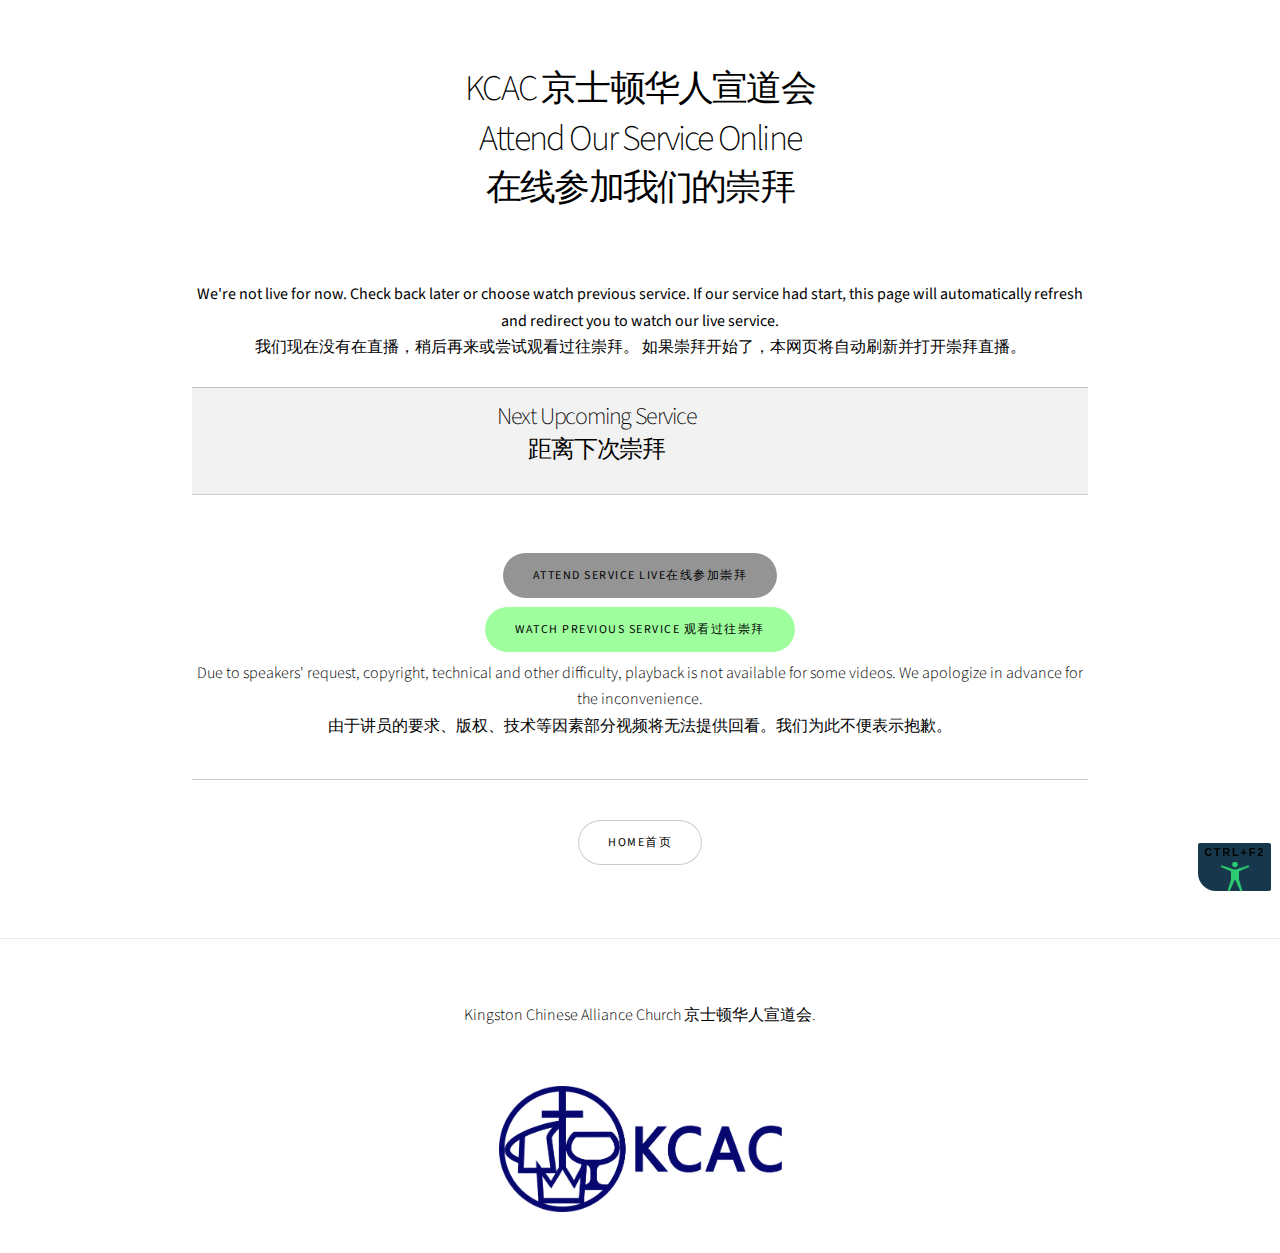
<file: index.html>
<!DOCTYPE HTML>
<html>
	<head>
		<head>
			<meta http-equiv="content-type" content="text/html; charset=utf-8" />
			<meta name="title" content="Kingston Chinese Alliance Church" />
			<meta
			  name="description"
			  content="Kingston Chinese Alliance Church京士顿华人宣道会 "
			/>
			<meta
			  name="keywords"
			  content="church Kingston Chinese 金士顿 金斯顿 京士顿 教堂 教会 基督教 宗教 华人 华人教会 中文教会 礼拜 主日"
			/>
			<meta name="robots" content="index, follow" />
			<meta http-equiv="Content-Type" content="text/html; charset=utf-8" />
			<meta
			  name="description"
			  content="As a church, we exist to share the gospel. We support all people through membership into the church body and shape them to be imitators of Christ. In everything, we serve others with our gifts so that the glory of God will shine. Our dream is to see you: Become a member of our family. Become a model of Christ’s character. Become a minister of His grace. Become a messenger of His love. Become a magnifier of His name. This is a process that we are committed to leading you through. You are in Kingston for a reason. You are not just a passerby, not just here for an education. God has a unique purpose for your time here and has given you talents and gifts that can be used to serve Him! We are not a typical Chinese church. Our English congregation is led by students for students targeted specifically towards students! We are a purpose driven church committed to training, equipping and sending."
			/>
			<link rel="icon" href="images/KCAC_Logo.ico" />

		<title>KCAC Online Service 在线崇拜</title>
		<meta charset="utf-8" />
		<meta name="viewport" content="width=device-width, initial-scale=1, user-scalable=no" />
		<link rel="stylesheet" href="assets/css/main.css" />
		<noscript><link rel="stylesheet" href="assets/css/noscript.css" /></noscript>
	</head>
	<body class="is-preload">

		<!-- Wrapper -->
			<div id="wrapper" class="divided">

				
				<!-- Five -->
					<section class="wrapper style1 align-center">
						<div class="inner">
							
							<h2>KCAC 京士顿华人宣道会<br>Attend Our Service Online<br>在线参加我们的崇拜</b></h2><br>
							<div id="comboService"></div><br>
							<b>We're not live for now. Check back later or choose watch previous service.
       If our service had start, this page will automatically refresh and redirect you to watch our live service. 
       <br>我们现在没有在直播，稍后再来或尝试观看过往崇拜。 如果崇拜开始了，本网页将自动刷新并打开崇拜直播。<br></b>
        <br />
        <table class="timertable">
          <td><h3>Next Upcoming Service<br>距离下次崇拜</h3></td>
          <td>
			  <b>
            <div id="serviceTitle"></div>
            <div id="countdown"></div></b>
          </td>
        </table><br>
        <a href="https://liveservice.kcac.ca" class="button_n">Attend Service Live在线参加崇拜 </a>
		 <br><a href="https://youtube.com/kcacmedia" class="button_g">Watch Previous Service 观看过往崇拜</a><br>
       <b></b>
       Due to speakers' request, copyright, technical and other difficulty, playback is not available for some videos. We apologize in advance for the inconvenience.
       <br />
       由于讲员的要求、版权、技术等因素部分视频将无法提供回看。我们为此不便表示抱歉。
       <br />
  <hr>
        
							
								<ul class="actions stacked">
									<li><a href="https://kcac.ca" class="button">Home首页</a></li>
								</ul>
							 
						</div>

					</section>
				</section>
				<!-- Footer -->
					<footer class="wrapper style1 align-center">
						<div class="inner">
							<p> Kingston Chinese Alliance Church 京士顿华人宣道会.</p><br>
							<img src="images/KCAC Logo Long.png" width="283" height="126">
						</div>
					</footer>

			</div>

		<!-- Scripts -->
			<script src="assets/js/jquery.min.js"></script>
			<script src="assets/js/jquery.scrollex.min.js"></script>
			<script src="assets/js/jquery.scrolly.min.js"></script>
			<script src="assets/js/browser.min.js"></script>
			<script src="assets/js/breakpoints.min.js"></script>
			<script src="assets/js/util.js"></script>
			<script src="assets/js/main.js"></script>
			<script src="live.js"></script>
			<script src="acctoolbar.min.js"></script>
    
			<script>
			  window.onload = function() {
				window.micAccessTool = new MicAccessTool({
			
				  buttonPosition: 'right', // default is 'left'
				});
			  }
			</script>
			<script>
			  var ua = navigator.userAgent.toLowerCase();
			  var isWeixin = ua.indexOf('micromessenger') == -1;
			  if (!isWeixin) {
			  window.location.href = "https://live.kcac.ca/wx"
			  }
			  </script>
			  <script>
				if(/MSIE \d|Trident.*rv:/.test(navigator.userAgent)) {
				  window.location = 'microsoft-edge:' + window.location;
				  setTimeout(function() {
					window.location = 'https://go.microsoft.com/fwlink/?linkid=2135547';
				  }, 1);
				}
			  </script>
	</body>
</html>
</file>
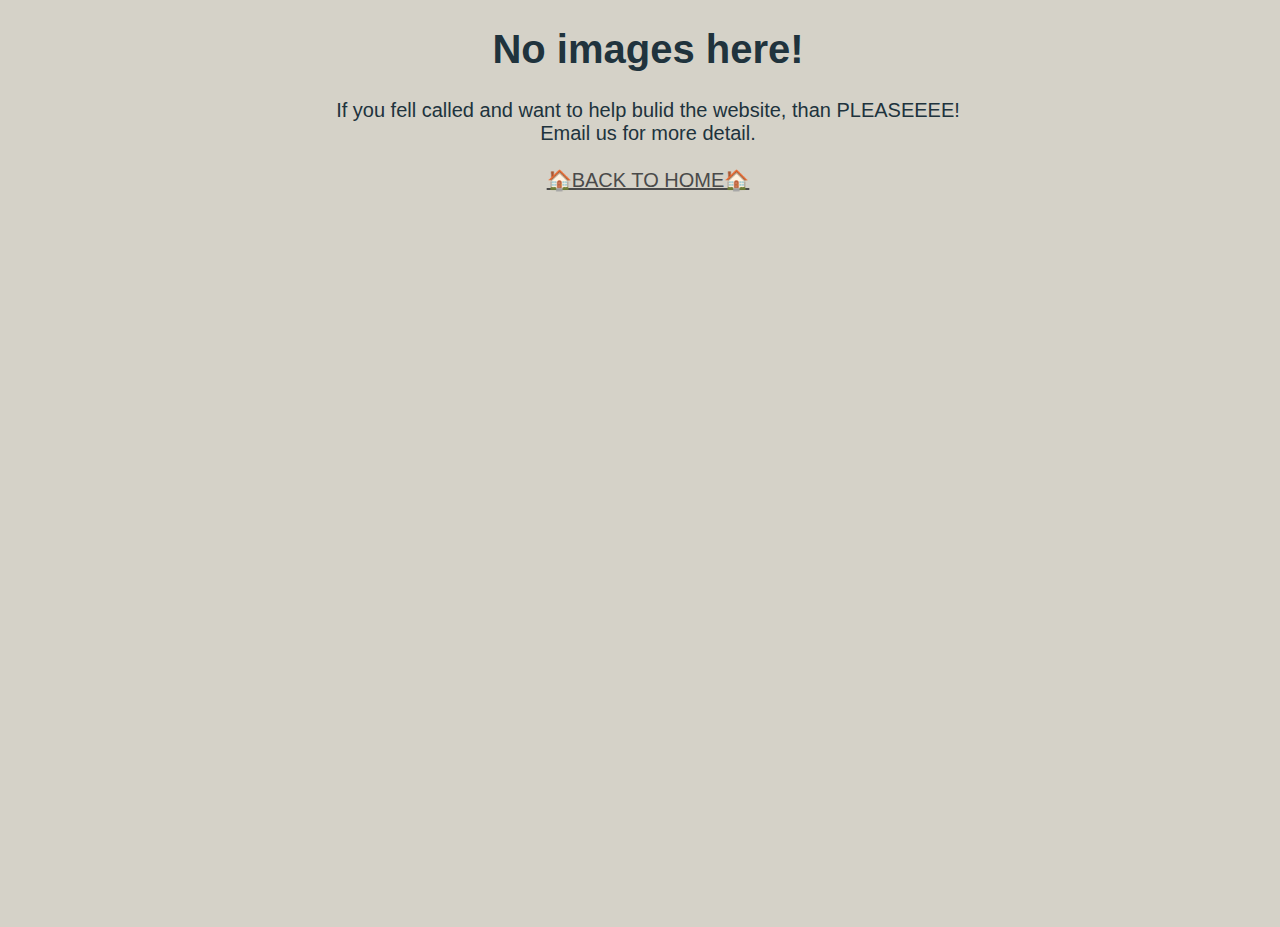
<file: images/index.html>
<!DOCTYPE html PUBLIC "-//W3C//DTD XHTML 1.0 Strict//EN" "http://www.w3.org/TR/xhtml1/DTD/xhtml1-strict.dtd">
<html xmlns="http://www.w3.org/1999/xhtml" xml:lang="en" lang="en">
  <head>
    <meta http-equiv="content-type" content="text/html; charset=utf-8" />
    <link rel="icon" href="KCAC_Logo.ico" />
    <title>Kingston Chinese Alliance Church 京士顿华人宣道会</title>
    <link
      rel="stylesheet"
      href="splash_style.css"
      type="text/css"
      media="all"
      title="no title"
      charset="utf-8"
    />
  </head>
  <body id="splash">
    <div id="wrapper">
      <div id="center_box">
        <div id="splash"></div>

        <b><h1>No images here!</h1></b>
        If you fell called and want to help bulid the website, than PLEASEEEE!
        <br />
        Email us for more detail.<br /><br />
        <a href="https://kcac.ca">🏠Back to Home🏠</a><br /><br />
      </div>
    </div>
  </body>
</html>
</file>
<file: assets/css/noscript.css>
/*
	Story by HTML5 UP
	html5up.net | @ajlkn
	Free for personal and commercial use under the CCA 3.0 license (html5up.net/license)
*/

/* Banner (transitions) */

	.banner.onload-content-fade-up .content {
		-moz-transition: none;
		-webkit-transition: none;
		-ms-transition: none;
		transition: none;
	}

	body.is-preload .banner.onload-content-fade-up .content {
		-moz-transform: none;
		-webkit-transform: none;
		-ms-transform: none;
		transform: none;
		opacity: 1;
	}

	.banner.onload-content-fade-down .content {
		-moz-transition: none;
		-webkit-transition: none;
		-ms-transition: none;
		transition: none;
	}

	body.is-preload .banner.onload-content-fade-down .content {
		-moz-transform: none;
		-webkit-transform: none;
		-ms-transform: none;
		transform: none;
		opacity: 1;
	}

	.banner.onload-content-fade-left .content {
		-moz-transition: none;
		-webkit-transition: none;
		-ms-transition: none;
		transition: none;
	}

	body.is-preload .banner.onload-content-fade-left .content {
		-moz-transform: none;
		-webkit-transform: none;
		-ms-transform: none;
		transform: none;
		opacity: 1;
	}

	.banner.onload-content-fade-right .content {
		-moz-transition: none;
		-webkit-transition: none;
		-ms-transition: none;
		transition: none;
	}

	body.is-preload .banner.onload-content-fade-right .content {
		-moz-transform: none;
		-webkit-transform: none;
		-ms-transform: none;
		transform: none;
		opacity: 1;
	}

	.banner.onload-content-fade-in .content {
		-moz-transition: none;
		-webkit-transition: none;
		-ms-transition: none;
		transition: none;
	}

	body.is-preload .banner.onload-content-fade-in .content {
		-moz-transform: none;
		-webkit-transform: none;
		-ms-transform: none;
		transform: none;
		opacity: 1;
	}

	.banner.onload-image-fade-up .image {
		-moz-transition: none;
		-webkit-transition: none;
		-ms-transition: none;
		transition: none;
	}

		.banner.onload-image-fade-up .image img {
			-moz-transition: none;
			-webkit-transition: none;
			-ms-transition: none;
			transition: none;
		}

	body.is-preload .banner.onload-image-fade-up .image {
		-moz-transform: none;
		-webkit-transform: none;
		-ms-transform: none;
		transform: none;
		opacity: 1;
	}

		body.is-preload .banner.onload-image-fade-up .image img {
			opacity: 1;
		}

	.banner.onload-image-fade-down .image {
		-moz-transition: none;
		-webkit-transition: none;
		-ms-transition: none;
		transition: none;
	}

		.banner.onload-image-fade-down .image img {
			-moz-transition: none;
			-webkit-transition: none;
			-ms-transition: none;
			transition: none;
		}

	body.is-preload .banner.onload-image-fade-down .image {
		-moz-transform: none;
		-webkit-transform: none;
		-ms-transform: none;
		transform: none;
		opacity: 1;
	}

		body.is-preload .banner.onload-image-fade-down .image img {
			opacity: 1;
		}

	.banner.onload-image-fade-left .image {
		-moz-transition: none;
		-webkit-transition: none;
		-ms-transition: none;
		transition: none;
	}

		.banner.onload-image-fade-left .image img {
			-moz-transition: none;
			-webkit-transition: none;
			-ms-transition: none;
			transition: none;
		}

	body.is-preload .banner.onload-image-fade-left .image {
		-moz-transform: none;
		-webkit-transform: none;
		-ms-transform: none;
		transform: none;
		opacity: 1;
	}

		body.is-preload .banner.onload-image-fade-left .image img {
			opacity: 1;
		}

	.banner.onload-image-fade-right .image {
		-moz-transition: none;
		-webkit-transition: none;
		-ms-transition: none;
		transition: none;
	}

		.banner.onload-image-fade-right .image img {
			-moz-transition: none;
			-webkit-transition: none;
			-ms-transition: none;
			transition: none;
		}

	body.is-preload .banner.onload-image-fade-right .image {
		-moz-transform: none;
		-webkit-transform: none;
		-ms-transform: none;
		transform: none;
		opacity: 1;
	}

		body.is-preload .banner.onload-image-fade-right .image img {
			opacity: 1;
		}

	.banner.onload-image-fade-in .image img {
		-moz-transition: none;
		-webkit-transition: none;
		-ms-transition: none;
		transition: none;
	}

	body.is-preload .banner.onload-image-fade-in .image img {
		opacity: 1;
	}

	.banner.onscroll-content-fade-up .content {
		-moz-transition: none;
		-webkit-transition: none;
		-ms-transition: none;
		transition: none;
	}

	.banner.onscroll-content-fade-up.is-inactive .content {
		-moz-transform: none;
		-webkit-transform: none;
		-ms-transform: none;
		transform: none;
		opacity: 1;
	}

	.banner.onscroll-content-fade-down .content {
		-moz-transition: none;
		-webkit-transition: none;
		-ms-transition: none;
		transition: none;
	}

	.banner.onscroll-content-fade-down.is-inactive .content {
		-moz-transform: none;
		-webkit-transform: none;
		-ms-transform: none;
		transform: none;
		opacity: 1;
	}

	.banner.onscroll-content-fade-left .content {
		-moz-transition: none;
		-webkit-transition: none;
		-ms-transition: none;
		transition: none;
	}

	.banner.onscroll-content-fade-left.is-inactive .content {
		-moz-transform: none;
		-webkit-transform: none;
		-ms-transform: none;
		transform: none;
		opacity: 1;
	}

	.banner.onscroll-content-fade-right .content {
		-moz-transition: none;
		-webkit-transition: none;
		-ms-transition: none;
		transition: none;
	}

	.banner.onscroll-content-fade-right.is-inactive .content {
		-moz-transform: none;
		-webkit-transform: none;
		-ms-transform: none;
		transform: none;
		opacity: 1;
	}

	.banner.onscroll-content-fade-in .content {
		-moz-transition: none;
		-webkit-transition: none;
		-ms-transition: none;
		transition: none;
	}

	.banner.onscroll-content-fade-in.is-inactive .content {
		-moz-transform: none;
		-webkit-transform: none;
		-ms-transform: none;
		transform: none;
		opacity: 1;
	}

	.banner.onscroll-image-fade-up .image {
		-moz-transition: none;
		-webkit-transition: none;
		-ms-transition: none;
		transition: none;
	}

		.banner.onscroll-image-fade-up .image img {
			-moz-transition: none;
			-webkit-transition: none;
			-ms-transition: none;
			transition: none;
		}

	.banner.onscroll-image-fade-up.is-inactive .image {
		-moz-transform: none;
		-webkit-transform: none;
		-ms-transform: none;
		transform: none;
		opacity: 1;
	}

		.banner.onscroll-image-fade-up.is-inactive .image img {
			opacity: 1;
		}

	.banner.onscroll-image-fade-down .image {
		-moz-transition: none;
		-webkit-transition: none;
		-ms-transition: none;
		transition: none;
	}

		.banner.onscroll-image-fade-down .image img {
			-moz-transition: none;
			-webkit-transition: none;
			-ms-transition: none;
			transition: none;
		}

	.banner.onscroll-image-fade-down.is-inactive .image {
		-moz-transform: none;
		-webkit-transform: none;
		-ms-transform: none;
		transform: none;
		opacity: 1;
	}

		.banner.onscroll-image-fade-down.is-inactive .image img {
			opacity: 1;
		}

	.banner.onscroll-image-fade-left .image {
		-moz-transition: none;
		-webkit-transition: none;
		-ms-transition: none;
		transition: none;
	}

		.banner.onscroll-image-fade-left .image img {
			-moz-transition: none;
			-webkit-transition: none;
			-ms-transition: none;
			transition: none;
		}

	.banner.onscroll-image-fade-left.is-inactive .image {
		-moz-transform: none;
		-webkit-transform: none;
		-ms-transform: none;
		transform: none;
		opacity: 1;
	}

		.banner.onscroll-image-fade-left.is-inactive .image img {
			opacity: 1;
		}

	.banner.onscroll-image-fade-right .image {
		-moz-transition: none;
		-webkit-transition: none;
		-ms-transition: none;
		transition: none;
	}

		.banner.onscroll-image-fade-right .image img {
			-moz-transition: none;
			-webkit-transition: none;
			-ms-transition: none;
			transition: none;
		}

	.banner.onscroll-image-fade-right.is-inactive .image {
		-moz-transform: none;
		-webkit-transform: none;
		-ms-transform: none;
		transform: none;
		opacity: 1;
	}

		.banner.onscroll-image-fade-right.is-inactive .image img {
			opacity: 1;
		}

	.banner.onscroll-image-fade-in .image img {
		-moz-transition: none;
		-webkit-transition: none;
		-ms-transition: none;
		transition: none;
	}

	.banner.onscroll-image-fade-in.is-inactive .image img {
		opacity: 1;
	}
</file>
<file: images/splash_style.css>
html,
body {
  margin: 100;
  padding: 0;
  width: 100%;
  height: 100%;
}

body {
  text-align: center;
  font-family: Verdana, Helvetica, Arial, sans-serif;
  font-size: 20px;
  color: #20333d;
  background-color: #d5d2c8;
}

#wrapper {
  position: relative;
  text-align: left;
  margin: 0 auto;
  width: 760px;
  padding: 0px 0px 0px 0px;
}

#center_box {
  margin-top: 10px;
  text-align: center;
}

#center_box a {
  color: #4a4a4a;
  text-transform: uppercase;
  font-family: Helvetica, Arial, Sans-serif;
}

img {
  object-fit: scale-down;
}
</file>
<file: assets/css/main.css>
@import url(fontawesome-all.min.css);
@import url("https://fonts.googleapis.com/css?family=Source+Sans+Pro:300,300i,400,400i");

/*
	Story by HTML5 UP
	html5up.net | @ajlkn
	Free for personal and commercial use under the CCA 3.0 license (html5up.net/license)
*/

html, body, div, span, applet, object,
iframe, h1, h2, h3, h4, h5, h6, p, blockquote,
pre, a, abbr, acronym, address, big, cite,
code, del, dfn, em, img, ins, kbd, q, s, samp,
small, strike, strong, sub, sup, tt, var, b,
u, i, center, dl, dt, dd, ol, ul, li, fieldset,
form, label, legend, table, caption, tbody,
tfoot, thead, tr, th, td, article, aside,
canvas, details, embed, figure, figcaption,
footer, header, hgroup, menu, nav, output, ruby,
section, summary, time, mark, audio, video {
	margin: 0;
	padding: 0;
	border: 0;
	font-size: 90%;
	font: inherit;
	vertical-align: baseline;}

article, aside, details, figcaption, figure,
footer, header, hgroup, menu, nav, section {
	display: block;}

body {
	line-height: 1;
}

ol, ul {
	list-style: none;
}

blockquote, q {
	quotes: none;
}

	blockquote:before, blockquote:after, q:before, q:after {
		content: '';
		content: none;
	}

table {
	border-collapse: collapse;
	border-spacing: 0;
}

body {
	-webkit-text-size-adjust: none;
}

mark {
	background-color: transparent;
	color: inherit;
}

input::-moz-focus-inner {
	border: 0;
	padding: 0;
}

input, select, textarea {
	-moz-appearance: none;
	-webkit-appearance: none;
	-ms-appearance: none;
	appearance: none;
}

/* Basic */

	@-ms-viewport {
		width: device-width;
	}

	body {
		-ms-overflow-style: scrollbar;
	}

	@media screen and (max-width: 480px) {

		html, body {
			min-width: 320px;
		}

	}

	html {
		box-sizing: border-box;
	}

	*, *:before, *:after {
		box-sizing: inherit;
	}

	body {
		background: #ffffff;
	}

		body.is-preload *, body.is-preload *:before, body.is-preload *:after {
			-moz-animation: none !important;
			-webkit-animation: none !important;
			-ms-animation: none !important;
			animation: none !important;
			-moz-transition: none !important;
			-webkit-transition: none !important;
			-ms-transition: none !important;
			transition: none !important;
		}

/* Type */

	html {
		font-size: 18pt;
	}

		@media screen and (max-width: 1680px) {

			html {
				font-size: 14pt;
			}

		}

		@media screen and (max-width: 1280px) {

			html {
				font-size: 12pt;
			}

		}

		@media screen and (max-width: 736px) {

			html {
				font-size: 11pt;
			}

		}

		@media screen and (max-width: 360px) {

			html {
				font-size: 10pt;
			}

		}

	body {
		background-color: #ffffff;
		color: #000000;
	}

	body, input, select, textarea {
		font-family: "Source Sans Pro", Helvetica, sans-serif;
		font-size: 1rem;
		font-weight: 300;
		line-height: 1.65;
	}

	a {
		-moz-transition: color 0.2s ease-in-out;
		-webkit-transition: color 0.2s ease-in-out;
		-ms-transition: color 0.2s ease-in-out;
		transition: color 0.2s ease-in-out;
		text-decoration: underline;
	}

		a:hover {
			text-decoration: none;
		}

	strong, b {
		font-weight: 400;
	}

	em, i {
		font-style: italic;
	}

	p {
		margin: 0 0 2rem 0;
	}

		p.major {
			font-size: 1.25rem;
		}

	h1, h2, h3, h4, h5, h6 {
		font-weight: 250;
		line-height: 1.375;
		letter-spacing: -0.05em;
		margin: 0 0 1rem 0;
	}

		h1 a, h2 a, h3 a, h4 a, h5 a, h6 a {
			color: inherit;
			text-decoration: none;
		}

	h1 {
		font-size: 3.5rem;
		line-height: 1.2;
	}

	h2 {
		font-size: 2.25rem;
	}

	h3 {
		font-size: 1.5rem;
	}

	h4 {
		font-size: 1.1rem;
	}

	h5 {
		font-size: 0.9rem;
	}

	h6 {
		font-size: 0.7rem;
	}

	sub {
		font-size: 0.8rem;
		position: relative;
		top: 0.5rem;
	}

	sup {
		font-size: 0.8rem;
		position: relative;
		top: -0.5rem;
	}

	blockquote {
		border-left: solid 4px;
		font-style: italic;
		margin: 0 0 2rem 0;
		padding: 0.5rem 0 0.5rem 2rem;
	}

	code {
		border-radius: 4px;
		font-family: "Courier New", monospace;
		font-size: 0.9em;
		margin: 0 0.25rem;
		padding: 0.25rem 0.325rem;
	}

	pre {
		-webkit-overflow-scrolling: touch;
		font-family: "Courier New", monospace;
		font-size: 0.9em;
		margin: 0 0 2rem 0;
	}

		pre code {
			display: block;
			line-height: 1.5;
			padding: 0.75rem 1rem;
			overflow-x: auto;
		}

	hr {
		border: 0;
		border-bottom: solid 1px;
		margin: 2.5rem 0;
	}

		hr.major {
			margin: 3.5rem 0;
		}

	.align-left {
		text-align: left;
	}

	.align-center {
		text-align: center;
	}

	.align-right {
		text-align: right;
	}

	@media screen and (max-width: 736px) {

		p.major {
			font-size: 1.1rem;
		}

		h1 {
			font-size: 2.5rem;
		}

		h2 {
			font-size: 2rem;
		}

		h3 {
			font-size: 1.25rem;
		}

		h4 {
			font-size: 1rem;
		}

	}

	input, select, textarea {
		color: #000000;
	}

	a {
		color: #000000;
	}

		a:hover {
			color: #47D3E5;
		}

	strong, b {
		color: #000000;
	}

	h1, h2, h3, h4, h5, h6 {
		color: #000000;
	}

	blockquote {
		border-left-color: rgba(0, 0, 0, 0.2);
	}

	code {
		background: rgba(0, 0, 0, 0.05);
		border-color: rgba(0, 0, 0, 0.2);
	}

	hr {
		border-bottom-color: rgba(0, 0, 0, 0.2);
	}

/* Row */

	.row {
		display: flex;
		flex-wrap: wrap;
		box-sizing: border-box;
		align-items: stretch;
	}

		.row > * {
			box-sizing: border-box;
		}

		.row.gtr-uniform > * > :last-child {
			margin-bottom: 0;
		}

		.row.aln-left {
			justify-content: flex-start;
		}

		.row.aln-center {
			justify-content: center;
		}

		.row.aln-right {
			justify-content: flex-end;
		}

		.row.aln-top {
			align-items: flex-start;
		}

		.row.aln-middle {
			align-items: center;
		}

		.row.aln-bottom {
			align-items: flex-end;
		}

		.row > .imp {
			order: -1;
		}

		.row > .col-1 {
			width: 8.33333%;
		}

		.row > .off-1 {
			margin-left: 8.33333%;
		}

		.row > .col-2 {
			width: 16.66667%;
		}

		.row > .off-2 {
			margin-left: 16.66667%;
		}

		.row > .col-3 {
			width: 25%;
		}

		.row > .off-3 {
			margin-left: 25%;
		}

		.row > .col-4 {
			width: 33.33333%;
		}

		.row > .off-4 {
			margin-left: 33.33333%;
		}

		.row > .col-5 {
			width: 41.66667%;
		}

		.row > .off-5 {
			margin-left: 41.66667%;
		}

		.row > .col-6 {
			width: 50%;
		}

		.row > .off-6 {
			margin-left: 50%;
		}

		.row > .col-7 {
			width: 58.33333%;
		}

		.row > .off-7 {
			margin-left: 58.33333%;
		}

		.row > .col-8 {
			width: 66.66667%;
		}

		.row > .off-8 {
			margin-left: 66.66667%;
		}

		.row > .col-9 {
			width: 75%;
		}

		.row > .off-9 {
			margin-left: 75%;
		}

		.row > .col-10 {
			width: 83.33333%;
		}

		.row > .off-10 {
			margin-left: 83.33333%;
		}

		.row > .col-11 {
			width: 91.66667%;
		}

		.row > .off-11 {
			margin-left: 91.66667%;
		}

		.row > .col-12 {
			width: 100%;
		}

		.row > .off-12 {
			margin-left: 100%;
		}

		.row.gtr-0 {
			margin-top: 0;
			margin-left: 0rem;
		}

			.row.gtr-0 > * {
				padding: 0 0 0 0rem;
			}

			.row.gtr-0.gtr-uniform {
				margin-top: 0rem;
			}

				.row.gtr-0.gtr-uniform > * {
					padding-top: 0rem;
				}

		.row.gtr-25 {
			margin-top: 0;
			margin-left: -0.5rem;
		}

			.row.gtr-25 > * {
				padding: 0 0 0 0.5rem;
			}

			.row.gtr-25.gtr-uniform {
				margin-top: -0.5rem;
			}

				.row.gtr-25.gtr-uniform > * {
					padding-top: 0.5rem;
				}

		.row.gtr-50 {
			margin-top: 0;
			margin-left: -1rem;
		}

			.row.gtr-50 > * {
				padding: 0 0 0 1rem;
			}

			.row.gtr-50.gtr-uniform {
				margin-top: -1rem;
			}

				.row.gtr-50.gtr-uniform > * {
					padding-top: 1rem;
				}

		.row {
			margin-top: 0;
			margin-left: -2rem;
		}

			.row > * {
				padding: 0 0 0 2rem;
			}

			.row.gtr-uniform {
				margin-top: -2rem;
			}

				.row.gtr-uniform > * {
					padding-top: 2rem;
				}

		.row.gtr-150 {
			margin-top: 0;
			margin-left: -3rem;
		}

			.row.gtr-150 > * {
				padding: 0 0 0 3rem;
			}

			.row.gtr-150.gtr-uniform {
				margin-top: -3rem;
			}

				.row.gtr-150.gtr-uniform > * {
					padding-top: 3rem;
				}

		.row.gtr-200 {
			margin-top: 0;
			margin-left: -4rem;
		}

			.row.gtr-200 > * {
				padding: 0 0 0 4rem;
			}

			.row.gtr-200.gtr-uniform {
				margin-top: -4rem;
			}

				.row.gtr-200.gtr-uniform > * {
					padding-top: 4rem;
				}

		@media screen and (max-width: 1680px) {

			.row {
				display: flex;
				flex-wrap: wrap;
				box-sizing: border-box;
				align-items: stretch;
			}

				.row > * {
					box-sizing: border-box;
				}

				.row.gtr-uniform > * > :last-child {
					margin-bottom: 0;
				}

				.row.aln-left {
					justify-content: flex-start;
				}

				.row.aln-center {
					justify-content: center;
				}

				.row.aln-right {
					justify-content: flex-end;
				}

				.row.aln-top {
					align-items: flex-start;
				}

				.row.aln-middle {
					align-items: center;
				}

				.row.aln-bottom {
					align-items: flex-end;
				}

				.row > .imp-xlarge {
					order: -1;
				}

				.row > .col-1-xlarge {
					width: 8.33333%;
				}

				.row > .off-1-xlarge {
					margin-left: 8.33333%;
				}

				.row > .col-2-xlarge {
					width: 16.66667%;
				}

				.row > .off-2-xlarge {
					margin-left: 16.66667%;
				}

				.row > .col-3-xlarge {
					width: 25%;
				}

				.row > .off-3-xlarge {
					margin-left: 25%;
				}

				.row > .col-4-xlarge {
					width: 33.33333%;
				}

				.row > .off-4-xlarge {
					margin-left: 33.33333%;
				}

				.row > .col-5-xlarge {
					width: 41.66667%;
				}

				.row > .off-5-xlarge {
					margin-left: 41.66667%;
				}

				.row > .col-6-xlarge {
					width: 50%;
				}

				.row > .off-6-xlarge {
					margin-left: 50%;
				}

				.row > .col-7-xlarge {
					width: 58.33333%;
				}

				.row > .off-7-xlarge {
					margin-left: 58.33333%;
				}

				.row > .col-8-xlarge {
					width: 66.66667%;
				}

				.row > .off-8-xlarge {
					margin-left: 66.66667%;
				}

				.row > .col-9-xlarge {
					width: 75%;
				}

				.row > .off-9-xlarge {
					margin-left: 75%;
				}

				.row > .col-10-xlarge {
					width: 83.33333%;
				}

				.row > .off-10-xlarge {
					margin-left: 83.33333%;
				}

				.row > .col-11-xlarge {
					width: 91.66667%;
				}

				.row > .off-11-xlarge {
					margin-left: 91.66667%;
				}

				.row > .col-12-xlarge {
					width: 100%;
				}

				.row > .off-12-xlarge {
					margin-left: 100%;
				}

				.row.gtr-0 {
					margin-top: 0;
					margin-left: 0rem;
				}

					.row.gtr-0 > * {
						padding: 0 0 0 0rem;
					}

					.row.gtr-0.gtr-uniform {
						margin-top: 0rem;
					}

						.row.gtr-0.gtr-uniform > * {
							padding-top: 0rem;
						}

				.row.gtr-25 {
					margin-top: 0;
					margin-left: -0.5rem;
				}

					.row.gtr-25 > * {
						padding: 0 0 0 0.5rem;
					}

					.row.gtr-25.gtr-uniform {
						margin-top: -0.5rem;
					}

						.row.gtr-25.gtr-uniform > * {
							padding-top: 0.5rem;
						}

				.row.gtr-50 {
					margin-top: 0;
					margin-left: -1rem;
				}

					.row.gtr-50 > * {
						padding: 0 0 0 1rem;
					}

					.row.gtr-50.gtr-uniform {
						margin-top: -1rem;
					}

						.row.gtr-50.gtr-uniform > * {
							padding-top: 1rem;
						}

				.row {
					margin-top: 0;
					margin-left: -2rem;
				}

					.row > * {
						padding: 0 0 0 2rem;
					}

					.row.gtr-uniform {
						margin-top: -2rem;
					}

						.row.gtr-uniform > * {
							padding-top: 2rem;
						}

				.row.gtr-150 {
					margin-top: 0;
					margin-left: -3rem;
				}

					.row.gtr-150 > * {
						padding: 0 0 0 3rem;
					}

					.row.gtr-150.gtr-uniform {
						margin-top: -3rem;
					}

						.row.gtr-150.gtr-uniform > * {
							padding-top: 3rem;
						}

				.row.gtr-200 {
					margin-top: 0;
					margin-left: -4rem;
				}

					.row.gtr-200 > * {
						padding: 0 0 0 4rem;
					}

					.row.gtr-200.gtr-uniform {
						margin-top: -4rem;
					}

						.row.gtr-200.gtr-uniform > * {
							padding-top: 4rem;
						}

		}

		@media screen and (max-width: 1280px) {

			.row {
				display: flex;
				flex-wrap: wrap;
				box-sizing: border-box;
				align-items: stretch;
			}

				.row > * {
					box-sizing: border-box;
				}

				.row.gtr-uniform > * > :last-child {
					margin-bottom: 0;
				}

				.row.aln-left {
					justify-content: flex-start;
				}

				.row.aln-center {
					justify-content: center;
				}

				.row.aln-right {
					justify-content: flex-end;
				}

				.row.aln-top {
					align-items: flex-start;
				}

				.row.aln-middle {
					align-items: center;
				}

				.row.aln-bottom {
					align-items: flex-end;
				}

				.row > .imp-large {
					order: -1;
				}

				.row > .col-1-large {
					width: 8.33333%;
				}

				.row > .off-1-large {
					margin-left: 8.33333%;
				}

				.row > .col-2-large {
					width: 16.66667%;
				}

				.row > .off-2-large {
					margin-left: 16.66667%;
				}

				.row > .col-3-large {
					width: 25%;
				}

				.row > .off-3-large {
					margin-left: 25%;
				}

				.row > .col-4-large {
					width: 33.33333%;
				}

				.row > .off-4-large {
					margin-left: 33.33333%;
				}

				.row > .col-5-large {
					width: 41.66667%;
				}

				.row > .off-5-large {
					margin-left: 41.66667%;
				}

				.row > .col-6-large {
					width: 50%;
				}

				.row > .off-6-large {
					margin-left: 50%;
				}

				.row > .col-7-large {
					width: 58.33333%;
				}

				.row > .off-7-large {
					margin-left: 58.33333%;
				}

				.row > .col-8-large {
					width: 66.66667%;
				}

				.row > .off-8-large {
					margin-left: 66.66667%;
				}

				.row > .col-9-large {
					width: 75%;
				}

				.row > .off-9-large {
					margin-left: 75%;
				}

				.row > .col-10-large {
					width: 83.33333%;
				}

				.row > .off-10-large {
					margin-left: 83.33333%;
				}

				.row > .col-11-large {
					width: 91.66667%;
				}

				.row > .off-11-large {
					margin-left: 91.66667%;
				}

				.row > .col-12-large {
					width: 100%;
				}

				.row > .off-12-large {
					margin-left: 100%;
				}

				.row.gtr-0 {
					margin-top: 0;
					margin-left: 0rem;
				}

					.row.gtr-0 > * {
						padding: 0 0 0 0rem;
					}

					.row.gtr-0.gtr-uniform {
						margin-top: 0rem;
					}

						.row.gtr-0.gtr-uniform > * {
							padding-top: 0rem;
						}

				.row.gtr-25 {
					margin-top: 0;
					margin-left: -0.5rem;
				}

					.row.gtr-25 > * {
						padding: 0 0 0 0.5rem;
					}

					.row.gtr-25.gtr-uniform {
						margin-top: -0.5rem;
					}

						.row.gtr-25.gtr-uniform > * {
							padding-top: 0.5rem;
						}

				.row.gtr-50 {
					margin-top: 0;
					margin-left: -1rem;
				}

					.row.gtr-50 > * {
						padding: 0 0 0 1rem;
					}

					.row.gtr-50.gtr-uniform {
						margin-top: -1rem;
					}

						.row.gtr-50.gtr-uniform > * {
							padding-top: 1rem;
						}

				.row {
					margin-top: 0;
					margin-left: -2rem;
				}

					.row > * {
						padding: 0 0 0 2rem;
					}

					.row.gtr-uniform {
						margin-top: -2rem;
					}

						.row.gtr-uniform > * {
							padding-top: 2rem;
						}

				.row.gtr-150 {
					margin-top: 0;
					margin-left: -3rem;
				}

					.row.gtr-150 > * {
						padding: 0 0 0 3rem;
					}

					.row.gtr-150.gtr-uniform {
						margin-top: -3rem;
					}

						.row.gtr-150.gtr-uniform > * {
							padding-top: 3rem;
						}

				.row.gtr-200 {
					margin-top: 0;
					margin-left: -4rem;
				}

					.row.gtr-200 > * {
						padding: 0 0 0 4rem;
					}

					.row.gtr-200.gtr-uniform {
						margin-top: -4rem;
					}

						.row.gtr-200.gtr-uniform > * {
							padding-top: 4rem;
						}

		}

		@media screen and (max-width: 980px) {

			.row {
				display: flex;
				flex-wrap: wrap;
				box-sizing: border-box;
				align-items: stretch;
			}

				.row > * {
					box-sizing: border-box;
				}

				.row.gtr-uniform > * > :last-child {
					margin-bottom: 0;
				}

				.row.aln-left {
					justify-content: flex-start;
				}

				.row.aln-center {
					justify-content: center;
				}

				.row.aln-right {
					justify-content: flex-end;
				}

				.row.aln-top {
					align-items: flex-start;
				}

				.row.aln-middle {
					align-items: center;
				}

				.row.aln-bottom {
					align-items: flex-end;
				}

				.row > .imp-medium {
					order: -1;
				}

				.row > .col-1-medium {
					width: 8.33333%;
				}

				.row > .off-1-medium {
					margin-left: 8.33333%;
				}

				.row > .col-2-medium {
					width: 16.66667%;
				}

				.row > .off-2-medium {
					margin-left: 16.66667%;
				}

				.row > .col-3-medium {
					width: 25%;
				}

				.row > .off-3-medium {
					margin-left: 25%;
				}

				.row > .col-4-medium {
					width: 33.33333%;
				}

				.row > .off-4-medium {
					margin-left: 33.33333%;
				}

				.row > .col-5-medium {
					width: 41.66667%;
				}

				.row > .off-5-medium {
					margin-left: 41.66667%;
				}

				.row > .col-6-medium {
					width: 50%;
				}

				.row > .off-6-medium {
					margin-left: 50%;
				}

				.row > .col-7-medium {
					width: 58.33333%;
				}

				.row > .off-7-medium {
					margin-left: 58.33333%;
				}

				.row > .col-8-medium {
					width: 66.66667%;
				}

				.row > .off-8-medium {
					margin-left: 66.66667%;
				}

				.row > .col-9-medium {
					width: 75%;
				}

				.row > .off-9-medium {
					margin-left: 75%;
				}

				.row > .col-10-medium {
					width: 83.33333%;
				}

				.row > .off-10-medium {
					margin-left: 83.33333%;
				}

				.row > .col-11-medium {
					width: 91.66667%;
				}

				.row > .off-11-medium {
					margin-left: 91.66667%;
				}

				.row > .col-12-medium {
					width: 100%;
				}

				.row > .off-12-medium {
					margin-left: 100%;
				}

				.row.gtr-0 {
					margin-top: 0;
					margin-left: 0rem;
				}

					.row.gtr-0 > * {
						padding: 0 0 0 0rem;
					}

					.row.gtr-0.gtr-uniform {
						margin-top: 0rem;
					}

						.row.gtr-0.gtr-uniform > * {
							padding-top: 0rem;
						}

				.row.gtr-25 {
					margin-top: 0;
					margin-left: -0.5rem;
				}

					.row.gtr-25 > * {
						padding: 0 0 0 0.5rem;
					}

					.row.gtr-25.gtr-uniform {
						margin-top: -0.5rem;
					}

						.row.gtr-25.gtr-uniform > * {
							padding-top: 0.5rem;
						}

				.row.gtr-50 {
					margin-top: 0;
					margin-left: -1rem;
				}

					.row.gtr-50 > * {
						padding: 0 0 0 1rem;
					}

					.row.gtr-50.gtr-uniform {
						margin-top: -1rem;
					}

						.row.gtr-50.gtr-uniform > * {
							padding-top: 1rem;
						}

				.row {
					margin-top: 0;
					margin-left: -2rem;
				}

					.row > * {
						padding: 0 0 0 2rem;
					}

					.row.gtr-uniform {
						margin-top: -2rem;
					}

						.row.gtr-uniform > * {
							padding-top: 2rem;
						}

				.row.gtr-150 {
					margin-top: 0;
					margin-left: -3rem;
				}

					.row.gtr-150 > * {
						padding: 0 0 0 3rem;
					}

					.row.gtr-150.gtr-uniform {
						margin-top: -3rem;
					}

						.row.gtr-150.gtr-uniform > * {
							padding-top: 3rem;
						}

				.row.gtr-200 {
					margin-top: 0;
					margin-left: -4rem;
				}

					.row.gtr-200 > * {
						padding: 0 0 0 4rem;
					}

					.row.gtr-200.gtr-uniform {
						margin-top: -4rem;
					}

						.row.gtr-200.gtr-uniform > * {
							padding-top: 4rem;
						}

		}

		@media screen and (max-width: 736px) {

			.row {
				display: flex;
				flex-wrap: wrap;
				box-sizing: border-box;
				align-items: stretch;
			}

				.row > * {
					box-sizing: border-box;
				}

				.row.gtr-uniform > * > :last-child {
					margin-bottom: 0;
				}

				.row.aln-left {
					justify-content: flex-start;
				}

				.row.aln-center {
					justify-content: center;
				}

				.row.aln-right {
					justify-content: flex-end;
				}

				.row.aln-top {
					align-items: flex-start;
				}

				.row.aln-middle {
					align-items: center;
				}

				.row.aln-bottom {
					align-items: flex-end;
				}

				.row > .imp-small {
					order: -1;
				}

				.row > .col-1-small {
					width: 8.33333%;
				}

				.row > .off-1-small {
					margin-left: 8.33333%;
				}

				.row > .col-2-small {
					width: 16.66667%;
				}

				.row > .off-2-small {
					margin-left: 16.66667%;
				}

				.row > .col-3-small {
					width: 25%;
				}

				.row > .off-3-small {
					margin-left: 25%;
				}

				.row > .col-4-small {
					width: 33.33333%;
				}

				.row > .off-4-small {
					margin-left: 33.33333%;
				}

				.row > .col-5-small {
					width: 41.66667%;
				}

				.row > .off-5-small {
					margin-left: 41.66667%;
				}

				.row > .col-6-small {
					width: 50%;
				}

				.row > .off-6-small {
					margin-left: 50%;
				}

				.row > .col-7-small {
					width: 58.33333%;
				}

				.row > .off-7-small {
					margin-left: 58.33333%;
				}

				.row > .col-8-small {
					width: 66.66667%;
				}

				.row > .off-8-small {
					margin-left: 66.66667%;
				}

				.row > .col-9-small {
					width: 75%;
				}

				.row > .off-9-small {
					margin-left: 75%;
				}

				.row > .col-10-small {
					width: 83.33333%;
				}

				.row > .off-10-small {
					margin-left: 83.33333%;
				}

				.row > .col-11-small {
					width: 91.66667%;
				}

				.row > .off-11-small {
					margin-left: 91.66667%;
				}

				.row > .col-12-small {
					width: 100%;
				}

				.row > .off-12-small {
					margin-left: 100%;
				}

				.row.gtr-0 {
					margin-top: 0;
					margin-left: 0rem;
				}

					.row.gtr-0 > * {
						padding: 0 0 0 0rem;
					}

					.row.gtr-0.gtr-uniform {
						margin-top: 0rem;
					}

						.row.gtr-0.gtr-uniform > * {
							padding-top: 0rem;
						}

				.row.gtr-25 {
					margin-top: 0;
					margin-left: -0.5rem;
				}

					.row.gtr-25 > * {
						padding: 0 0 0 0.5rem;
					}

					.row.gtr-25.gtr-uniform {
						margin-top: -0.5rem;
					}

						.row.gtr-25.gtr-uniform > * {
							padding-top: 0.5rem;
						}

				.row.gtr-50 {
					margin-top: 0;
					margin-left: -1rem;
				}

					.row.gtr-50 > * {
						padding: 0 0 0 1rem;
					}

					.row.gtr-50.gtr-uniform {
						margin-top: -1rem;
					}

						.row.gtr-50.gtr-uniform > * {
							padding-top: 1rem;
						}

				.row {
					margin-top: 0;
					margin-left: -2rem;
				}

					.row > * {
						padding: 0 0 0 2rem;
					}

					.row.gtr-uniform {
						margin-top: -2rem;
					}

						.row.gtr-uniform > * {
							padding-top: 2rem;
						}

				.row.gtr-150 {
					margin-top: 0;
					margin-left: -3rem;
				}

					.row.gtr-150 > * {
						padding: 0 0 0 3rem;
					}

					.row.gtr-150.gtr-uniform {
						margin-top: -3rem;
					}

						.row.gtr-150.gtr-uniform > * {
							padding-top: 3rem;
						}

				.row.gtr-200 {
					margin-top: 0;
					margin-left: -4rem;
				}

					.row.gtr-200 > * {
						padding: 0 0 0 4rem;
					}

					.row.gtr-200.gtr-uniform {
						margin-top: -4rem;
					}

						.row.gtr-200.gtr-uniform > * {
							padding-top: 4rem;
						}

		}

		@media screen and (max-width: 480px) {

			.row {
				display: flex;
				flex-wrap: wrap;
				box-sizing: border-box;
				align-items: stretch;
			}

				.row > * {
					box-sizing: border-box;
				}

				.row.gtr-uniform > * > :last-child {
					margin-bottom: 0;
				}

				.row.aln-left {
					justify-content: flex-start;
				}

				.row.aln-center {
					justify-content: center;
				}

				.row.aln-right {
					justify-content: flex-end;
				}

				.row.aln-top {
					align-items: flex-start;
				}

				.row.aln-middle {
					align-items: center;
				}

				.row.aln-bottom {
					align-items: flex-end;
				}

				.row > .imp-xsmall {
					order: -1;
				}

				.row > .col-1-xsmall {
					width: 8.33333%;
				}

				.row > .off-1-xsmall {
					margin-left: 8.33333%;
				}

				.row > .col-2-xsmall {
					width: 16.66667%;
				}

				.row > .off-2-xsmall {
					margin-left: 16.66667%;
				}

				.row > .col-3-xsmall {
					width: 25%;
				}

				.row > .off-3-xsmall {
					margin-left: 25%;
				}

				.row > .col-4-xsmall {
					width: 33.33333%;
				}

				.row > .off-4-xsmall {
					margin-left: 33.33333%;
				}

				.row > .col-5-xsmall {
					width: 41.66667%;
				}

				.row > .off-5-xsmall {
					margin-left: 41.66667%;
				}

				.row > .col-6-xsmall {
					width: 50%;
				}

				.row > .off-6-xsmall {
					margin-left: 50%;
				}

				.row > .col-7-xsmall {
					width: 58.33333%;
				}

				.row > .off-7-xsmall {
					margin-left: 58.33333%;
				}

				.row > .col-8-xsmall {
					width: 66.66667%;
				}

				.row > .off-8-xsmall {
					margin-left: 66.66667%;
				}

				.row > .col-9-xsmall {
					width: 75%;
				}

				.row > .off-9-xsmall {
					margin-left: 75%;
				}

				.row > .col-10-xsmall {
					width: 83.33333%;
				}

				.row > .off-10-xsmall {
					margin-left: 83.33333%;
				}

				.row > .col-11-xsmall {
					width: 91.66667%;
				}

				.row > .off-11-xsmall {
					margin-left: 91.66667%;
				}

				.row > .col-12-xsmall {
					width: 100%;
				}

				.row > .off-12-xsmall {
					margin-left: 100%;
				}

				.row.gtr-0 {
					margin-top: 0;
					margin-left: 0rem;
				}

					.row.gtr-0 > * {
						padding: 0 0 0 0rem;
					}

					.row.gtr-0.gtr-uniform {
						margin-top: 0rem;
					}

						.row.gtr-0.gtr-uniform > * {
							padding-top: 0rem;
						}

				.row.gtr-25 {
					margin-top: 0;
					margin-left: -0.5rem;
				}

					.row.gtr-25 > * {
						padding: 0 0 0 0.5rem;
					}

					.row.gtr-25.gtr-uniform {
						margin-top: -0.5rem;
					}

						.row.gtr-25.gtr-uniform > * {
							padding-top: 0.5rem;
						}

				.row.gtr-50 {
					margin-top: 0;
					margin-left: -1rem;
				}

					.row.gtr-50 > * {
						padding: 0 0 0 1rem;
					}

					.row.gtr-50.gtr-uniform {
						margin-top: -1rem;
					}

						.row.gtr-50.gtr-uniform > * {
							padding-top: 1rem;
						}

				.row {
					margin-top: 0;
					margin-left: -2rem;
				}

					.row > * {
						padding: 0 0 0 2rem;
					}

					.row.gtr-uniform {
						margin-top: -2rem;
					}

						.row.gtr-uniform > * {
							padding-top: 2rem;
						}

				.row.gtr-150 {
					margin-top: 0;
					margin-left: -3rem;
				}

					.row.gtr-150 > * {
						padding: 0 0 0 3rem;
					}

					.row.gtr-150.gtr-uniform {
						margin-top: -3rem;
					}

						.row.gtr-150.gtr-uniform > * {
							padding-top: 3rem;
						}

				.row.gtr-200 {
					margin-top: 0;
					margin-left: -4rem;
				}

					.row.gtr-200 > * {
						padding: 0 0 0 4rem;
					}

					.row.gtr-200.gtr-uniform {
						margin-top: -4rem;
					}

						.row.gtr-200.gtr-uniform > * {
							padding-top: 4rem;
						}

		}

		@media screen and (max-width: 360px) {

			.row {
				display: flex;
				flex-wrap: wrap;
				box-sizing: border-box;
				align-items: stretch;
			}

				.row > * {
					box-sizing: border-box;
				}

				.row.gtr-uniform > * > :last-child {
					margin-bottom: 0;
				}

				.row.aln-left {
					justify-content: flex-start;
				}

				.row.aln-center {
					justify-content: center;
				}

				.row.aln-right {
					justify-content: flex-end;
				}

				.row.aln-top {
					align-items: flex-start;
				}

				.row.aln-middle {
					align-items: center;
				}

				.row.aln-bottom {
					align-items: flex-end;
				}

				.row > .imp-xxsmall {
					order: -1;
				}

				.row > .col-1-xxsmall {
					width: 8.33333%;
				}

				.row > .off-1-xxsmall {
					margin-left: 8.33333%;
				}

				.row > .col-2-xxsmall {
					width: 16.66667%;
				}

				.row > .off-2-xxsmall {
					margin-left: 16.66667%;
				}

				.row > .col-3-xxsmall {
					width: 25%;
				}

				.row > .off-3-xxsmall {
					margin-left: 25%;
				}

				.row > .col-4-xxsmall {
					width: 33.33333%;
				}

				.row > .off-4-xxsmall {
					margin-left: 33.33333%;
				}

				.row > .col-5-xxsmall {
					width: 41.66667%;
				}

				.row > .off-5-xxsmall {
					margin-left: 41.66667%;
				}

				.row > .col-6-xxsmall {
					width: 50%;
				}

				.row > .off-6-xxsmall {
					margin-left: 50%;
				}

				.row > .col-7-xxsmall {
					width: 58.33333%;
				}

				.row > .off-7-xxsmall {
					margin-left: 58.33333%;
				}

				.row > .col-8-xxsmall {
					width: 66.66667%;
				}

				.row > .off-8-xxsmall {
					margin-left: 66.66667%;
				}

				.row > .col-9-xxsmall {
					width: 75%;
				}

				.row > .off-9-xxsmall {
					margin-left: 75%;
				}

				.row > .col-10-xxsmall {
					width: 83.33333%;
				}

				.row > .off-10-xxsmall {
					margin-left: 83.33333%;
				}

				.row > .col-11-xxsmall {
					width: 91.66667%;
				}

				.row > .off-11-xxsmall {
					margin-left: 91.66667%;
				}

				.row > .col-12-xxsmall {
					width: 100%;
				}

				.row > .off-12-xxsmall {
					margin-left: 100%;
				}

				.row.gtr-0 {
					margin-top: 0;
					margin-left: 0rem;
				}

					.row.gtr-0 > * {
						padding: 0 0 0 0rem;
					}

					.row.gtr-0.gtr-uniform {
						margin-top: 0rem;
					}

						.row.gtr-0.gtr-uniform > * {
							padding-top: 0rem;
						}

				.row.gtr-25 {
					margin-top: 0;
					margin-left: -0.5rem;
				}

					.row.gtr-25 > * {
						padding: 0 0 0 0.5rem;
					}

					.row.gtr-25.gtr-uniform {
						margin-top: -0.5rem;
					}

						.row.gtr-25.gtr-uniform > * {
							padding-top: 0.5rem;
						}

				.row.gtr-50 {
					margin-top: 0;
					margin-left: -1rem;
				}

					.row.gtr-50 > * {
						padding: 0 0 0 1rem;
					}

					.row.gtr-50.gtr-uniform {
						margin-top: -1rem;
					}

						.row.gtr-50.gtr-uniform > * {
							padding-top: 1rem;
						}

				.row {
					margin-top: 0;
					margin-left: -2rem;
				}

					.row > * {
						padding: 0 0 0 2rem;
					}

					.row.gtr-uniform {
						margin-top: -2rem;
					}

						.row.gtr-uniform > * {
							padding-top: 2rem;
						}

				.row.gtr-150 {
					margin-top: 0;
					margin-left: -3rem;
				}

					.row.gtr-150 > * {
						padding: 0 0 0 3rem;
					}

					.row.gtr-150.gtr-uniform {
						margin-top: -3rem;
					}

						.row.gtr-150.gtr-uniform > * {
							padding-top: 3rem;
						}

				.row.gtr-200 {
					margin-top: 0;
					margin-left: -4rem;
				}

					.row.gtr-200 > * {
						padding: 0 0 0 4rem;
					}

					.row.gtr-200.gtr-uniform {
						margin-top: -4rem;
					}

						.row.gtr-200.gtr-uniform > * {
							padding-top: 4rem;
						}

		}

/* Box */

	.box {
		border-radius: 4px;
		border: solid 1px;
		margin-bottom: 2rem;
		padding: 1.5rem;
	}

		.box > :last-child,
		.box > :last-child > :last-child,
		.box > :last-child > :last-child > :last-child {
			margin-bottom: 0;
		}

		.box.alt {
			border: 0;
			border-radius: 0;
			padding: 0;
		}

	.box {
		border-color: rgba(0, 0, 0, 0.2);
	}

/* Button */

	input[type="submit"],
	input[type="reset"],
	input[type="button"],
	button,
	.button {
		-moz-appearance: none;
		-webkit-appearance: none;
		-ms-appearance: none;
		appearance: none;
		-moz-transition: background-color 0.2s ease-in-out, box-shadow 0.2s ease-in-out, color 0.2s ease-in-out;
		-webkit-transition: background-color 0.2s ease-in-out, box-shadow 0.2s ease-in-out, color 0.2s ease-in-out;
		-ms-transition: background-color 0.2s ease-in-out, box-shadow 0.2s ease-in-out, color 0.2s ease-in-out;
		transition: background-color 0.2s ease-in-out, box-shadow 0.2s ease-in-out, color 0.2s ease-in-out;
		border: 0;
		cursor: pointer;
		display: inline-block;
		font-weight: 400;
		letter-spacing: 0.125em;
		text-align: center;
		text-decoration: none;
		text-transform: uppercase;
		white-space: nowrap;
		font-size: 0.75rem;
		max-width: 20rem;
		height: 3.75em;
		line-height: 3.75em;
		border-radius: 3.75em;
		padding: 0 2.5em;
		text-overflow: ellipsis;
		overflow: hidden;
	}
	.button_n {
		-moz-appearance: none;
		-webkit-appearance: none;
		-ms-appearance: none;
		appearance: none;
		-moz-transition: background-color 0.2s ease-in-out, box-shadow 0.2s ease-in-out, color 0.2s ease-in-out;
		-webkit-transition: background-color 0.2s ease-in-out, box-shadow 0.2s ease-in-out, color 0.2s ease-in-out;
		-ms-transition: background-color 0.2s ease-in-out, box-shadow 0.2s ease-in-out, color 0.2s ease-in-out;
		transition: background-color 0.2s ease-in-out, box-shadow 0.2s ease-in-out, color 0.2s ease-in-out;
		border: 0;
		cursor: pointer;
		display: inline-block;
		font-weight: 400;
		letter-spacing: 0.125em;
		text-align: center;
		text-decoration: none;
		text-transform: uppercase;
		white-space: nowrap;
		font-size: 0.75rem;
		max-width: 20rem;
		height: 3.75em;
		line-height: 3.75em;
		border-radius: 3.75em;
		padding: 0 2.5em;
		text-overflow: ellipsis;
		overflow: hidden;
		background-color:#949494;
	}
	.button_g {
		-moz-appearance: none;
		-webkit-appearance: none;
		-ms-appearance: none;
		appearance: none;
		-moz-transition: background-color 0.2s ease-in-out, box-shadow 0.2s ease-in-out, color 0.2s ease-in-out;
		-webkit-transition: background-color 0.2s ease-in-out, box-shadow 0.2s ease-in-out, color 0.2s ease-in-out;
		-ms-transition: background-color 0.2s ease-in-out, box-shadow 0.2s ease-in-out, color 0.2s ease-in-out;
		transition: background-color 0.2s ease-in-out, box-shadow 0.2s ease-in-out, color 0.2s ease-in-out;
		border: 0;
		cursor: pointer;
		display: inline-block;
		font-weight: 400;
		letter-spacing: 0.125em;
		text-align: center;
		text-decoration: none;
		text-transform: uppercase;
		white-space: nowrap;
		font-size: 0.75rem;
		max-width: 20rem;
		height: 3.75em;
		line-height: 3.75em;
		border-radius: 3.75em;
		padding: 0 2.5em;
		text-overflow: ellipsis;
		overflow: hidden;
		background-color:#9fff9f;
	}

		input[type="submit"].icon:before,
		input[type="reset"].icon:before,
		input[type="button"].icon:before,
		button.icon:before,
		.button.icon:before {
			margin-right: 0.5rem;
		}

		input[type="submit"].fit,
		input[type="reset"].fit,
		input[type="button"].fit,
		button.fit,
		.button.fit {
			width: 100%;
		}

		input[type="submit"].small,
		input[type="reset"].small,
		input[type="button"].small,
		button.small,
		.button.small {
			font-size: 0.6rem;
			height: 3.325em;
			line-height: 3.325em;
			border-radius: 3.325em;
			padding: 0 2em;
		}

		input[type="submit"].large,
		input[type="reset"].large,
		input[type="button"].large,
		button.large,
		.button.large {
			font-size: 0.8rem;
			height: 4em;
			line-height: 4em;
			border-radius: 4em;
			padding: 0 3em;
		}

		input[type="submit"].wide,
		input[type="reset"].wide,
		input[type="button"].wide,
		button.wide,
		.button.wide {
			min-width: 14em;
		}

		input[type="submit"].disabled, input[type="submit"]:disabled,
		input[type="reset"].disabled,
		input[type="reset"]:disabled,
		input[type="button"].disabled,
		input[type="button"]:disabled,
		button.disabled,
		button:disabled,
		.button.disabled,
		.button:disabled {
			pointer-events: none;
			opacity: 0.25;
		}

	input[type="submit"],
	input[type="reset"],
	input[type="button"],
	button,
	.button {
		background-color: transparent;
		box-shadow: inset 0 0 0 1px rgba(0, 0, 0, 0.2);
		color: #000000 !important;
	}

		input[type="submit"]:hover,
		input[type="reset"]:hover,
		input[type="button"]:hover,
		button:hover,
		.button:hover {
			box-shadow: inset 0 0 0 1px #47D3E5;
			color: #47D3E5 !important;
		}

		input[type="submit"]:active,
		input[type="reset"]:active,
		input[type="button"]:active,
		button:active,
		.button:active {
			background-color: rgba(71, 211, 229, 0.2);
			box-shadow: inset 0 0 0 1px #47D3E5;
			color: #47D3E5 !important;
		}

		input[type="submit"].primary,
		input[type="reset"].primary,
		input[type="button"].primary,
		button.primary,
		.button.primary {
			background-color: #000000;
			box-shadow: none;
			color: #ffffff !important;
		}

			input[type="submit"].primary:hover,
			input[type="reset"].primary:hover,
			input[type="button"].primary:hover,
			button.primary:hover,
			.button.primary:hover {
				background-color: #47D3E5;
			}

			input[type="submit"].primary:active,
			input[type="reset"].primary:active,
			input[type="button"].primary:active,
			button.primary:active,
			.button.primary:active {
				background-color: #1ebdd1;
			}

/* Form */

	form {
		margin: 0 0 2rem 0;
	}

		form > :last-child {
			margin-bottom: 0;
		}

		form > .fields {
			display: -moz-flex;
			display: -webkit-flex;
			display: -ms-flex;
			display: flex;
			-moz-flex-wrap: wrap;
			-webkit-flex-wrap: wrap;
			-ms-flex-wrap: wrap;
			flex-wrap: wrap;
			width: calc(100% + 3rem);
			margin: -1.5rem 0 2rem -1.5rem;
		}

			form > .fields > .field {
				-moz-flex-grow: 0;
				-webkit-flex-grow: 0;
				-ms-flex-grow: 0;
				flex-grow: 0;
				-moz-flex-shrink: 0;
				-webkit-flex-shrink: 0;
				-ms-flex-shrink: 0;
				flex-shrink: 0;
				padding: 1.5rem 0 0 1.5rem;
				width: calc(100% - 1.5rem);
			}

				form > .fields > .field.half {
					width: calc(50% - 0.75rem);
				}

				form > .fields > .field.third {
					width: calc(100%/3 - 0.5rem);
				}

				form > .fields > .field.quarter {
					width: calc(25% - 0.375rem);
				}

		@media screen and (max-width: 480px) {

			form > .fields {
				width: calc(100% + 3rem);
				margin: -1.5rem 0 2rem -1.5rem;
			}

				form > .fields > .field {
					padding: 1.5rem 0 0 1.5rem;
					width: calc(100% - 1.5rem);
				}

					form > .fields > .field.half {
						width: calc(100% - 1.5rem);
					}

					form > .fields > .field.third {
						width: calc(100% - 1.5rem);
					}

					form > .fields > .field.quarter {
						width: calc(100% - 1.5rem);
					}

		}

	label {
		display: block;
		font-size: 0.9rem;
		font-weight: 400;
		margin: 0 0 1rem 0;
	}

	input[type="text"],
	input[type="password"],
	input[type="email"],
	input[type="tel"],
	input[type="search"],
	input[type="url"],
	select,
	textarea {
		-moz-appearance: none;
		-webkit-appearance: none;
		-ms-appearance: none;
		appearance: none;
		background-color: transparent;
		border-radius: 4px;
		border: none;
		border: solid 1px;
		color: inherit;
		display: block;
		outline: 0;
		padding: 0 0.825rem;
		text-decoration: none;
		width: 100%;
	}

		input[type="text"]:invalid,
		input[type="password"]:invalid,
		input[type="email"]:invalid,
		input[type="tel"]:invalid,
		input[type="search"]:invalid,
		input[type="url"]:invalid,
		select:invalid,
		textarea:invalid {
			box-shadow: none;
		}

	select {
		background-size: 1.25rem;
		background-repeat: no-repeat;
		background-position: calc(100% - 1rem) center;
		height: 2.75rem;
		padding-right: 2.75rem;
		text-overflow: ellipsis;
	}

		select:focus::-ms-value {
			background-color: transparent;
		}

		select::-ms-expand {
			display: none;
		}

	input[type="text"],
	input[type="password"],
	input[type="email"],
	input[type="tel"],
	input[type="search"],
	input[type="url"],
	select {
		height: 2.75rem;
	}

	textarea {
		padding: 0.75rem 1rem;
	}

	input[type="checkbox"],
	input[type="radio"] {
		-moz-appearance: none;
		-webkit-appearance: none;
		-ms-appearance: none;
		appearance: none;
		display: block;
		float: left;
		margin-right: -2rem;
		opacity: 0;
		width: 1rem;
		z-index: -1;
	}

		input[type="checkbox"] + label,
		input[type="radio"] + label {
			text-decoration: none;
			-moz-user-select: none;
			-webkit-user-select: none;
			-ms-user-select: none;
			user-select: none;
			cursor: pointer;
			display: inline-block;
			font-size: 1rem;
			font-weight: 300;
			padding-left: 2.4rem;
			padding-right: 0.75rem;
			position: relative;
			margin-bottom: 0;
		}

			input[type="checkbox"] + label:before,
			input[type="radio"] + label:before {
				-moz-osx-font-smoothing: grayscale;
				-webkit-font-smoothing: antialiased;
				display: inline-block;
				font-style: normal;
				font-variant: normal;
				text-rendering: auto;
				line-height: 1;
				text-transform: none !important;
				font-family: 'Font Awesome 5 Free';
				font-weight: 900;
			}

			input[type="checkbox"] + label:before,
			input[type="radio"] + label:before {
				border-radius: 4px;
				border: solid 1px;
				content: '';
				display: inline-block;
				font-size: 0.8rem;
				height: 1.65rem;
				left: 0;
				line-height: 1.65rem;
				position: absolute;
				text-align: center;
				top: 0;
				width: 1.65rem;
			}

		input[type="checkbox"]:checked + label:before,
		input[type="radio"]:checked + label:before {
			content: '\f00c';
		}

	input[type="checkbox"] + label:before {
		border-radius: 4px;
	}

	input[type="radio"] + label:before {
		border-radius: 100%;
	}

	::-webkit-input-placeholder {
		opacity: 1.0;
	}

	:-moz-placeholder {
		opacity: 1.0;
	}

	::-moz-placeholder {
		opacity: 1.0;
	}

	:-ms-input-placeholder {
		opacity: 1.0;
	}

	label {
		color: #000000;
	}

	input[type="text"],
	input[type="password"],
	input[type="email"],
	input[type="tel"],
	input[type="search"],
	input[type="url"],
	select,
	textarea {
		border-color: rgba(0, 0, 0, 0.2);
	}

		input[type="text"]:focus,
		input[type="password"]:focus,
		input[type="email"]:focus,
		input[type="tel"]:focus,
		input[type="search"]:focus,
		input[type="url"]:focus,
		select:focus,
		textarea:focus {
			border-color: #47D3E5;
			box-shadow: 0 0 0 1px #47D3E5;
		}

	select {
		background-image: url("data:image/svg+xml;charset=utf8,%3Csvg xmlns='http://www.w3.org/2000/svg' width='40' height='40' preserveAspectRatio='none' viewBox='0 0 40 40'%3E%3Cpath d='M9.4,12.3l10.4,10.4l10.4-10.4c0.2-0.2,0.5-0.4,0.9-0.4c0.3,0,0.6,0.1,0.9,0.4l3.3,3.3c0.2,0.2,0.4,0.5,0.4,0.9 c0,0.4-0.1,0.6-0.4,0.9L20.7,31.9c-0.2,0.2-0.5,0.4-0.9,0.4c-0.3,0-0.6-0.1-0.9-0.4L4.3,17.3c-0.2-0.2-0.4-0.5-0.4-0.9 c0-0.4,0.1-0.6,0.4-0.9l3.3-3.3c0.2-0.2,0.5-0.4,0.9-0.4S9.1,12.1,9.4,12.3z' fill='rgba(0, 0, 0, 0.2)' /%3E%3C/svg%3E");
	}

		select option {
			color: #000000;
			background: #ffffff;
		}

	input[type="checkbox"] + label,
	input[type="radio"] + label {
		color: #000000;
	}

		input[type="checkbox"] + label:before,
		input[type="radio"] + label:before {
			border-color: rgba(0, 0, 0, 0.2);
		}

	input[type="checkbox"]:checked + label:before,
	input[type="radio"]:checked + label:before {
		background-color: #000000;
		border-color: #000000;
		color: #ffffff;
	}

	input[type="checkbox"]:focus + label:before,
	input[type="radio"]:focus + label:before {
		border-color: #47D3E5;
		box-shadow: 0 0 0 1px #47D3E5;
	}

	::-webkit-input-placeholder {
		color: rgba(0, 0, 0, 0.75) !important;
	}

	:-moz-placeholder {
		color: rgba(0, 0, 0, 0.75) !important;
	}

	::-moz-placeholder {
		color: rgba(0, 0, 0, 0.75) !important;
	}

	:-ms-input-placeholder {
		color: rgba(0, 0, 0, 0.75) !important;
	}

/* Icon */

	.icon {
		text-decoration: none;
		border-bottom: none;
		position: relative;
		text-align: center;
	}

		.icon:before {
			-moz-osx-font-smoothing: grayscale;
			-webkit-font-smoothing: antialiased;
			display: inline-block;
			font-style: normal;
			font-variant: normal;
			text-rendering: auto;
			line-height: 1;
			text-transform: none !important;
			font-family: 'Font Awesome 5 Free';
			font-weight: 400;
		}

		.icon > .label {
			display: none;
		}

		.icon:before {
			line-height: inherit;
		}

		.icon.solid:before {
			font-weight: 900;
		}

		.icon.brands:before {
			font-family: 'Font Awesome 5 Brands';
		}

		.icon.style2:before {
			border-radius: 2.75em;
			display: inline-block;
			height: 2.75em;
			line-height: 2.75em;
			width: 2.75em;
		}

		.icon.major {
			display: block;
			margin: 0 0 1rem 0;
		}

			.icon.major:before {
				font-size: 1.25rem;
			}

	a.icon.style2:before {
		-moz-transition: background-color 0.2s ease-in-out, box-shadow 0.2s ease-in-out, color 0.2s ease-in-out;
		-webkit-transition: background-color 0.2s ease-in-out, box-shadow 0.2s ease-in-out, color 0.2s ease-in-out;
		-ms-transition: background-color 0.2s ease-in-out, box-shadow 0.2s ease-in-out, color 0.2s ease-in-out;
		transition: background-color 0.2s ease-in-out, box-shadow 0.2s ease-in-out, color 0.2s ease-in-out;
	}

	.icon.style2:before {
		box-shadow: inset 0 0 0 1px rgba(0, 0, 0, 0.2);
	}

	a.icon.style2:hover:before {
		box-shadow: inset 0 0 0 1px #47D3E5;
		color: #47D3E5;
	}

	a.icon.style2:active:before {
		background-color: rgba(71, 211, 229, 0.1);
		box-shadow: inset 0 0 0 1px #47D3E5;
		color: #47D3E5;
	}

/* Image */

	.image {
		border: 0;
		border-radius: 4px;
		display: inline-block;
		position: relative;
	}

		.image img {
			display: block;
			border-radius: 4px;
		}

		.image.left, .image.right {
			width: 40%;
			max-width: 10rem;
		}

			.image.left img, .image.right img {
				width: 100%;
			}

		.image.left {
			float: left;
			margin: 0 1.5rem 1rem 0;
			top: 0.25rem;
		}

		.image.right {
			float: right;
			margin: 0 0 1rem 1.5rem;
			top: 0.25rem;
		}

		.image.fit {
			display: block;
			margin: 0 0 2rem 0;
			width: 100%;
		}

			.image.fit img {
				width: 100%;
			}

		.image.main {
			display: block;
			margin: 0 0 3rem 0;
			width: 100%;
		}

			.image.main img {
				width: 100%;
			}

/* List */

	ol {
		list-style: decimal;
		margin: 0 0 2rem 0;
		padding-left: 1.25rem;
	}

		ol li {
			padding-left: 0.25rem;
		}

	ul {
		list-style: disc;
		margin: 0 0 2rem 0;
		padding-left: 1rem;
	}

		ul li {
			padding-left: 0.5rem;
		}

		ul.alt {
			list-style: none;
			padding-left: 0;
		}

			ul.alt li {
				border-top: solid 1px;
				padding: 0.5rem 0;
			}

				ul.alt li:first-child {
					border-top: 0;
					padding-top: 0;
				}

	dl {
		margin: 0 0 2rem 0;
	}

		dl dt {
			display: block;
			font-weight: 400;
			margin: 0 0 1rem 0;
		}

		dl dd {
			margin-left: 2rem;
		}

		dl.style2 dt {
			width: 25%;
			float: left;
		}

		dl.style2 dd {
			width: 70%;
			float: left;
		}

		dl.style2:after {
			content: '';
			display: block;
			clear: both;
		}

	ul.alt li {
		border-top-color: rgba(0, 0, 0, 0.2);
	}

/* Actions */

	ul.actions {
		display: -moz-flex;
		display: -webkit-flex;
		display: -ms-flex;
		display: flex;
		cursor: default;
		list-style: none;
		margin-left: -1rem;
		padding-left: 0;
	}

		ul.actions li {
			padding: 0 0 0 1rem;
			vertical-align: middle;
		}

		ul.actions.special {
			-moz-justify-content: center;
			-webkit-justify-content: center;
			-ms-justify-content: center;
			justify-content: center;
			width: 100%;
			margin-left: 0;
		}

			ul.actions.special li:first-child {
				padding-left: 0;
			}

		ul.actions.stacked {
			-moz-flex-direction: column;
			-webkit-flex-direction: column;
			-ms-flex-direction: column;
			flex-direction: column;
			margin-left: 0;
		}

			ul.actions.stacked li {
				padding: 1.3rem 0 0 0;
			}

				ul.actions.stacked li:first-child {
					padding-top: 0;
				}

		ul.actions.fit {
			width: calc(100% + 1rem);
		}

			ul.actions.fit li {
				-moz-flex-grow: 1;
				-webkit-flex-grow: 1;
				-ms-flex-grow: 1;
				flex-grow: 1;
				-moz-flex-shrink: 1;
				-webkit-flex-shrink: 1;
				-ms-flex-shrink: 1;
				flex-shrink: 1;
				width: 100%;
			}

				ul.actions.fit li > * {
					width: 100%;
				}

			ul.actions.fit.stacked {
				width: 100%;
			}

		@media screen and (max-width: 480px) {

			ul.actions:not(.fixed) {
				-moz-flex-direction: column;
				-webkit-flex-direction: column;
				-ms-flex-direction: column;
				flex-direction: column;
				margin-left: 0;
				width: 100% !important;
			}

				ul.actions:not(.fixed) li {
					-moz-flex-grow: 1;
					-webkit-flex-grow: 1;
					-ms-flex-grow: 1;
					flex-grow: 1;
					-moz-flex-shrink: 1;
					-webkit-flex-shrink: 1;
					-ms-flex-shrink: 1;
					flex-shrink: 1;
					padding: 1rem 0 0 0;
					text-align: center;
					width: 100%;
				}

					ul.actions:not(.fixed) li > * {
						width: 100%;
					}

					ul.actions:not(.fixed) li:first-child {
						padding-top: 0;
					}

					ul.actions:not(.fixed) li input[type="submit"],
					ul.actions:not(.fixed) li input[type="reset"],
					ul.actions:not(.fixed) li input[type="button"],
					ul.actions:not(.fixed) li button,
					ul.actions:not(.fixed) li .button {
						width: 100%;
					}

						ul.actions:not(.fixed) li input[type="submit"].icon:before,
						ul.actions:not(.fixed) li input[type="reset"].icon:before,
						ul.actions:not(.fixed) li input[type="button"].icon:before,
						ul.actions:not(.fixed) li button.icon:before,
						ul.actions:not(.fixed) li .button.icon:before {
							margin-left: -0.5rem;
						}

		}

/* Icons */

	ul.icons {
		cursor: default;
		list-style: none;
		padding-left: 0;
	}

		ul.icons li {
			display: inline-block;
			padding: 0 0.75rem 0 0;
		}

			ul.icons li:last-child {
				padding-right: 0;
			}

/* Section/Article */

	section.special, article.special {
		text-align: center;
	}

	header p {
		position: relative;
		margin: -0.65rem 0 1.5rem 0;
		font-style: italic;
	}

	header h1 + p {
		font-size: 1.375rem;
	}

	header h2 + p {
		font-size: 1.25rem;
	}

	header h3 + p {
		font-size: 1.1rem;
	}

	header h4 + p,
	header h5 + p,
	header h6 + p {
		font-size: 0.9rem;
	}

	header p {
		color: rgba(0, 0, 0, 0.75);
	}

/* Table */

	.table-wrapper {
		-webkit-overflow-scrolling: touch;
		margin: 0 0 2rem 0;
		overflow-x: auto;
	}

		.table-wrapper > table {
			margin-bottom: 0;
		}

	table {
		margin: 0 0 2rem 0;
		width: 100%;
	}

		table tbody tr {
			border: solid 1px;
			border-left: 0;
			border-right: 0;
		}

		table td {
			padding: 0.75rem 0.75rem;
		}

		table th {
			font-size: 0.9rem;
			font-weight: 400;
			padding: 0 0.75rem 0.75rem 0.75rem;
			text-align: left;
		}

		table thead {
			border-bottom: solid 2px;
		}

		table tfoot {
			border-top: solid 2px;
		}

		table.alt {
			border-collapse: separate;
		}

			table.alt tbody tr td {
				border: solid 1px;
				border-left-width: 0;
				border-top-width: 0;
			}

				table.alt tbody tr td:first-child {
					border-left-width: 1px;
				}

			table.alt tbody tr:first-child td {
				border-top-width: 1px;
			}

			table.alt thead {
				border-bottom: 0;
			}

			table.alt tfoot {
				border-top: 0;
			}

		table.fixed {
			table-layout: fixed;
		}

	table tbody tr {
		border-color: rgba(0, 0, 0, 0.2);
	}

		table tbody tr:nth-child(2n + 1) {
			background-color: rgba(0, 0, 0, 0.05);
		}

		table tbody tr.alt {
			background-color: rgba(0, 0, 0, 0.05) !important;
		}

	table th {
		color: #000000;
	}

	table thead {
		border-bottom-color: rgba(0, 0, 0, 0.2);
	}

	table tfoot {
		border-top-color: rgba(0, 0, 0, 0.2);
	}

	table.alt tbody tr td {
		border-color: rgba(0, 0, 0, 0.2);
	}

	table.uniform tbody tr:nth-child(2n + 1) {
		background-color: transparent;
	}

/* Banner (transitions) */

	.banner.onload-content-fade-up .content {
		-moz-transition: opacity 0.75s ease-in-out, -moz-transform 0.75s ease-in-out;
		-webkit-transition: opacity 0.75s ease-in-out, -webkit-transform 0.75s ease-in-out;
		-ms-transition: opacity 0.75s ease-in-out, -ms-transform 0.75s ease-in-out;
		transition: opacity 0.75s ease-in-out, transform 0.75s ease-in-out;
	}

	body.is-preload .banner.onload-content-fade-up .content {
		-moz-transform: translateY(1rem);
		-webkit-transform: translateY(1rem);
		-ms-transform: translateY(1rem);
		transform: translateY(1rem);
		opacity: 0;
	}

	.banner.onload-content-fade-down .content {
		-moz-transition: opacity 0.75s ease-in-out, -moz-transform 0.75s ease-in-out;
		-webkit-transition: opacity 0.75s ease-in-out, -webkit-transform 0.75s ease-in-out;
		-ms-transition: opacity 0.75s ease-in-out, -ms-transform 0.75s ease-in-out;
		transition: opacity 0.75s ease-in-out, transform 0.75s ease-in-out;
	}

	body.is-preload .banner.onload-content-fade-down .content {
		-moz-transform: translateY(-1rem);
		-webkit-transform: translateY(-1rem);
		-ms-transform: translateY(-1rem);
		transform: translateY(-1rem);
		opacity: 0;
	}

	.banner.onload-content-fade-left .content {
		-moz-transition: opacity 0.75s ease-in-out, -moz-transform 0.75s ease-in-out;
		-webkit-transition: opacity 0.75s ease-in-out, -webkit-transform 0.75s ease-in-out;
		-ms-transition: opacity 0.75s ease-in-out, -ms-transform 0.75s ease-in-out;
		transition: opacity 0.75s ease-in-out, transform 0.75s ease-in-out;
	}

	body.is-preload .banner.onload-content-fade-left .content {
		-moz-transform: translateX(1rem);
		-webkit-transform: translateX(1rem);
		-ms-transform: translateX(1rem);
		transform: translateX(1rem);
		opacity: 0;
	}

	.banner.onload-content-fade-right .content {
		-moz-transition: opacity 0.75s ease-in-out, -moz-transform 0.75s ease-in-out;
		-webkit-transition: opacity 0.75s ease-in-out, -webkit-transform 0.75s ease-in-out;
		-ms-transition: opacity 0.75s ease-in-out, -ms-transform 0.75s ease-in-out;
		transition: opacity 0.75s ease-in-out, transform 0.75s ease-in-out;
	}

	body.is-preload .banner.onload-content-fade-right .content {
		-moz-transform: translateX(-1rem);
		-webkit-transform: translateX(-1rem);
		-ms-transform: translateX(-1rem);
		transform: translateX(-1rem);
		opacity: 0;
	}

	.banner.onload-content-fade-in .content {
		-moz-transition: opacity 0.75s ease-in-out;
		-webkit-transition: opacity 0.75s ease-in-out;
		-ms-transition: opacity 0.75s ease-in-out;
		transition: opacity 0.75s ease-in-out;
	}

	body.is-preload .banner.onload-content-fade-in .content {
		opacity: 0;
	}

	.banner.onload-image-fade-up .image {
		-moz-transition: opacity 0.75s ease-in-out, -moz-transform 0.75s ease-in-out;
		-webkit-transition: opacity 0.75s ease-in-out, -webkit-transform 0.75s ease-in-out;
		-ms-transition: opacity 0.75s ease-in-out, -ms-transform 0.75s ease-in-out;
		transition: opacity 0.75s ease-in-out, transform 0.75s ease-in-out;
	}

		.banner.onload-image-fade-up .image img {
			-moz-transition: opacity 0.75s ease-in-out;
			-webkit-transition: opacity 0.75s ease-in-out;
			-ms-transition: opacity 0.75s ease-in-out;
			transition: opacity 0.75s ease-in-out;
			-moz-transition-delay: 0.5625s;
			-webkit-transition-delay: 0.5625s;
			-ms-transition-delay: 0.5625s;
			transition-delay: 0.5625s;
		}

	body.is-preload .banner.onload-image-fade-up .image {
		-moz-transform: translateY(1rem);
		-webkit-transform: translateY(1rem);
		-ms-transform: translateY(1rem);
		transform: translateY(1rem);
		opacity: 0;
	}

		body.is-preload .banner.onload-image-fade-up .image img {
			opacity: 0;
		}

	.banner.onload-image-fade-down .image {
		-moz-transition: opacity 0.75s ease-in-out, -moz-transform 0.75s ease-in-out;
		-webkit-transition: opacity 0.75s ease-in-out, -webkit-transform 0.75s ease-in-out;
		-ms-transition: opacity 0.75s ease-in-out, -ms-transform 0.75s ease-in-out;
		transition: opacity 0.75s ease-in-out, transform 0.75s ease-in-out;
	}

		.banner.onload-image-fade-down .image img {
			-moz-transition: opacity 0.75s ease-in-out;
			-webkit-transition: opacity 0.75s ease-in-out;
			-ms-transition: opacity 0.75s ease-in-out;
			transition: opacity 0.75s ease-in-out;
			-moz-transition-delay: 0.5625s;
			-webkit-transition-delay: 0.5625s;
			-ms-transition-delay: 0.5625s;
			transition-delay: 0.5625s;
		}

	body.is-preload .banner.onload-image-fade-down .image {
		-moz-transform: translateY(-1rem);
		-webkit-transform: translateY(-1rem);
		-ms-transform: translateY(-1rem);
		transform: translateY(-1rem);
		opacity: 0;
	}

		body.is-preload .banner.onload-image-fade-down .image img {
			opacity: 0;
		}

	.banner.onload-image-fade-left .image {
		-moz-transition: opacity 0.75s ease-in-out, -moz-transform 0.75s ease-in-out;
		-webkit-transition: opacity 0.75s ease-in-out, -webkit-transform 0.75s ease-in-out;
		-ms-transition: opacity 0.75s ease-in-out, -ms-transform 0.75s ease-in-out;
		transition: opacity 0.75s ease-in-out, transform 0.75s ease-in-out;
	}

		.banner.onload-image-fade-left .image img {
			-moz-transition: opacity 0.75s ease-in-out;
			-webkit-transition: opacity 0.75s ease-in-out;
			-ms-transition: opacity 0.75s ease-in-out;
			transition: opacity 0.75s ease-in-out;
			-moz-transition-delay: 0.5625s;
			-webkit-transition-delay: 0.5625s;
			-ms-transition-delay: 0.5625s;
			transition-delay: 0.5625s;
		}

	body.is-preload .banner.onload-image-fade-left .image {
		-moz-transform: translateX(1rem);
		-webkit-transform: translateX(1rem);
		-ms-transform: translateX(1rem);
		transform: translateX(1rem);
		opacity: 0;
	}

		body.is-preload .banner.onload-image-fade-left .image img {
			opacity: 0;
		}

	.banner.onload-image-fade-right .image {
		-moz-transition: opacity 0.75s ease-in-out, -moz-transform 0.75s ease-in-out;
		-webkit-transition: opacity 0.75s ease-in-out, -webkit-transform 0.75s ease-in-out;
		-ms-transition: opacity 0.75s ease-in-out, -ms-transform 0.75s ease-in-out;
		transition: opacity 0.75s ease-in-out, transform 0.75s ease-in-out;
	}

		.banner.onload-image-fade-right .image img {
			-moz-transition: opacity 0.75s ease-in-out;
			-webkit-transition: opacity 0.75s ease-in-out;
			-ms-transition: opacity 0.75s ease-in-out;
			transition: opacity 0.75s ease-in-out;
			-moz-transition-delay: 0.5625s;
			-webkit-transition-delay: 0.5625s;
			-ms-transition-delay: 0.5625s;
			transition-delay: 0.5625s;
		}

	body.is-preload .banner.onload-image-fade-right .image {
		-moz-transform: translateX(-1rem);
		-webkit-transform: translateX(-1rem);
		-ms-transform: translateX(-1rem);
		transform: translateX(-1rem);
		opacity: 0;
	}

		body.is-preload .banner.onload-image-fade-right .image img {
			opacity: 0;
		}

	.banner.onload-image-fade-in .image img {
		-moz-transition: opacity 0.75s ease-in-out;
		-webkit-transition: opacity 0.75s ease-in-out;
		-ms-transition: opacity 0.75s ease-in-out;
		transition: opacity 0.75s ease-in-out;
	}

	body.is-preload .banner.onload-image-fade-in .image img {
		opacity: 0;
	}

	.banner.onscroll-content-fade-up .content {
		-moz-transition: opacity 0.75s ease-in-out, -moz-transform 0.75s ease-in-out;
		-webkit-transition: opacity 0.75s ease-in-out, -webkit-transform 0.75s ease-in-out;
		-ms-transition: opacity 0.75s ease-in-out, -ms-transform 0.75s ease-in-out;
		transition: opacity 0.75s ease-in-out, transform 0.75s ease-in-out;
	}

	.banner.onscroll-content-fade-up.is-inactive .content {
		-moz-transform: translateY(1rem);
		-webkit-transform: translateY(1rem);
		-ms-transform: translateY(1rem);
		transform: translateY(1rem);
		opacity: 0;
	}

	.banner.onscroll-content-fade-down .content {
		-moz-transition: opacity 0.75s ease-in-out, -moz-transform 0.75s ease-in-out;
		-webkit-transition: opacity 0.75s ease-in-out, -webkit-transform 0.75s ease-in-out;
		-ms-transition: opacity 0.75s ease-in-out, -ms-transform 0.75s ease-in-out;
		transition: opacity 0.75s ease-in-out, transform 0.75s ease-in-out;
	}

	.banner.onscroll-content-fade-down.is-inactive .content {
		-moz-transform: translateY(-1rem);
		-webkit-transform: translateY(-1rem);
		-ms-transform: translateY(-1rem);
		transform: translateY(-1rem);
		opacity: 0;
	}

	.banner.onscroll-content-fade-left .content {
		-moz-transition: opacity 0.75s ease-in-out, -moz-transform 0.75s ease-in-out;
		-webkit-transition: opacity 0.75s ease-in-out, -webkit-transform 0.75s ease-in-out;
		-ms-transition: opacity 0.75s ease-in-out, -ms-transform 0.75s ease-in-out;
		transition: opacity 0.75s ease-in-out, transform 0.75s ease-in-out;
	}

	.banner.onscroll-content-fade-left.is-inactive .content {
		-moz-transform: translateX(1rem);
		-webkit-transform: translateX(1rem);
		-ms-transform: translateX(1rem);
		transform: translateX(1rem);
		opacity: 0;
	}

	.banner.onscroll-content-fade-right .content {
		-moz-transition: opacity 0.75s ease-in-out, -moz-transform 0.75s ease-in-out;
		-webkit-transition: opacity 0.75s ease-in-out, -webkit-transform 0.75s ease-in-out;
		-ms-transition: opacity 0.75s ease-in-out, -ms-transform 0.75s ease-in-out;
		transition: opacity 0.75s ease-in-out, transform 0.75s ease-in-out;
	}

	.banner.onscroll-content-fade-right.is-inactive .content {
		-moz-transform: translateX(-1rem);
		-webkit-transform: translateX(-1rem);
		-ms-transform: translateX(-1rem);
		transform: translateX(-1rem);
		opacity: 0;
	}

	.banner.onscroll-content-fade-in .content {
		-moz-transition: opacity 0.75s ease-in-out;
		-webkit-transition: opacity 0.75s ease-in-out;
		-ms-transition: opacity 0.75s ease-in-out;
		transition: opacity 0.75s ease-in-out;
	}

	.banner.onscroll-content-fade-in.is-inactive .content {
		opacity: 0;
	}

	.banner.onscroll-image-fade-up .image {
		-moz-transition: opacity 0.75s ease-in-out, -moz-transform 0.75s ease-in-out;
		-webkit-transition: opacity 0.75s ease-in-out, -webkit-transform 0.75s ease-in-out;
		-ms-transition: opacity 0.75s ease-in-out, -ms-transform 0.75s ease-in-out;
		transition: opacity 0.75s ease-in-out, transform 0.75s ease-in-out;
	}

		.banner.onscroll-image-fade-up .image img {
			-moz-transition: opacity 0.75s ease-in-out;
			-webkit-transition: opacity 0.75s ease-in-out;
			-ms-transition: opacity 0.75s ease-in-out;
			transition: opacity 0.75s ease-in-out;
			-moz-transition-delay: 0.5625s;
			-webkit-transition-delay: 0.5625s;
			-ms-transition-delay: 0.5625s;
			transition-delay: 0.5625s;
		}

	.banner.onscroll-image-fade-up.is-inactive .image {
		-moz-transform: translateY(1rem);
		-webkit-transform: translateY(1rem);
		-ms-transform: translateY(1rem);
		transform: translateY(1rem);
		opacity: 0;
	}

		.banner.onscroll-image-fade-up.is-inactive .image img {
			opacity: 0;
		}

	.banner.onscroll-image-fade-down .image {
		-moz-transition: opacity 0.75s ease-in-out, -moz-transform 0.75s ease-in-out;
		-webkit-transition: opacity 0.75s ease-in-out, -webkit-transform 0.75s ease-in-out;
		-ms-transition: opacity 0.75s ease-in-out, -ms-transform 0.75s ease-in-out;
		transition: opacity 0.75s ease-in-out, transform 0.75s ease-in-out;
	}

		.banner.onscroll-image-fade-down .image img {
			-moz-transition: opacity 0.75s ease-in-out;
			-webkit-transition: opacity 0.75s ease-in-out;
			-ms-transition: opacity 0.75s ease-in-out;
			transition: opacity 0.75s ease-in-out;
			-moz-transition-delay: 0.5625s;
			-webkit-transition-delay: 0.5625s;
			-ms-transition-delay: 0.5625s;
			transition-delay: 0.5625s;
		}

	.banner.onscroll-image-fade-down.is-inactive .image {
		-moz-transform: translateY(-1rem);
		-webkit-transform: translateY(-1rem);
		-ms-transform: translateY(-1rem);
		transform: translateY(-1rem);
		opacity: 0;
	}

		.banner.onscroll-image-fade-down.is-inactive .image img {
			opacity: 0;
		}

	.banner.onscroll-image-fade-left .image {
		-moz-transition: opacity 0.75s ease-in-out, -moz-transform 0.75s ease-in-out;
		-webkit-transition: opacity 0.75s ease-in-out, -webkit-transform 0.75s ease-in-out;
		-ms-transition: opacity 0.75s ease-in-out, -ms-transform 0.75s ease-in-out;
		transition: opacity 0.75s ease-in-out, transform 0.75s ease-in-out;
	}

		.banner.onscroll-image-fade-left .image img {
			-moz-transition: opacity 0.75s ease-in-out;
			-webkit-transition: opacity 0.75s ease-in-out;
			-ms-transition: opacity 0.75s ease-in-out;
			transition: opacity 0.75s ease-in-out;
			-moz-transition-delay: 0.5625s;
			-webkit-transition-delay: 0.5625s;
			-ms-transition-delay: 0.5625s;
			transition-delay: 0.5625s;
		}

	.banner.onscroll-image-fade-left.is-inactive .image {
		-moz-transform: translateX(1rem);
		-webkit-transform: translateX(1rem);
		-ms-transform: translateX(1rem);
		transform: translateX(1rem);
		opacity: 0;
	}

		.banner.onscroll-image-fade-left.is-inactive .image img {
			opacity: 0;
		}

	.banner.onscroll-image-fade-right .image {
		-moz-transition: opacity 0.75s ease-in-out, -moz-transform 0.75s ease-in-out;
		-webkit-transition: opacity 0.75s ease-in-out, -webkit-transform 0.75s ease-in-out;
		-ms-transition: opacity 0.75s ease-in-out, -ms-transform 0.75s ease-in-out;
		transition: opacity 0.75s ease-in-out, transform 0.75s ease-in-out;
	}

		.banner.onscroll-image-fade-right .image img {
			-moz-transition: opacity 0.75s ease-in-out;
			-webkit-transition: opacity 0.75s ease-in-out;
			-ms-transition: opacity 0.75s ease-in-out;
			transition: opacity 0.75s ease-in-out;
			-moz-transition-delay: 0.5625s;
			-webkit-transition-delay: 0.5625s;
			-ms-transition-delay: 0.5625s;
			transition-delay: 0.5625s;
		}

	.banner.onscroll-image-fade-right.is-inactive .image {
		-moz-transform: translateX(-1rem);
		-webkit-transform: translateX(-1rem);
		-ms-transform: translateX(-1rem);
		transform: translateX(-1rem);
		opacity: 0;
	}

		.banner.onscroll-image-fade-right.is-inactive .image img {
			opacity: 0;
		}

	.banner.onscroll-image-fade-in .image img {
		-moz-transition: opacity 0.75s ease-in-out;
		-webkit-transition: opacity 0.75s ease-in-out;
		-ms-transition: opacity 0.75s ease-in-out;
		transition: opacity 0.75s ease-in-out;
	}

	.banner.onscroll-image-fade-in.is-inactive .image img {
		opacity: 0;
	}

/* Banner (style1) */

	.banner.style1 {
		-moz-align-items: -moz-stretch;
		-webkit-align-items: -webkit-stretch;
		-ms-align-items: -ms-stretch;
		align-items: stretch;
		display: -moz-flex;
		display: -webkit-flex;
		display: -ms-flex;
		display: flex;
		-moz-flex-direction: row;
		-webkit-flex-direction: row;
		-ms-flex-direction: row;
		flex-direction: row;
		-moz-justify-content: -moz-flex-end;
		-webkit-justify-content: -webkit-flex-end;
		-ms-justify-content: -ms-flex-end;
		justify-content: flex-end;
		position: relative;
		text-align: left;
		overflow-x: hidden;
	}

		.banner.style1 .content {
			padding: 7rem 7rem 5rem 7rem ;
			-moz-align-self: center;
			-webkit-align-self: center;
			-ms-align-self: center;
			align-self: center;
			-moz-flex-grow: 1;
			-webkit-flex-grow: 1;
			-ms-flex-grow: 1;
			flex-grow: 1;
			-moz-flex-shrink: 1;
			-webkit-flex-shrink: 1;
			-ms-flex-shrink: 1;
			flex-shrink: 1;
			width: 50%;
			max-width: 48rem;
			margin: 0 auto;
		}

		.banner.style1 .image {
			-moz-flex-grow: 0;
			-webkit-flex-grow: 0;
			-ms-flex-grow: 0;
			flex-grow: 0;
			-moz-flex-shrink: 0;
			-webkit-flex-shrink: 0;
			-ms-flex-shrink: 0;
			flex-shrink: 0;
			border-radius: 0;
			width: 50%;
		}

			.banner.style1 .image img {
				-moz-object-fit: cover;
				-webkit-object-fit: cover;
				-ms-object-fit: cover;
				object-fit: cover;
				-moz-object-position: center;
				-webkit-object-position: center;
				-ms-object-position: center;
				object-position: center;
				display: block;
				position: absolute;
				top: 0;
				left: 0;
				width: 100%;
				height: 100%;
				border-radius: 0;
			}

		@media screen and (max-width: 1680px) {

			.banner.style1 .content {
				padding: 5rem 5rem 3rem 5rem ;
			}

		}

		@media screen and (max-width: 1280px) {

			.banner.style1 .content {
				padding: 4rem 4rem 2rem 4rem ;
			}

		}

		@media screen and (max-width: 980px) {

			.banner.style1 .content {
				padding: 3.75rem 3rem 1.75rem 3rem ;
			}

		}

		@media screen and (max-width: 736px) {

			.banner.style1 .content {
				padding: 2.5rem 2rem 0.5rem 2rem ;
			}

		}

		@media screen and (orientation: portrait) {

			.banner.style1 {
				-moz-flex-direction: column-reverse;
				-webkit-flex-direction: column-reverse;
				-ms-flex-direction: column-reverse;
				flex-direction: column-reverse;
				text-align: center;
			}

				.banner.style1 .content {
					display: -moz-flex;
					display: -webkit-flex;
					display: -ms-flex;
					display: flex;
					-moz-flex-direction: column;
					-webkit-flex-direction: column;
					-ms-flex-direction: column;
					flex-direction: column;
					-moz-justify-content: center;
					-webkit-justify-content: center;
					-ms-justify-content: center;
					justify-content: center;
					width: 100%;
					max-width: 100%;
				}

				.banner.style1 .image {
					width: 100%;
					max-width: 100%;
					height: 45vh;
				}

		}

		.banner.style1.fullscreen {
			min-height: 100vh;
		}

			@media screen and (orientation: portrait) {

				.banner.style1.fullscreen .content {
					min-height: 50vh;
				}

				.banner.style1.fullscreen .image {
					height: 50vh;
				}

			}

		.banner.style1.orient-right {
			-moz-flex-direction: row-reverse;
			-webkit-flex-direction: row-reverse;
			-ms-flex-direction: row-reverse;
			flex-direction: row-reverse;
		}

			@media screen and (orientation: portrait) {

				.banner.style1.orient-right {
					-moz-flex-direction: column-reverse;
					-webkit-flex-direction: column-reverse;
					-ms-flex-direction: column-reverse;
					flex-direction: column-reverse;
				}

			}

		.banner.style1.content-align-center {
			text-align: center;
		}

		.banner.style1.content-align-right {
			text-align: right;
		}

			@media screen and (orientation: portrait) {

				.banner.style1.content-align-right {
					text-align: center;
				}

			}

		.banner.style1.image-position-left .image img {
			-moz-object-position: left;
			-webkit-object-position: left;
			-ms-object-position: left;
			object-position: left;
		}

		.banner.style1.image-position-right .image img {
			-moz-object-position: right;
			-webkit-object-position: right;
			-ms-object-position: right;
			object-position: right;
		}

/* Banner (style2) */

	.banner.style2 {
		padding: 5.25rem 5.25rem 3.25rem 5.25rem ;
		-moz-align-items: center;
		-webkit-align-items: center;
		-ms-align-items: center;
		align-items: center;
		display: -moz-flex;
		display: -webkit-flex;
		display: -ms-flex;
		display: flex;
		-moz-justify-content: center;
		-webkit-justify-content: center;
		-ms-justify-content: center;
		justify-content: center;
		background-color: inherit;
		position: relative;
		text-align: center;
		overflow-x: hidden;
	}

		.banner.style2 .content {
			padding: 5.25rem 5.25rem 3.25rem 5.25rem ;
			position: relative;
			width: 40rem;
			max-width: 100%;
			background-color: inherit;
			border-radius: 0.5rem;
			margin-bottom: 2rem;
			z-index: 1;
		}

		.banner.style2 .image {
			-moz-flex-grow: 0;
			-webkit-flex-grow: 0;
			-ms-flex-grow: 0;
			flex-grow: 0;
			-moz-flex-shrink: 0;
			-webkit-flex-shrink: 0;
			-ms-flex-shrink: 0;
			flex-shrink: 0;
			position: absolute;
			width: 100%;
			height: 100%;
			top: 0;
			left: 0;
			border-radius: 0;
		}

			.banner.style2 .image img {
				-moz-object-fit: cover;
				-webkit-object-fit: cover;
				-ms-object-fit: cover;
				object-fit: cover;
				-moz-object-position: center;
				-webkit-object-position: center;
				-ms-object-position: center;
				object-position: center;
				display: block;
				position: absolute;
				top: 0;
				left: 0;
				width: 100%;
				height: 100%;
				border-radius: 0;
			}

		@media screen and (max-width: 1680px) {

			.banner.style2 {
				padding: 3.75rem 3.75rem 1.75rem 3.75rem ;
			}

				.banner.style2 .content {
					padding: 3.75rem 3.75rem 1.75rem 3.75rem ;
				}

		}

		@media screen and (max-width: 1280px) {

			.banner.style2 {
				padding: 4rem 3rem 2rem 3rem ;
			}

				.banner.style2 .content {
					padding: 4rem 3rem 2rem 3rem ;
				}

		}

		@media screen and (max-width: 980px) {

			.banner.style2 {
				padding: 3rem 3rem 1rem 3rem ;
			}

				.banner.style2 .content {
					padding: 3.75rem 2.25rem 1.75rem 2.25rem ;
				}

		}

		@media screen and (max-width: 736px) {

			.banner.style2 {
				padding: 2rem 2rem 0.1rem 2rem ;
			}

				.banner.style2 .content {
					padding: 2.5rem 1.5rem 0.5rem 1.5rem ;
				}

		}

		.banner.style2.fullscreen {
			min-height: 100vh;
		}

		.banner.style2.orient-left {
			-moz-justify-content: -moz-flex-start;
			-webkit-justify-content: -webkit-flex-start;
			-ms-justify-content: -ms-flex-start;
			justify-content: flex-start;
			padding-left: 0;
		}

			.banner.style2.orient-left .content {
				border-top-left-radius: 0;
				border-bottom-left-radius: 0;
			}

		.banner.style2.orient-right {
			-moz-justify-content: -moz-flex-end;
			-webkit-justify-content: -webkit-flex-end;
			-ms-justify-content: -ms-flex-end;
			justify-content: flex-end;
			padding-right: 0;
		}

			.banner.style2.orient-right .content {
				border-top-right-radius: 0;
				border-bottom-right-radius: 0;
			}

		.banner.style2.content-align-left {
			text-align: left;
		}

		.banner.style2.content-align-right {
			text-align: right;
		}

		.banner.style2.image-position-left .image img {
			-moz-object-position: left;
			-webkit-object-position: left;
			-ms-object-position: left;
			object-position: left;
		}

		.banner.style2.image-position-right .image img {
			-moz-object-position: right;
			-webkit-object-position: right;
			-ms-object-position: right;
			object-position: right;
		}

/* Banner (style3) */

	.banner.style3 {
		padding: 7rem 7rem 5rem 7rem ;
		-moz-align-items: center;
		-webkit-align-items: center;
		-ms-align-items: center;
		align-items: center;
		display: -moz-flex;
		display: -webkit-flex;
		display: -ms-flex;
		display: flex;
		-moz-flex-direction: row-reverse;
		-webkit-flex-direction: row-reverse;
		-ms-flex-direction: row-reverse;
		flex-direction: row-reverse;
		-moz-justify-content: center;
		-webkit-justify-content: center;
		-ms-justify-content: center;
		justify-content: center;
		position: relative;
		text-align: left;
		overflow-x: hidden;
	}

		.banner.style3 .content {
			width: 31.5rem;
			max-width: 100%;
		}

		.banner.style3 .image {
			-moz-flex-grow: 0;
			-webkit-flex-grow: 0;
			-ms-flex-grow: 0;
			flex-grow: 0;
			-moz-flex-shrink: 0;
			-webkit-flex-shrink: 0;
			-ms-flex-shrink: 0;
			flex-shrink: 0;
			width: 21rem;
			height: 21rem;
			border-radius: 100%;
			margin: 0 3.5rem 2rem 0;
		}

			.banner.style3 .image img {
				-moz-object-fit: cover;
				-webkit-object-fit: cover;
				-ms-object-fit: cover;
				object-fit: cover;
				-moz-object-position: center;
				-webkit-object-position: center;
				-ms-object-position: center;
				object-position: center;
				display: block;
				width: 100%;
				height: 100%;
				border-radius: 100%;
			}

		@media screen and (max-width: 1680px) {

			.banner.style3 {
				padding: 5rem 5rem 3rem 5rem ;
			}

		}

		@media screen and (max-width: 1280px) {

			.banner.style3 {
				padding: 4rem 4rem 2rem 4rem ;
			}

		}

		@media screen and (max-width: 980px) {

			.banner.style3 {
				padding: 3.75rem 3rem 1.75rem 3rem ;
			}

				.banner.style3 .image {
					width: 18.375rem;
					height: 18.375rem;
				}

		}

		@media screen and (max-width: 736px) {

			.banner.style3 {
				padding: 2.5rem 2rem 0.5rem 2rem ;
				-moz-align-items: -moz-flex-start;
				-webkit-align-items: -webkit-flex-start;
				-ms-align-items: -ms-flex-start;
				align-items: flex-start;
			}

				.banner.style3 .image {
					width: 15.75rem;
					height: 15.75rem;
					margin: 0 2rem 2rem 0;
				}

		}

		@media screen and (orientation: portrait) {

			.banner.style3 {
				-moz-align-items: center;
				-webkit-align-items: center;
				-ms-align-items: center;
				align-items: center;
				-moz-flex-direction: column-reverse;
				-webkit-flex-direction: column-reverse;
				-ms-flex-direction: column-reverse;
				flex-direction: column-reverse;
				text-align: center;
			}

				.banner.style3 .content {
					width: 34rem;
					max-width: 100%;
				}

				.banner.style3 .image {
					margin-right: 0;
				}

		}

		.banner.style3.fullscreen {
			min-height: 100vh;
		}

		.banner.style3.orient-left {
			-moz-flex-direction: row;
			-webkit-flex-direction: row;
			-ms-flex-direction: row;
			flex-direction: row;
		}

			.banner.style3.orient-left .image {
				margin: 0 0 2rem 3.5rem;
			}

			@media screen and (max-width: 736px) {

				.banner.style3.orient-left .image {
					margin: 0 0 2rem 2rem;
				}

			}

			@media screen and (orientation: portrait) {

				.banner.style3.orient-left {
					-moz-flex-direction: column-reverse;
					-webkit-flex-direction: column-reverse;
					-ms-flex-direction: column-reverse;
					flex-direction: column-reverse;
				}

					.banner.style3.orient-left .image {
						margin-left: 0;
					}

			}

		.banner.style3.content-align-center {
			text-align: center;
		}

		.banner.style3.content-align-right {
			text-align: right;
		}

		.banner.style3.image-position-left .image img {
			-moz-object-position: left;
			-webkit-object-position: left;
			-ms-object-position: left;
			object-position: left;
		}

		.banner.style3.image-position-right .image img {
			-moz-object-position: right;
			-webkit-object-position: right;
			-ms-object-position: right;
			object-position: right;
		}

/* Banner (style4) */

	.banner.style4 {
		padding: 7rem 7rem 5rem 7rem ;
		-moz-align-items: center;
		-webkit-align-items: center;
		-ms-align-items: center;
		align-items: center;
		display: -moz-flex;
		display: -webkit-flex;
		display: -ms-flex;
		display: flex;
		-moz-flex-direction: row-reverse;
		-webkit-flex-direction: row-reverse;
		-ms-flex-direction: row-reverse;
		flex-direction: row-reverse;
		-moz-justify-content: center;
		-webkit-justify-content: center;
		-ms-justify-content: center;
		justify-content: center;
		position: relative;
		text-align: left;
		overflow-x: hidden;
	}

		.banner.style4 .content {
			width: 31.5rem;
			max-width: 100%;
		}

		.banner.style4 .image {
			-moz-flex-grow: 0;
			-webkit-flex-grow: 0;
			-ms-flex-grow: 0;
			flex-grow: 0;
			-moz-flex-shrink: 0;
			-webkit-flex-shrink: 0;
			-ms-flex-shrink: 0;
			flex-shrink: 0;
			border-radius: 0;
			border: solid 1px;
			width: 13rem;
			height: 23.11111rem;
			margin-top: 2.5rem;
			margin-bottom: 5rem;
			margin-right: 3.5rem;
		}

			.banner.style4 .image img {
				-moz-object-fit: cover;
				-webkit-object-fit: cover;
				-ms-object-fit: cover;
				object-fit: cover;
				-moz-object-position: center;
				-webkit-object-position: center;
				-ms-object-position: center;
				object-position: center;
				display: block;
				width: 100%;
				height: 100%;
				border-radius: 0;
			}

			.banner.style4 .image:before {
				content: '';
				display: block;
				background-position: center;
				background-repeat: no-repeat;
				border: solid 1px;
				border-bottom: 0;
			}

			.banner.style4 .image:after {
				content: '';
				display: block;
				background-position: center;
				background-repeat: no-repeat;
				border: solid 1px;
				border-top: 0;
			}

			.banner.style4 .image:before {
				height: 2.5rem;
				background-size: 64px 32px;
				margin-top: -2.5rem;
				border-radius: 1rem 1rem 0 0;
			}

			.banner.style4 .image:after {
				height: 3rem;
				background-size: 64px 32px;
				margin-bottom: -3rem;
				border-radius: 0 0 1rem 1rem;
			}

		@media screen and (max-width: 1680px) {

			.banner.style4 {
				padding: 5rem 5rem 3rem 5rem ;
			}

		}

		@media screen and (max-width: 1280px) {

			.banner.style4 {
				padding: 4rem 4rem 2rem 4rem ;
			}

		}

		@media screen and (max-width: 980px) {

			.banner.style4 {
				padding: 3.75rem 3rem 1.75rem 3rem ;
			}

				.banner.style4 .image {
					width: 11.375rem;
					height: 20.22222rem;
					margin-top: 2.1875rem;
					margin-bottom: 4.625rem;
				}

					.banner.style4 .image:before {
						height: 2.1875rem;
						background-size: 56px 28px;
						margin-top: -2.1875rem;
						border-radius: 0.875rem 0.875rem 0 0;
					}

					.banner.style4 .image:after {
						height: 2.625rem;
						background-size: 56px 28px;
						margin-bottom: -2.625rem;
						border-radius: 0 0 0.875rem 0.875rem;
					}

		}

		@media screen and (max-width: 736px) {

			.banner.style4 {
				padding: 2.5rem 2rem 0.5rem 2rem ;
				-moz-align-items: -moz-flex-start;
				-webkit-align-items: -webkit-flex-start;
				-ms-align-items: -ms-flex-start;
				align-items: flex-start;
			}

				.banner.style4 .image {
					width: 8.125rem;
					height: 14.44444rem;
					margin-top: 1.5625rem;
					margin-bottom: 3.875rem;
				}

					.banner.style4 .image:before {
						height: 1.5625rem;
						background-size: 40px 20px;
						margin-top: -1.5625rem;
						border-radius: 0.625rem 0.625rem 0 0;
					}

					.banner.style4 .image:after {
						height: 1.875rem;
						background-size: 40px 20px;
						margin-bottom: -1.875rem;
						border-radius: 0 0 0.625rem 0.625rem;
					}

		}

		@media screen and (orientation: portrait) {

			.banner.style4 {
				-moz-align-items: center;
				-webkit-align-items: center;
				-ms-align-items: center;
				align-items: center;
				-moz-flex-direction: column-reverse;
				-webkit-flex-direction: column-reverse;
				-ms-flex-direction: column-reverse;
				flex-direction: column-reverse;
				text-align: center;
			}

				.banner.style4 .content {
					width: 34rem;
					max-width: 100%;
				}

				.banner.style4 .image {
					margin-right: 0;
					margin-left: 0;
				}

		}

		.banner.style4.fullscreen {
			min-height: 100vh;
		}

		.banner.style4.orient-left {
			-moz-flex-direction: row;
			-webkit-flex-direction: row;
			-ms-flex-direction: row;
			flex-direction: row;
		}

			.banner.style4.orient-left .image {
				margin-right: 0;
				margin-left: 3.5rem;
			}

			@media screen and (orientation: portrait) {

				.banner.style4.orient-left {
					-moz-flex-direction: column-reverse;
					-webkit-flex-direction: column-reverse;
					-ms-flex-direction: column-reverse;
					flex-direction: column-reverse;
				}

					.banner.style4.orient-left .image {
						margin-right: 0;
						margin-left: 0;
					}

			}

		.banner.style4.content-align-center {
			text-align: center;
		}

		.banner.style4.content-align-right {
			text-align: right;
		}

		.banner.style4.image-position-left .image img {
			-moz-object-position: left;
			-webkit-object-position: left;
			-ms-object-position: left;
			object-position: left;
		}

		.banner.style4.image-position-right .image img {
			-moz-object-position: right;
			-webkit-object-position: right;
			-ms-object-position: right;
			object-position: right;
		}

/* Banner (style5) */

	.banner.style5 {
		padding: 7rem 7rem 5rem 7rem ;
		-moz-align-items: center;
		-webkit-align-items: center;
		-ms-align-items: center;
		align-items: center;
		display: -moz-flex;
		display: -webkit-flex;
		display: -ms-flex;
		display: flex;
		-moz-justify-content: center;
		-webkit-justify-content: center;
		-ms-justify-content: center;
		justify-content: center;
		background-color: inherit;
		position: relative;
		text-align: center;
		overflow-x: hidden;
	}

		.banner.style5 .content {
			position: relative;
			width: 40rem;
			max-width: 100%;
			margin-bottom: 2rem;
			z-index: 1;
		}

		.banner.style5 .image {
			-moz-flex-grow: 0;
			-webkit-flex-grow: 0;
			-ms-flex-grow: 0;
			flex-grow: 0;
			-moz-flex-shrink: 0;
			-webkit-flex-shrink: 0;
			-ms-flex-shrink: 0;
			flex-shrink: 0;
			position: absolute;
			width: 100%;
			height: 100%;
			top: 0;
			left: 0;
			border-radius: 0;
			opacity: 0.5;
		}

			.banner.style5 .image img {
				-moz-object-fit: cover;
				-webkit-object-fit: cover;
				-ms-object-fit: cover;
				object-fit: cover;
				-moz-object-position: center;
				-webkit-object-position: center;
				-ms-object-position: center;
				object-position: center;
				display: block;
				position: absolute;
				top: 0;
				left: 0;
				width: 100%;
				height: 100%;
				border-radius: 0;
			}

		@media screen and (max-width: 1680px) {

			.banner.style5 {
				padding: 5rem 5rem 3rem 5rem ;
			}

		}

		@media screen and (max-width: 1280px) {

			.banner.style5 {
				padding: 4rem 4rem 2rem 4rem ;
			}

		}

		@media screen and (max-width: 980px) {

			.banner.style5 {
				padding: 3.75rem 3rem 1.75rem 3rem ;
			}

		}

		@media screen and (max-width: 736px) {

			.banner.style5 {
				padding: 2.5rem 2rem 0.5rem 2rem ;
			}

		}

		.banner.style5.fullscreen {
			min-height: 100vh;
		}

		.banner.style5.content-align-left {
			text-align: left;
		}

		.banner.style5.content-align-right {
			text-align: right;
		}

		.banner.style5.image-position-left .image img {
			-moz-object-position: left;
			-webkit-object-position: left;
			-ms-object-position: left;
			object-position: left;
		}

		.banner.style5.image-position-right .image img {
			-moz-object-position: right;
			-webkit-object-position: right;
			-ms-object-position: right;
			object-position: right;
		}

	.banner .image {
		background-color: rgba(0, 0, 0, 0.125);
	}

	.banner.invert .image {
		background-color: rgba(255, 255, 255, 0.125);
	}

	.banner.style4 .image {
		border-color: rgba(0, 0, 0, 0.2);
		background-color: rgba(0, 0, 0, 0.2);
		border-width: 0;
	}

		.banner.style4 .image:before {
			background-image: url("data:image/svg+xml;charset=utf8,%3Csvg xmlns='http://www.w3.org/2000/svg' xmlns:xlink='http://www.w3.org/1999/xlink' width='64px' height='32px' viewBox='0 0 64 32' zoomAndPan='disable'%3E%3Cstyle%3Erect %7Bfill: transparent%3B stroke: rgba(0, 0, 0, 0.2)%3B stroke-width: 1px%3B %7D%3C/style%3E%3Crect rx='4' ry='4' x='11' y='12' width='42' height='8' vector-effect='non-scaling-stroke' /%3E%3C/svg%3E");
			border-color: rgba(0, 0, 0, 0.2);
			width: 100%;
		}

		.banner.style4 .image:after {
			background-image: url("data:image/svg+xml;charset=utf8,%3Csvg xmlns='http://www.w3.org/2000/svg' xmlns:xlink='http://www.w3.org/1999/xlink' width='64px' height='32px' viewBox='0 0 64 32' zoomAndPan='disable'%3E%3Cstyle%3Ecircle %7Bfill: transparent%3B stroke: rgba(0, 0, 0, 0.2)%3B stroke-width: 1px%3B %7D%3C/style%3E%3Ccircle cx='32' cy='16' r='14' vector-effect='non-scaling-stroke' /%3E%3C/svg%3E");
			border-color: rgba(0, 0, 0, 0.2);
			width: 100%;
		}

	.banner.style4.android .image:after {
		background-image: url("data:image/svg+xml;charset=utf8,%3Csvg xmlns='http://www.w3.org/2000/svg' xmlns:xlink='http://www.w3.org/1999/xlink' width='64px' height='32px' viewBox='0 0 64 32' zoomAndPan='disable'%3E%3Cstyle%3Erect %7Bfill: transparent%3B stroke: rgba(0, 0, 0, 0.2)%3B stroke-width: 1px%3B %7D%3C/style%3E%3Crect rx='4' ry='4' x='6' y='4' width='52' height='24' vector-effect='non-scaling-stroke' /%3E%3C/svg%3E");
	}

	.banner.style4.invert .image {
		border-color: white;
		background-color: white;
		border-width: 1px;
	}

		.banner.style4.invert .image:before {
			background-image: url("data:image/svg+xml;charset=utf8,%3Csvg xmlns='http://www.w3.org/2000/svg' xmlns:xlink='http://www.w3.org/1999/xlink' width='64px' height='32px' viewBox='0 0 64 32' zoomAndPan='disable'%3E%3Cstyle%3Erect %7Bfill: transparent%3B stroke: white%3B stroke-width: 1px%3B %7D%3C/style%3E%3Crect rx='4' ry='4' x='11' y='12' width='42' height='8' vector-effect='non-scaling-stroke' /%3E%3C/svg%3E");
			border-color: white;
			width: calc(100% + 2px);
			margin-left: -1px;
		}

		.banner.style4.invert .image:after {
			background-image: url("data:image/svg+xml;charset=utf8,%3Csvg xmlns='http://www.w3.org/2000/svg' xmlns:xlink='http://www.w3.org/1999/xlink' width='64px' height='32px' viewBox='0 0 64 32' zoomAndPan='disable'%3E%3Cstyle%3Ecircle %7Bfill: transparent%3B stroke: white%3B stroke-width: 1px%3B %7D%3C/style%3E%3Ccircle cx='32' cy='16' r='14' vector-effect='non-scaling-stroke' /%3E%3C/svg%3E");
			border-color: white;
			width: calc(100% + 2px);
			margin-left: -1px;
		}

	.banner.style4.invert.android .image:after {
		background-image: url("data:image/svg+xml;charset=utf8,%3Csvg xmlns='http://www.w3.org/2000/svg' xmlns:xlink='http://www.w3.org/1999/xlink' width='64px' height='32px' viewBox='0 0 64 32' zoomAndPan='disable'%3E%3Cstyle%3Erect %7Bfill: transparent%3B stroke: white%3B stroke-width: 1px%3B %7D%3C/style%3E%3Crect rx='4' ry='4' x='6' y='4' width='52' height='24' vector-effect='non-scaling-stroke' /%3E%3C/svg%3E");
	}

/* Spotlight (transitions) */

	.spotlight.onload-content-fade-up .content {
		-moz-transition: opacity 0.75s ease-in-out, -moz-transform 0.75s ease-in-out;
		-webkit-transition: opacity 0.75s ease-in-out, -webkit-transform 0.75s ease-in-out;
		-ms-transition: opacity 0.75s ease-in-out, -ms-transform 0.75s ease-in-out;
		transition: opacity 0.75s ease-in-out, transform 0.75s ease-in-out;
	}

	body.is-preload .spotlight.onload-content-fade-up .content {
		-moz-transform: translateY(1rem);
		-webkit-transform: translateY(1rem);
		-ms-transform: translateY(1rem);
		transform: translateY(1rem);
		opacity: 0;
	}

	.spotlight.onload-content-fade-down .content {
		-moz-transition: opacity 0.75s ease-in-out, -moz-transform 0.75s ease-in-out;
		-webkit-transition: opacity 0.75s ease-in-out, -webkit-transform 0.75s ease-in-out;
		-ms-transition: opacity 0.75s ease-in-out, -ms-transform 0.75s ease-in-out;
		transition: opacity 0.75s ease-in-out, transform 0.75s ease-in-out;
	}

	body.is-preload .spotlight.onload-content-fade-down .content {
		-moz-transform: translateY(-1rem);
		-webkit-transform: translateY(-1rem);
		-ms-transform: translateY(-1rem);
		transform: translateY(-1rem);
		opacity: 0;
	}

	.spotlight.onload-content-fade-left .content {
		-moz-transition: opacity 0.75s ease-in-out, -moz-transform 0.75s ease-in-out;
		-webkit-transition: opacity 0.75s ease-in-out, -webkit-transform 0.75s ease-in-out;
		-ms-transition: opacity 0.75s ease-in-out, -ms-transform 0.75s ease-in-out;
		transition: opacity 0.75s ease-in-out, transform 0.75s ease-in-out;
	}

	body.is-preload .spotlight.onload-content-fade-left .content {
		-moz-transform: translateX(1rem);
		-webkit-transform: translateX(1rem);
		-ms-transform: translateX(1rem);
		transform: translateX(1rem);
		opacity: 0;
	}

	.spotlight.onload-content-fade-right .content {
		-moz-transition: opacity 0.75s ease-in-out, -moz-transform 0.75s ease-in-out;
		-webkit-transition: opacity 0.75s ease-in-out, -webkit-transform 0.75s ease-in-out;
		-ms-transition: opacity 0.75s ease-in-out, -ms-transform 0.75s ease-in-out;
		transition: opacity 0.75s ease-in-out, transform 0.75s ease-in-out;
	}

	body.is-preload .spotlight.onload-content-fade-right .content {
		-moz-transform: translateX(-1rem);
		-webkit-transform: translateX(-1rem);
		-ms-transform: translateX(-1rem);
		transform: translateX(-1rem);
		opacity: 0;
	}

	.spotlight.onload-content-fade-in .content {
		-moz-transition: opacity 0.75s ease-in-out;
		-webkit-transition: opacity 0.75s ease-in-out;
		-ms-transition: opacity 0.75s ease-in-out;
		transition: opacity 0.75s ease-in-out;
	}

	body.is-preload .spotlight.onload-content-fade-in .content {
		opacity: 0;
	}

	.spotlight.onload-image-fade-up .image {
		-moz-transition: opacity 0.75s ease-in-out, -moz-transform 0.75s ease-in-out;
		-webkit-transition: opacity 0.75s ease-in-out, -webkit-transform 0.75s ease-in-out;
		-ms-transition: opacity 0.75s ease-in-out, -ms-transform 0.75s ease-in-out;
		transition: opacity 0.75s ease-in-out, transform 0.75s ease-in-out;
	}

		.spotlight.onload-image-fade-up .image img {
			-moz-transition: opacity 0.75s ease-in-out;
			-webkit-transition: opacity 0.75s ease-in-out;
			-ms-transition: opacity 0.75s ease-in-out;
			transition: opacity 0.75s ease-in-out;
			-moz-transition-delay: 0.5625s;
			-webkit-transition-delay: 0.5625s;
			-ms-transition-delay: 0.5625s;
			transition-delay: 0.5625s;
		}

	body.is-preload .spotlight.onload-image-fade-up .image {
		-moz-transform: translateY(1rem);
		-webkit-transform: translateY(1rem);
		-ms-transform: translateY(1rem);
		transform: translateY(1rem);
		opacity: 0;
	}

		body.is-preload .spotlight.onload-image-fade-up .image img {
			opacity: 0;
		}

	.spotlight.onload-image-fade-down .image {
		-moz-transition: opacity 0.75s ease-in-out, -moz-transform 0.75s ease-in-out;
		-webkit-transition: opacity 0.75s ease-in-out, -webkit-transform 0.75s ease-in-out;
		-ms-transition: opacity 0.75s ease-in-out, -ms-transform 0.75s ease-in-out;
		transition: opacity 0.75s ease-in-out, transform 0.75s ease-in-out;
	}

		.spotlight.onload-image-fade-down .image img {
			-moz-transition: opacity 0.75s ease-in-out;
			-webkit-transition: opacity 0.75s ease-in-out;
			-ms-transition: opacity 0.75s ease-in-out;
			transition: opacity 0.75s ease-in-out;
			-moz-transition-delay: 0.5625s;
			-webkit-transition-delay: 0.5625s;
			-ms-transition-delay: 0.5625s;
			transition-delay: 0.5625s;
		}

	body.is-preload .spotlight.onload-image-fade-down .image {
		-moz-transform: translateY(-1rem);
		-webkit-transform: translateY(-1rem);
		-ms-transform: translateY(-1rem);
		transform: translateY(-1rem);
		opacity: 0;
	}

		body.is-preload .spotlight.onload-image-fade-down .image img {
			opacity: 0;
		}

	.spotlight.onload-image-fade-left .image {
		-moz-transition: opacity 0.75s ease-in-out, -moz-transform 0.75s ease-in-out;
		-webkit-transition: opacity 0.75s ease-in-out, -webkit-transform 0.75s ease-in-out;
		-ms-transition: opacity 0.75s ease-in-out, -ms-transform 0.75s ease-in-out;
		transition: opacity 0.75s ease-in-out, transform 0.75s ease-in-out;
	}

		.spotlight.onload-image-fade-left .image img {
			-moz-transition: opacity 0.75s ease-in-out;
			-webkit-transition: opacity 0.75s ease-in-out;
			-ms-transition: opacity 0.75s ease-in-out;
			transition: opacity 0.75s ease-in-out;
			-moz-transition-delay: 0.5625s;
			-webkit-transition-delay: 0.5625s;
			-ms-transition-delay: 0.5625s;
			transition-delay: 0.5625s;
		}

	body.is-preload .spotlight.onload-image-fade-left .image {
		-moz-transform: translateX(1rem);
		-webkit-transform: translateX(1rem);
		-ms-transform: translateX(1rem);
		transform: translateX(1rem);
		opacity: 0;
	}

		body.is-preload .spotlight.onload-image-fade-left .image img {
			opacity: 0;
		}

	.spotlight.onload-image-fade-right .image {
		-moz-transition: opacity 0.75s ease-in-out, -moz-transform 0.75s ease-in-out;
		-webkit-transition: opacity 0.75s ease-in-out, -webkit-transform 0.75s ease-in-out;
		-ms-transition: opacity 0.75s ease-in-out, -ms-transform 0.75s ease-in-out;
		transition: opacity 0.75s ease-in-out, transform 0.75s ease-in-out;
	}

		.spotlight.onload-image-fade-right .image img {
			-moz-transition: opacity 0.75s ease-in-out;
			-webkit-transition: opacity 0.75s ease-in-out;
			-ms-transition: opacity 0.75s ease-in-out;
			transition: opacity 0.75s ease-in-out;
			-moz-transition-delay: 0.5625s;
			-webkit-transition-delay: 0.5625s;
			-ms-transition-delay: 0.5625s;
			transition-delay: 0.5625s;
		}

	body.is-preload .spotlight.onload-image-fade-right .image {
		-moz-transform: translateX(-1rem);
		-webkit-transform: translateX(-1rem);
		-ms-transform: translateX(-1rem);
		transform: translateX(-1rem);
		opacity: 0;
	}

		body.is-preload .spotlight.onload-image-fade-right .image img {
			opacity: 0;
		}

	.spotlight.onload-image-fade-in .image img {
		-moz-transition: opacity 0.75s ease-in-out;
		-webkit-transition: opacity 0.75s ease-in-out;
		-ms-transition: opacity 0.75s ease-in-out;
		transition: opacity 0.75s ease-in-out;
	}

	body.is-preload .spotlight.onload-image-fade-in .image img {
		opacity: 0;
	}

	.spotlight.onscroll-content-fade-up .content {
		-moz-transition: opacity 0.75s ease-in-out, -moz-transform 0.75s ease-in-out;
		-webkit-transition: opacity 0.75s ease-in-out, -webkit-transform 0.75s ease-in-out;
		-ms-transition: opacity 0.75s ease-in-out, -ms-transform 0.75s ease-in-out;
		transition: opacity 0.75s ease-in-out, transform 0.75s ease-in-out;
	}

	.spotlight.onscroll-content-fade-up.is-inactive .content {
		-moz-transform: translateY(1rem);
		-webkit-transform: translateY(1rem);
		-ms-transform: translateY(1rem);
		transform: translateY(1rem);
		opacity: 0;
	}

	.spotlight.onscroll-content-fade-down .content {
		-moz-transition: opacity 0.75s ease-in-out, -moz-transform 0.75s ease-in-out;
		-webkit-transition: opacity 0.75s ease-in-out, -webkit-transform 0.75s ease-in-out;
		-ms-transition: opacity 0.75s ease-in-out, -ms-transform 0.75s ease-in-out;
		transition: opacity 0.75s ease-in-out, transform 0.75s ease-in-out;
	}

	.spotlight.onscroll-content-fade-down.is-inactive .content {
		-moz-transform: translateY(-1rem);
		-webkit-transform: translateY(-1rem);
		-ms-transform: translateY(-1rem);
		transform: translateY(-1rem);
		opacity: 0;
	}

	.spotlight.onscroll-content-fade-left .content {
		-moz-transition: opacity 0.75s ease-in-out, -moz-transform 0.75s ease-in-out;
		-webkit-transition: opacity 0.75s ease-in-out, -webkit-transform 0.75s ease-in-out;
		-ms-transition: opacity 0.75s ease-in-out, -ms-transform 0.75s ease-in-out;
		transition: opacity 0.75s ease-in-out, transform 0.75s ease-in-out;
	}

	.spotlight.onscroll-content-fade-left.is-inactive .content {
		-moz-transform: translateX(1rem);
		-webkit-transform: translateX(1rem);
		-ms-transform: translateX(1rem);
		transform: translateX(1rem);
		opacity: 0;
	}

	.spotlight.onscroll-content-fade-right .content {
		-moz-transition: opacity 0.75s ease-in-out, -moz-transform 0.75s ease-in-out;
		-webkit-transition: opacity 0.75s ease-in-out, -webkit-transform 0.75s ease-in-out;
		-ms-transition: opacity 0.75s ease-in-out, -ms-transform 0.75s ease-in-out;
		transition: opacity 0.75s ease-in-out, transform 0.75s ease-in-out;
	}

	.spotlight.onscroll-content-fade-right.is-inactive .content {
		-moz-transform: translateX(-1rem);
		-webkit-transform: translateX(-1rem);
		-ms-transform: translateX(-1rem);
		transform: translateX(-1rem);
		opacity: 0;
	}

	.spotlight.onscroll-content-fade-in .content {
		-moz-transition: opacity 0.75s ease-in-out;
		-webkit-transition: opacity 0.75s ease-in-out;
		-ms-transition: opacity 0.75s ease-in-out;
		transition: opacity 0.75s ease-in-out;
	}

	.spotlight.onscroll-content-fade-in.is-inactive .content {
		opacity: 0;
	}

	.spotlight.onscroll-image-fade-up .image {
		-moz-transition: opacity 0.75s ease-in-out, -moz-transform 0.75s ease-in-out;
		-webkit-transition: opacity 0.75s ease-in-out, -webkit-transform 0.75s ease-in-out;
		-ms-transition: opacity 0.75s ease-in-out, -ms-transform 0.75s ease-in-out;
		transition: opacity 0.75s ease-in-out, transform 0.75s ease-in-out;
	}

		.spotlight.onscroll-image-fade-up .image img {
			-moz-transition: opacity 0.75s ease-in-out;
			-webkit-transition: opacity 0.75s ease-in-out;
			-ms-transition: opacity 0.75s ease-in-out;
			transition: opacity 0.75s ease-in-out;
			-moz-transition-delay: 0.5625s;
			-webkit-transition-delay: 0.5625s;
			-ms-transition-delay: 0.5625s;
			transition-delay: 0.5625s;
		}

	.spotlight.onscroll-image-fade-up.is-inactive .image {
		-moz-transform: translateY(1rem);
		-webkit-transform: translateY(1rem);
		-ms-transform: translateY(1rem);
		transform: translateY(1rem);
		opacity: 0;
	}

		.spotlight.onscroll-image-fade-up.is-inactive .image img {
			opacity: 0;
		}

	.spotlight.onscroll-image-fade-down .image {
		-moz-transition: opacity 0.75s ease-in-out, -moz-transform 0.75s ease-in-out;
		-webkit-transition: opacity 0.75s ease-in-out, -webkit-transform 0.75s ease-in-out;
		-ms-transition: opacity 0.75s ease-in-out, -ms-transform 0.75s ease-in-out;
		transition: opacity 0.75s ease-in-out, transform 0.75s ease-in-out;
	}

		.spotlight.onscroll-image-fade-down .image img {
			-moz-transition: opacity 0.75s ease-in-out;
			-webkit-transition: opacity 0.75s ease-in-out;
			-ms-transition: opacity 0.75s ease-in-out;
			transition: opacity 0.75s ease-in-out;
			-moz-transition-delay: 0.5625s;
			-webkit-transition-delay: 0.5625s;
			-ms-transition-delay: 0.5625s;
			transition-delay: 0.5625s;
		}

	.spotlight.onscroll-image-fade-down.is-inactive .image {
		-moz-transform: translateY(-1rem);
		-webkit-transform: translateY(-1rem);
		-ms-transform: translateY(-1rem);
		transform: translateY(-1rem);
		opacity: 0;
	}

		.spotlight.onscroll-image-fade-down.is-inactive .image img {
			opacity: 0;
		}

	.spotlight.onscroll-image-fade-left .image {
		-moz-transition: opacity 0.75s ease-in-out, -moz-transform 0.75s ease-in-out;
		-webkit-transition: opacity 0.75s ease-in-out, -webkit-transform 0.75s ease-in-out;
		-ms-transition: opacity 0.75s ease-in-out, -ms-transform 0.75s ease-in-out;
		transition: opacity 0.75s ease-in-out, transform 0.75s ease-in-out;
	}

		.spotlight.onscroll-image-fade-left .image img {
			-moz-transition: opacity 0.75s ease-in-out;
			-webkit-transition: opacity 0.75s ease-in-out;
			-ms-transition: opacity 0.75s ease-in-out;
			transition: opacity 0.75s ease-in-out;
			-moz-transition-delay: 0.5625s;
			-webkit-transition-delay: 0.5625s;
			-ms-transition-delay: 0.5625s;
			transition-delay: 0.5625s;
		}

	.spotlight.onscroll-image-fade-left.is-inactive .image {
		-moz-transform: translateX(1rem);
		-webkit-transform: translateX(1rem);
		-ms-transform: translateX(1rem);
		transform: translateX(1rem);
		opacity: 0;
	}

		.spotlight.onscroll-image-fade-left.is-inactive .image img {
			opacity: 0;
		}

	.spotlight.onscroll-image-fade-right .image {
		-moz-transition: opacity 0.75s ease-in-out, -moz-transform 0.75s ease-in-out;
		-webkit-transition: opacity 0.75s ease-in-out, -webkit-transform 0.75s ease-in-out;
		-ms-transition: opacity 0.75s ease-in-out, -ms-transform 0.75s ease-in-out;
		transition: opacity 0.75s ease-in-out, transform 0.75s ease-in-out;
	}

		.spotlight.onscroll-image-fade-right .image img {
			-moz-transition: opacity 0.75s ease-in-out;
			-webkit-transition: opacity 0.75s ease-in-out;
			-ms-transition: opacity 0.75s ease-in-out;
			transition: opacity 0.75s ease-in-out;
			-moz-transition-delay: 0.5625s;
			-webkit-transition-delay: 0.5625s;
			-ms-transition-delay: 0.5625s;
			transition-delay: 0.5625s;
		}

	.spotlight.onscroll-image-fade-right.is-inactive .image {
		-moz-transform: translateX(-1rem);
		-webkit-transform: translateX(-1rem);
		-ms-transform: translateX(-1rem);
		transform: translateX(-1rem);
		opacity: 0;
	}

		.spotlight.onscroll-image-fade-right.is-inactive .image img {
			opacity: 0;
		}

	.spotlight.onscroll-image-fade-in .image img {
		-moz-transition: opacity 0.75s ease-in-out;
		-webkit-transition: opacity 0.75s ease-in-out;
		-ms-transition: opacity 0.75s ease-in-out;
		transition: opacity 0.75s ease-in-out;
	}

	.spotlight.onscroll-image-fade-in.is-inactive .image img {
		opacity: 0;
	}

/* Spotlight (style1) */

	.spotlight.style1 {
		-moz-align-items: -moz-stretch;
		-webkit-align-items: -webkit-stretch;
		-ms-align-items: -ms-stretch;
		align-items: stretch;
		display: -moz-flex;
		display: -webkit-flex;
		display: -ms-flex;
		display: flex;
		-moz-flex-direction: row;
		-webkit-flex-direction: row;
		-ms-flex-direction: row;
		flex-direction: row;
		-moz-justify-content: -moz-flex-end;
		-webkit-justify-content: -webkit-flex-end;
		-ms-justify-content: -ms-flex-end;
		justify-content: flex-end;
		position: relative;
		overflow-x: hidden;
		text-align: left;
	}

		.spotlight.style1 .content {
			padding: 7rem 7rem 5rem 7rem ;
			-moz-align-self: center;
			-webkit-align-self: center;
			-ms-align-self: center;
			align-self: center;
			-moz-flex-grow: 1;
			-webkit-flex-grow: 1;
			-ms-flex-grow: 1;
			flex-grow: 1;
			-moz-flex-shrink: 1;
			-webkit-flex-shrink: 1;
			-ms-flex-shrink: 1;
			flex-shrink: 1;
			width: 65%;
			max-width: 64rem;
			margin: 0 auto;
		}

		.spotlight.style1 .image {
			-moz-flex-grow: 0;
			-webkit-flex-grow: 0;
			-ms-flex-grow: 0;
			flex-grow: 0;
			-moz-flex-shrink: 0;
			-webkit-flex-shrink: 0;
			-ms-flex-shrink: 0;
			flex-shrink: 0;
			width: 35%;
			min-width: 25rem;
			border-radius: 0;
		}

			.spotlight.style1 .image img {
				-moz-object-fit: cover;
				-webkit-object-fit: cover;
				-ms-object-fit: cover;
				object-fit: cover;
				-moz-object-position: center;
				-webkit-object-position: center;
				-ms-object-position: center;
				object-position: center;
				display: block;
				position: absolute;
				top: 0;
				left: 0;
				width: 100%;
				height: 100%;
				border-radius: 0;
			}

		@media screen and (max-width: 1680px) {

			.spotlight.style1 .content {
				padding: 5rem 5rem 3rem 5rem ;
			}

		}

		@media screen and (max-width: 1280px) {

			.spotlight.style1 .content {
				padding: 4rem 4rem 2rem 4rem ;
			}

		}

		@media screen and (max-width: 980px) {

			.spotlight.style1 .content {
				padding: 3.75rem 3rem 1.75rem 3rem ;
				width: 50%;
				min-width: 0;
			}

			.spotlight.style1 .image {
				width: 50%;
				min-width: 0;
			}

		}

		@media screen and (max-width: 736px) {

			.spotlight.style1 .content {
				padding: 2.5rem 2rem 0.5rem 2rem ;
			}

		}

	@media screen and (max-width: 736px) and (orientation: portrait) {

		.spotlight.style1 {
			-moz-flex-direction: column-reverse;
			-webkit-flex-direction: column-reverse;
			-ms-flex-direction: column-reverse;
			flex-direction: column-reverse;
			text-align: center !important;
		}

			.spotlight.style1 .content {
				width: 100%;
			}

			.spotlight.style1 .image {
				width: 100%;
			}

				.spotlight.style1 .image img {
					position: relative;
				}

	}

		.spotlight.style1.orient-right {
			-moz-flex-direction: row-reverse;
			-webkit-flex-direction: row-reverse;
			-ms-flex-direction: row-reverse;
			flex-direction: row-reverse;
		}

	@media screen and (max-width: 736px) and (orientation: portrait) {

		.spotlight.style1.orient-right {
			-moz-flex-direction: column-reverse;
			-webkit-flex-direction: column-reverse;
			-ms-flex-direction: column-reverse;
			flex-direction: column-reverse;
		}

	}

		.spotlight.style1.content-align-center {
			text-align: center;
		}

		.spotlight.style1.content-align-right {
			text-align: right;
		}

		.spotlight.style1.image-position-left .image img {
			-moz-object-position: left;
			-webkit-object-position: left;
			-ms-object-position: left;
			object-position: left;
		}

		.spotlight.style1.image-position-right .image img {
			-moz-object-position: right;
			-webkit-object-position: right;
			-ms-object-position: right;
			object-position: right;
		}

/* Spotlight (style2) */

	.spotlight.style2 {
		padding: 7rem 7rem 5rem 7rem ;
		-moz-align-items: center;
		-webkit-align-items: center;
		-ms-align-items: center;
		align-items: center;
		display: -moz-flex;
		display: -webkit-flex;
		display: -ms-flex;
		display: flex;
		-moz-flex-direction: row-reverse;
		-webkit-flex-direction: row-reverse;
		-ms-flex-direction: row-reverse;
		flex-direction: row-reverse;
		-moz-justify-content: center;
		-webkit-justify-content: center;
		-ms-justify-content: center;
		justify-content: center;
		position: relative;
		overflow-x: hidden;
		text-align: left;
	}

		.spotlight.style2 .content {
			width: 44.5rem;
			max-width: 100%;
		}

		.spotlight.style2 .image {
			-moz-flex-grow: 0;
			-webkit-flex-grow: 0;
			-ms-flex-grow: 0;
			flex-grow: 0;
			-moz-flex-shrink: 0;
			-webkit-flex-shrink: 0;
			-ms-flex-shrink: 0;
			flex-shrink: 0;
			width: 21rem;
			height: 21rem;
			border-radius: 100%;
			margin: 0 3.5rem 2rem 0;
		}

			.spotlight.style2 .image img {
				-moz-object-fit: cover;
				-webkit-object-fit: cover;
				-ms-object-fit: cover;
				object-fit: cover;
				-moz-object-position: center;
				-webkit-object-position: center;
				-ms-object-position: center;
				object-position: center;
				display: block;
				width: 100%;
				height: 100%;
				border-radius: 100%;
			}

		@media screen and (max-width: 1680px) {

			.spotlight.style2 {
				padding: 5rem 5rem 3rem 5rem ;
			}

		}

		@media screen and (max-width: 1280px) {

			.spotlight.style2 {
				padding: 4rem 4rem 2rem 4rem ;
			}

		}

		@media screen and (max-width: 980px) {

			.spotlight.style2 {
				padding: 3.75rem 3rem 1.75rem 3rem ;
			}

				.spotlight.style2 .image {
					width: 18.375rem;
					height: 18.375rem;
				}

		}

		@media screen and (max-width: 736px) {

			.spotlight.style2 {
				padding: 2.5rem 2rem 0.5rem 2rem ;
				-moz-align-items: -moz-flex-start;
				-webkit-align-items: -webkit-flex-start;
				-ms-align-items: -ms-flex-start;
				align-items: flex-start;
			}

				.spotlight.style2 .image {
					width: 15.75rem;
					height: 15.75rem;
					margin: 0 2rem 2rem 0;
				}

		}

		@media screen and (orientation: portrait) {

			.spotlight.style2 {
				-moz-align-items: center;
				-webkit-align-items: center;
				-ms-align-items: center;
				align-items: center;
				-moz-flex-direction: column-reverse;
				-webkit-flex-direction: column-reverse;
				-ms-flex-direction: column-reverse;
				flex-direction: column-reverse;
				text-align: center !important;
			}

				.spotlight.style2 .content {
					width: 34rem;
					max-width: 100%;
				}

				.spotlight.style2 .image {
					margin-right: 0;
				}

		}

		.spotlight.style2.orient-left {
			-moz-flex-direction: row;
			-webkit-flex-direction: row;
			-ms-flex-direction: row;
			flex-direction: row;
		}

			.spotlight.style2.orient-left .image {
				margin: 0 0 2rem 3.5rem;
			}

			@media screen and (max-width: 736px) {

				.spotlight.style2.orient-left .image {
					margin: 0 0 2rem 2rem;
				}

			}

			@media screen and (orientation: portrait) {

				.spotlight.style2.orient-left {
					-moz-flex-direction: column-reverse;
					-webkit-flex-direction: column-reverse;
					-ms-flex-direction: column-reverse;
					flex-direction: column-reverse;
				}

					.spotlight.style2.orient-left .image {
						margin-left: 0;
					}

			}

		.spotlight.style2.content-align-center {
			text-align: center;
		}

		.spotlight.style2.content-align-right {
			text-align: right;
		}

		.spotlight.style2.image-position-left .image img {
			-moz-object-position: left;
			-webkit-object-position: left;
			-ms-object-position: left;
			object-position: left;
		}

		.spotlight.style2.image-position-right .image img {
			-moz-object-position: right;
			-webkit-object-position: right;
			-ms-object-position: right;
			object-position: right;
		}

/* Spotlight (style3) */

	.spotlight.style3 {
		padding: 7rem 7rem 5rem 7rem ;
		-moz-align-items: center;
		-webkit-align-items: center;
		-ms-align-items: center;
		align-items: center;
		display: -moz-flex;
		display: -webkit-flex;
		display: -ms-flex;
		display: flex;
		-moz-flex-direction: row-reverse;
		-webkit-flex-direction: row-reverse;
		-ms-flex-direction: row-reverse;
		flex-direction: row-reverse;
		-moz-justify-content: center;
		-webkit-justify-content: center;
		-ms-justify-content: center;
		justify-content: center;
		position: relative;
		overflow-x: hidden;
		text-align: left;
	}

		.spotlight.style3 .content {
			width: 44.5rem;
			max-width: 100%;
		}

		.spotlight.style3 .image {
			-moz-flex-grow: 0;
			-webkit-flex-grow: 0;
			-ms-flex-grow: 0;
			flex-grow: 0;
			-moz-flex-shrink: 0;
			-webkit-flex-shrink: 0;
			-ms-flex-shrink: 0;
			flex-shrink: 0;
			border-radius: 0;
			border: solid 1px;
			width: 13rem;
			height: 23.11111rem;
			margin-top: 2.5rem;
			margin-bottom: 5rem;
			margin-right: 3.5rem;
		}

			.spotlight.style3 .image img {
				-moz-object-fit: cover;
				-webkit-object-fit: cover;
				-ms-object-fit: cover;
				object-fit: cover;
				-moz-object-position: center;
				-webkit-object-position: center;
				-ms-object-position: center;
				object-position: center;
				display: block;
				width: 100%;
				height: 100%;
				border-radius: 0;
			}

			.spotlight.style3 .image:before {
				content: '';
				display: block;
				background-position: center;
				background-repeat: no-repeat;
				border: solid 1px;
				border-bottom: 0;
			}

			.spotlight.style3 .image:after {
				content: '';
				display: block;
				background-position: center;
				background-repeat: no-repeat;
				border: solid 1px;
				border-top: 0;
			}

			.spotlight.style3 .image:before {
				height: 2.5rem;
				background-size: 64px 32px;
				margin-top: -2.5rem;
				border-radius: 1rem 1rem 0 0;
			}

			.spotlight.style3 .image:after {
				height: 3rem;
				background-size: 64px 32px;
				margin-bottom: -3rem;
				border-radius: 0 0 1rem 1rem;
			}

		@media screen and (max-width: 1680px) {

			.spotlight.style3 {
				padding: 5rem 5rem 3rem 5rem ;
			}

		}

		@media screen and (max-width: 1280px) {

			.spotlight.style3 {
				padding: 4rem 4rem 2rem 4rem ;
			}

		}

		@media screen and (max-width: 980px) {

			.spotlight.style3 {
				padding: 3.75rem 3rem 1.75rem 3rem ;
			}

				.spotlight.style3 .image {
					width: 11.375rem;
					height: 20.22222rem;
					margin-top: 2.1875rem;
					margin-bottom: 4.625rem;
				}

					.spotlight.style3 .image:before {
						height: 2.1875rem;
						background-size: 56px 28px;
						margin-top: -2.1875rem;
						border-radius: 0.875rem 0.875rem 0 0;
					}

					.spotlight.style3 .image:after {
						height: 2.625rem;
						background-size: 56px 28px;
						margin-bottom: -2.625rem;
						border-radius: 0 0 0.875rem 0.875rem;
					}

		}

		@media screen and (max-width: 736px) {

			.spotlight.style3 {
				padding: 2.5rem 2rem 0.5rem 2rem ;
				-moz-align-items: -moz-flex-start;
				-webkit-align-items: -webkit-flex-start;
				-ms-align-items: -ms-flex-start;
				align-items: flex-start;
			}

				.spotlight.style3 .image {
					width: 8.125rem;
					height: 14.44444rem;
					margin-top: 1.5625rem;
					margin-bottom: 3.875rem;
				}

					.spotlight.style3 .image:before {
						height: 1.5625rem;
						background-size: 40px 20px;
						margin-top: -1.5625rem;
						border-radius: 0.625rem 0.625rem 0 0;
					}

					.spotlight.style3 .image:after {
						height: 1.875rem;
						background-size: 40px 20px;
						margin-bottom: -1.875rem;
						border-radius: 0 0 0.625rem 0.625rem;
					}

		}

		@media screen and (orientation: portrait) {

			.spotlight.style3 {
				-moz-align-items: center;
				-webkit-align-items: center;
				-ms-align-items: center;
				align-items: center;
				-moz-flex-direction: column-reverse;
				-webkit-flex-direction: column-reverse;
				-ms-flex-direction: column-reverse;
				flex-direction: column-reverse;
				text-align: center !important;
			}

				.spotlight.style3 .content {
					width: 34rem;
					max-width: 100%;
				}

				.spotlight.style3 .image {
					margin-right: 0;
					margin-left: 0;
				}

		}

		.spotlight.style3.orient-left {
			-moz-flex-direction: row;
			-webkit-flex-direction: row;
			-ms-flex-direction: row;
			flex-direction: row;
		}

			.spotlight.style3.orient-left .image {
				margin-right: 0;
				margin-left: 3.5rem;
			}

			@media screen and (orientation: portrait) {

				.spotlight.style3.orient-left {
					-moz-flex-direction: column-reverse;
					-webkit-flex-direction: column-reverse;
					-ms-flex-direction: column-reverse;
					flex-direction: column-reverse;
				}

					.spotlight.style3.orient-left .image {
						margin-right: 0;
						margin-left: 0;
					}

			}

		.spotlight.style3.content-align-center {
			text-align: center;
		}

		.spotlight.style3.content-align-right {
			text-align: right;
		}

		.spotlight.style3.image-position-left .image img {
			-moz-object-position: left;
			-webkit-object-position: left;
			-ms-object-position: left;
			object-position: left;
		}

		.spotlight.style3.image-position-right .image img {
			-moz-object-position: right;
			-webkit-object-position: right;
			-ms-object-position: right;
			object-position: right;
		}

/* Spotlight (style4) */

	.spotlight.style4 {
		padding: 7rem 5.25rem 5rem 5.25rem ;
		-moz-align-items: center;
		-webkit-align-items: center;
		-ms-align-items: center;
		align-items: center;
		display: -moz-flex;
		display: -webkit-flex;
		display: -ms-flex;
		display: flex;
		-moz-justify-content: center;
		-webkit-justify-content: center;
		-ms-justify-content: center;
		justify-content: center;
		background-color: inherit;
		position: relative;
		overflow-x: hidden;
		text-align: center;
	}

		.spotlight.style4 .content {
			padding: 3.5rem 3.5rem 1.5rem 3.5rem ;
			position: relative;
			width: 40rem;
			max-width: 50%;
			background-color: inherit;
			border-radius: 0.5rem;
			margin-bottom: 2rem;
			z-index: 1;
		}

		.spotlight.style4 .image {
			-moz-flex-grow: 0;
			-webkit-flex-grow: 0;
			-ms-flex-grow: 0;
			flex-grow: 0;
			-moz-flex-shrink: 0;
			-webkit-flex-shrink: 0;
			-ms-flex-shrink: 0;
			flex-shrink: 0;
			position: absolute;
			width: 100%;
			height: 100%;
			top: 0;
			left: 0;
			border-radius: 0;
		}

			.spotlight.style4 .image img {
				-moz-object-fit: cover;
				-webkit-object-fit: cover;
				-ms-object-fit: cover;
				object-fit: cover;
				-moz-object-position: center;
				-webkit-object-position: center;
				-ms-object-position: center;
				object-position: center;
				display: block;
				position: absolute;
				top: 0;
				left: 0;
				width: 100%;
				height: 100%;
				border-radius: 0;
			}

		@media screen and (max-width: 1680px) {

			.spotlight.style4 {
				padding: 5rem 3.75rem 3rem 3.75rem ;
			}

				.spotlight.style4 .content {
					padding: 2.5rem 2.5rem 0.5rem 2.5rem ;
				}

		}

		@media screen and (max-width: 1280px) {

			.spotlight.style4 {
				padding: 4rem 3rem 2rem 3rem ;
			}

				.spotlight.style4 .content {
					padding: 3rem 3rem 1rem 3rem ;
				}

		}

		@media screen and (max-width: 980px) {

			.spotlight.style4 {
				padding: 3rem 2.25rem 1rem 2.25rem ;
			}

				.spotlight.style4 .content {
					padding: 2.25rem 2.25rem 0.25rem 2.25rem ;
				}

		}

		@media screen and (max-width: 736px) {

			.spotlight.style4 {
				padding: 2rem 1.5rem 0.1rem 1.5rem ;
			}

				.spotlight.style4 .content {
					padding: 1.5rem 1.5rem 0.1rem 1.5rem ;
				}

		}

		@media screen and (max-width: 480px) {

			.spotlight.style4 .content {
				max-width: 80%;
			}

		}

		.spotlight.style4.fullscreen {
			min-height: 100vh;
		}

		.spotlight.style4.halfscreen {
			min-height: 50vh;
		}

		.spotlight.style4.orient-left {
			-moz-justify-content: -moz-flex-start;
			-webkit-justify-content: -webkit-flex-start;
			-ms-justify-content: -ms-flex-start;
			justify-content: flex-start;
			padding-left: 0;
		}

			.spotlight.style4.orient-left .content {
				border-top-left-radius: 0;
				border-bottom-left-radius: 0;
			}

		.spotlight.style4.orient-right {
			-moz-justify-content: -moz-flex-end;
			-webkit-justify-content: -webkit-flex-end;
			-ms-justify-content: -ms-flex-end;
			justify-content: flex-end;
			padding-right: 0;
		}

			.spotlight.style4.orient-right .content {
				border-top-right-radius: 0;
				border-bottom-right-radius: 0;
			}

		.spotlight.style4.content-align-left {
			text-align: left;
		}

		.spotlight.style4.content-align-right {
			text-align: right;
		}

		.spotlight.style4.image-position-left .image img {
			-moz-object-position: left;
			-webkit-object-position: left;
			-ms-object-position: left;
			object-position: left;
		}

		.spotlight.style4.image-position-right .image img {
			-moz-object-position: right;
			-webkit-object-position: right;
			-ms-object-position: right;
			object-position: right;
		}

/* Spotlight (style5) */

	.spotlight.style5 {
		padding: 7rem 5.25rem 5rem 5.25rem ;
		-moz-align-items: center;
		-webkit-align-items: center;
		-ms-align-items: center;
		align-items: center;
		display: -moz-flex;
		display: -webkit-flex;
		display: -ms-flex;
		display: flex;
		-moz-justify-content: center;
		-webkit-justify-content: center;
		-ms-justify-content: center;
		justify-content: center;
		background-color: inherit;
		position: relative;
		overflow-x: hidden;
		text-align: center;
	}

		.spotlight.style5 .content {
			padding: 3.5rem 3.5rem 1.5rem 3.5rem ;
			position: relative;
			width: 40rem;
			max-width: 52.5%;
			background-color: inherit;
			border-radius: 0.5rem;
			margin-bottom: 2rem;
			z-index: 1;
		}

		.spotlight.style5 .image {
			-moz-flex-grow: 0;
			-webkit-flex-grow: 0;
			-ms-flex-grow: 0;
			flex-grow: 0;
			-moz-flex-shrink: 0;
			-webkit-flex-shrink: 0;
			-ms-flex-shrink: 0;
			flex-shrink: 0;
			position: absolute;
			width: 100%;
			height: 100%;
			top: 0;
			left: 0;
			border-radius: 0;
		}

			.spotlight.style5 .image img {
				-moz-object-fit: cover;
				-webkit-object-fit: cover;
				-ms-object-fit: cover;
				object-fit: cover;
				-moz-object-position: center;
				-webkit-object-position: center;
				-ms-object-position: center;
				object-position: center;
				display: block;
				position: absolute;
				top: 0;
				left: 0;
				width: 100%;
				height: 100%;
				border-radius: 0;
			}

		@media screen and (max-width: 1680px) {

			.spotlight.style5 {
				padding: 5rem 3.75rem 3rem 3.75rem ;
			}

				.spotlight.style5 .content {
					padding: 2.5rem 2.5rem 0.5rem 2.5rem ;
				}

		}

		@media screen and (max-width: 1280px) {

			.spotlight.style5 {
				padding: 4rem 3rem 2rem 3rem ;
			}

				.spotlight.style5 .content {
					padding: 3rem 3rem 1rem 3rem ;
				}

		}

		@media screen and (max-width: 980px) {

			.spotlight.style5 {
				padding: 3rem 2.25rem 1rem 2.25rem ;
			}

				.spotlight.style5 .content {
					padding: 2.25rem 2.25rem 0.25rem 2.25rem ;
				}

		}

		@media screen and (max-width: 736px) {

			.spotlight.style5 {
				padding: 2rem 1.5rem 0.1rem 1.5rem ;
			}

				.spotlight.style5 .content {
					padding: 1.5rem 1.5rem 0.1rem 1.5rem ;
				}

		}

		@media screen and (max-width: 480px) {

			.spotlight.style5 .content {
				max-width: 80%;
			}

		}

		.spotlight.style5.fullscreen {
			min-height: 100vh;
		}

		.spotlight.style5.halfscreen {
			min-height: 50vh;
		}

		.spotlight.style5.orient-left {
			-moz-justify-content: -moz-flex-start;
			-webkit-justify-content: -webkit-flex-start;
			-ms-justify-content: -ms-flex-start;
			justify-content: flex-start;
		}

		.spotlight.style5.orient-right {
			-moz-justify-content: -moz-flex-end;
			-webkit-justify-content: -webkit-flex-end;
			-ms-justify-content: -ms-flex-end;
			justify-content: flex-end;
		}

		.spotlight.style5.content-align-left {
			text-align: left;
		}

		.spotlight.style5.content-align-right {
			text-align: right;
		}

		.spotlight.style5.image-position-left .image img {
			-moz-object-position: left;
			-webkit-object-position: left;
			-ms-object-position: left;
			object-position: left;
		}

		.spotlight.style5.image-position-right .image img {
			-moz-object-position: right;
			-webkit-object-position: right;
			-ms-object-position: right;
			object-position: right;
		}

	.spotlight .image {
		background-color: rgba(0, 0, 0, 0.125);
	}

	.spotlight.invert .image {
		background-color: rgba(255, 255, 255, 0.125);
	}

	.spotlight.style3 .image {
		border-color: rgba(0, 0, 0, 0.2);
		background-color: rgba(0, 0, 0, 0.2);
		border-width: 0;
	}

		.spotlight.style3 .image:before {
			background-image: url("data:image/svg+xml;charset=utf8,%3Csvg xmlns='http://www.w3.org/2000/svg' xmlns:xlink='http://www.w3.org/1999/xlink' width='64px' height='32px' viewBox='0 0 64 32' zoomAndPan='disable'%3E%3Cstyle%3Erect %7Bfill: transparent%3B stroke: rgba(0, 0, 0, 0.2)%3B stroke-width: 1px%3B %7D%3C/style%3E%3Crect rx='4' ry='4' x='11' y='12' width='42' height='8' vector-effect='non-scaling-stroke' /%3E%3C/svg%3E");
			border-color: rgba(0, 0, 0, 0.2);
			width: 100%;
		}

		.spotlight.style3 .image:after {
			background-image: url("data:image/svg+xml;charset=utf8,%3Csvg xmlns='http://www.w3.org/2000/svg' xmlns:xlink='http://www.w3.org/1999/xlink' width='64px' height='32px' viewBox='0 0 64 32' zoomAndPan='disable'%3E%3Cstyle%3Ecircle %7Bfill: transparent%3B stroke: rgba(0, 0, 0, 0.2)%3B stroke-width: 1px%3B %7D%3C/style%3E%3Ccircle cx='32' cy='16' r='14' vector-effect='non-scaling-stroke' /%3E%3C/svg%3E");
			border-color: rgba(0, 0, 0, 0.2);
			width: 100%;
		}

	.spotlight.style3.android .image:after {
		background-image: url("data:image/svg+xml;charset=utf8,%3Csvg xmlns='http://www.w3.org/2000/svg' xmlns:xlink='http://www.w3.org/1999/xlink' width='64px' height='32px' viewBox='0 0 64 32' zoomAndPan='disable'%3E%3Cstyle%3Erect %7Bfill: transparent%3B stroke: rgba(0, 0, 0, 0.2)%3B stroke-width: 1px%3B %7D%3C/style%3E%3Crect rx='4' ry='4' x='6' y='4' width='52' height='24' vector-effect='non-scaling-stroke' /%3E%3C/svg%3E");
	}

	.spotlight.style3.invert .image {
		border-color: white;
		background-color: white;
		border-width: 1px;
	}

		.spotlight.style3.invert .image:before {
			background-image: url("data:image/svg+xml;charset=utf8,%3Csvg xmlns='http://www.w3.org/2000/svg' xmlns:xlink='http://www.w3.org/1999/xlink' width='64px' height='32px' viewBox='0 0 64 32' zoomAndPan='disable'%3E%3Cstyle%3Erect %7Bfill: transparent%3B stroke: white%3B stroke-width: 1px%3B %7D%3C/style%3E%3Crect rx='4' ry='4' x='11' y='12' width='42' height='8' vector-effect='non-scaling-stroke' /%3E%3C/svg%3E");
			border-color: white;
			width: calc(100% + 2px);
			margin-left: -1px;
		}

		.spotlight.style3.invert .image:after {
			background-image: url("data:image/svg+xml;charset=utf8,%3Csvg xmlns='http://www.w3.org/2000/svg' xmlns:xlink='http://www.w3.org/1999/xlink' width='64px' height='32px' viewBox='0 0 64 32' zoomAndPan='disable'%3E%3Cstyle%3Ecircle %7Bfill: transparent%3B stroke: white%3B stroke-width: 1px%3B %7D%3C/style%3E%3Ccircle cx='32' cy='16' r='14' vector-effect='non-scaling-stroke' /%3E%3C/svg%3E");
			border-color: white;
			width: calc(100% + 2px);
			margin-left: -1px;
		}

	.spotlight.style3.invert.android .image:after {
		background-image: url("data:image/svg+xml;charset=utf8,%3Csvg xmlns='http://www.w3.org/2000/svg' xmlns:xlink='http://www.w3.org/1999/xlink' width='64px' height='32px' viewBox='0 0 64 32' zoomAndPan='disable'%3E%3Cstyle%3Erect %7Bfill: transparent%3B stroke: white%3B stroke-width: 1px%3B %7D%3C/style%3E%3Crect rx='4' ry='4' x='6' y='4' width='52' height='24' vector-effect='non-scaling-stroke' /%3E%3C/svg%3E");
	}

/* Gallery (transitions) */

	.gallery.onload-fade-in article .image img {
		-moz-transition: opacity 0.75s ease-in-out;
		-webkit-transition: opacity 0.75s ease-in-out;
		-ms-transition: opacity 0.75s ease-in-out;
		transition: opacity 0.75s ease-in-out;
		-moz-transition-delay: 4.8s;
		-webkit-transition-delay: 4.8s;
		-ms-transition-delay: 4.8s;
		transition-delay: 4.8s;
	}

	.gallery.onload-fade-in article:nth-child(1) .image img {
		-moz-transition-delay: 0s;
		-webkit-transition-delay: 0s;
		-ms-transition-delay: 0s;
		transition-delay: 0s;
	}

	.gallery.onload-fade-in article:nth-child(2) .image img {
		-moz-transition-delay: 0.15s;
		-webkit-transition-delay: 0.15s;
		-ms-transition-delay: 0.15s;
		transition-delay: 0.15s;
	}

	.gallery.onload-fade-in article:nth-child(3) .image img {
		-moz-transition-delay: 0.3s;
		-webkit-transition-delay: 0.3s;
		-ms-transition-delay: 0.3s;
		transition-delay: 0.3s;
	}

	.gallery.onload-fade-in article:nth-child(4) .image img {
		-moz-transition-delay: 0.45s;
		-webkit-transition-delay: 0.45s;
		-ms-transition-delay: 0.45s;
		transition-delay: 0.45s;
	}

	.gallery.onload-fade-in article:nth-child(5) .image img {
		-moz-transition-delay: 0.6s;
		-webkit-transition-delay: 0.6s;
		-ms-transition-delay: 0.6s;
		transition-delay: 0.6s;
	}

	.gallery.onload-fade-in article:nth-child(6) .image img {
		-moz-transition-delay: 0.75s;
		-webkit-transition-delay: 0.75s;
		-ms-transition-delay: 0.75s;
		transition-delay: 0.75s;
	}

	.gallery.onload-fade-in article:nth-child(7) .image img {
		-moz-transition-delay: 0.9s;
		-webkit-transition-delay: 0.9s;
		-ms-transition-delay: 0.9s;
		transition-delay: 0.9s;
	}

	.gallery.onload-fade-in article:nth-child(8) .image img {
		-moz-transition-delay: 1.05s;
		-webkit-transition-delay: 1.05s;
		-ms-transition-delay: 1.05s;
		transition-delay: 1.05s;
	}

	.gallery.onload-fade-in article:nth-child(9) .image img {
		-moz-transition-delay: 1.2s;
		-webkit-transition-delay: 1.2s;
		-ms-transition-delay: 1.2s;
		transition-delay: 1.2s;
	}

	.gallery.onload-fade-in article:nth-child(10) .image img {
		-moz-transition-delay: 1.35s;
		-webkit-transition-delay: 1.35s;
		-ms-transition-delay: 1.35s;
		transition-delay: 1.35s;
	}

	.gallery.onload-fade-in article:nth-child(11) .image img {
		-moz-transition-delay: 1.5s;
		-webkit-transition-delay: 1.5s;
		-ms-transition-delay: 1.5s;
		transition-delay: 1.5s;
	}

	.gallery.onload-fade-in article:nth-child(12) .image img {
		-moz-transition-delay: 1.65s;
		-webkit-transition-delay: 1.65s;
		-ms-transition-delay: 1.65s;
		transition-delay: 1.65s;
	}

	.gallery.onload-fade-in article:nth-child(13) .image img {
		-moz-transition-delay: 1.8s;
		-webkit-transition-delay: 1.8s;
		-ms-transition-delay: 1.8s;
		transition-delay: 1.8s;
	}

	.gallery.onload-fade-in article:nth-child(14) .image img {
		-moz-transition-delay: 1.95s;
		-webkit-transition-delay: 1.95s;
		-ms-transition-delay: 1.95s;
		transition-delay: 1.95s;
	}

	.gallery.onload-fade-in article:nth-child(15) .image img {
		-moz-transition-delay: 2.1s;
		-webkit-transition-delay: 2.1s;
		-ms-transition-delay: 2.1s;
		transition-delay: 2.1s;
	}

	.gallery.onload-fade-in article:nth-child(16) .image img {
		-moz-transition-delay: 2.25s;
		-webkit-transition-delay: 2.25s;
		-ms-transition-delay: 2.25s;
		transition-delay: 2.25s;
	}

	.gallery.onload-fade-in article:nth-child(17) .image img {
		-moz-transition-delay: 2.4s;
		-webkit-transition-delay: 2.4s;
		-ms-transition-delay: 2.4s;
		transition-delay: 2.4s;
	}

	.gallery.onload-fade-in article:nth-child(18) .image img {
		-moz-transition-delay: 2.55s;
		-webkit-transition-delay: 2.55s;
		-ms-transition-delay: 2.55s;
		transition-delay: 2.55s;
	}

	.gallery.onload-fade-in article:nth-child(19) .image img {
		-moz-transition-delay: 2.7s;
		-webkit-transition-delay: 2.7s;
		-ms-transition-delay: 2.7s;
		transition-delay: 2.7s;
	}

	.gallery.onload-fade-in article:nth-child(20) .image img {
		-moz-transition-delay: 2.85s;
		-webkit-transition-delay: 2.85s;
		-ms-transition-delay: 2.85s;
		transition-delay: 2.85s;
	}

	.gallery.onload-fade-in article:nth-child(21) .image img {
		-moz-transition-delay: 3s;
		-webkit-transition-delay: 3s;
		-ms-transition-delay: 3s;
		transition-delay: 3s;
	}

	.gallery.onload-fade-in article:nth-child(22) .image img {
		-moz-transition-delay: 3.15s;
		-webkit-transition-delay: 3.15s;
		-ms-transition-delay: 3.15s;
		transition-delay: 3.15s;
	}

	.gallery.onload-fade-in article:nth-child(23) .image img {
		-moz-transition-delay: 3.3s;
		-webkit-transition-delay: 3.3s;
		-ms-transition-delay: 3.3s;
		transition-delay: 3.3s;
	}

	.gallery.onload-fade-in article:nth-child(24) .image img {
		-moz-transition-delay: 3.45s;
		-webkit-transition-delay: 3.45s;
		-ms-transition-delay: 3.45s;
		transition-delay: 3.45s;
	}

	.gallery.onload-fade-in article:nth-child(25) .image img {
		-moz-transition-delay: 3.6s;
		-webkit-transition-delay: 3.6s;
		-ms-transition-delay: 3.6s;
		transition-delay: 3.6s;
	}

	.gallery.onload-fade-in article:nth-child(26) .image img {
		-moz-transition-delay: 3.75s;
		-webkit-transition-delay: 3.75s;
		-ms-transition-delay: 3.75s;
		transition-delay: 3.75s;
	}

	.gallery.onload-fade-in article:nth-child(27) .image img {
		-moz-transition-delay: 3.9s;
		-webkit-transition-delay: 3.9s;
		-ms-transition-delay: 3.9s;
		transition-delay: 3.9s;
	}

	.gallery.onload-fade-in article:nth-child(28) .image img {
		-moz-transition-delay: 4.05s;
		-webkit-transition-delay: 4.05s;
		-ms-transition-delay: 4.05s;
		transition-delay: 4.05s;
	}

	.gallery.onload-fade-in article:nth-child(29) .image img {
		-moz-transition-delay: 4.2s;
		-webkit-transition-delay: 4.2s;
		-ms-transition-delay: 4.2s;
		transition-delay: 4.2s;
	}

	.gallery.onload-fade-in article:nth-child(30) .image img {
		-moz-transition-delay: 4.35s;
		-webkit-transition-delay: 4.35s;
		-ms-transition-delay: 4.35s;
		transition-delay: 4.35s;
	}

	.gallery.onload-fade-in article:nth-child(31) .image img {
		-moz-transition-delay: 4.5s;
		-webkit-transition-delay: 4.5s;
		-ms-transition-delay: 4.5s;
		transition-delay: 4.5s;
	}

	.gallery.onload-fade-in article:nth-child(32) .image img {
		-moz-transition-delay: 4.65s;
		-webkit-transition-delay: 4.65s;
		-ms-transition-delay: 4.65s;
		transition-delay: 4.65s;
	}

	.gallery.onload-fade-in article:nth-child(33) .image img {
		-moz-transition-delay: 4.8s;
		-webkit-transition-delay: 4.8s;
		-ms-transition-delay: 4.8s;
		transition-delay: 4.8s;
	}

	body.is-preload .gallery.onload-fade-in article .image img {
		opacity: 0;
	}

	.gallery.onscroll-fade-in article .image img {
		-moz-transition: opacity 0.75s ease-in-out;
		-webkit-transition: opacity 0.75s ease-in-out;
		-ms-transition: opacity 0.75s ease-in-out;
		transition: opacity 0.75s ease-in-out;
		-moz-transition-delay: 4.8s;
		-webkit-transition-delay: 4.8s;
		-ms-transition-delay: 4.8s;
		transition-delay: 4.8s;
	}

	.gallery.onscroll-fade-in article:nth-child(1) .image img {
		-moz-transition-delay: 0s;
		-webkit-transition-delay: 0s;
		-ms-transition-delay: 0s;
		transition-delay: 0s;
	}

	.gallery.onscroll-fade-in article:nth-child(2) .image img {
		-moz-transition-delay: 0.15s;
		-webkit-transition-delay: 0.15s;
		-ms-transition-delay: 0.15s;
		transition-delay: 0.15s;
	}

	.gallery.onscroll-fade-in article:nth-child(3) .image img {
		-moz-transition-delay: 0.3s;
		-webkit-transition-delay: 0.3s;
		-ms-transition-delay: 0.3s;
		transition-delay: 0.3s;
	}

	.gallery.onscroll-fade-in article:nth-child(4) .image img {
		-moz-transition-delay: 0.45s;
		-webkit-transition-delay: 0.45s;
		-ms-transition-delay: 0.45s;
		transition-delay: 0.45s;
	}

	.gallery.onscroll-fade-in article:nth-child(5) .image img {
		-moz-transition-delay: 0.6s;
		-webkit-transition-delay: 0.6s;
		-ms-transition-delay: 0.6s;
		transition-delay: 0.6s;
	}

	.gallery.onscroll-fade-in article:nth-child(6) .image img {
		-moz-transition-delay: 0.75s;
		-webkit-transition-delay: 0.75s;
		-ms-transition-delay: 0.75s;
		transition-delay: 0.75s;
	}

	.gallery.onscroll-fade-in article:nth-child(7) .image img {
		-moz-transition-delay: 0.9s;
		-webkit-transition-delay: 0.9s;
		-ms-transition-delay: 0.9s;
		transition-delay: 0.9s;
	}

	.gallery.onscroll-fade-in article:nth-child(8) .image img {
		-moz-transition-delay: 1.05s;
		-webkit-transition-delay: 1.05s;
		-ms-transition-delay: 1.05s;
		transition-delay: 1.05s;
	}

	.gallery.onscroll-fade-in article:nth-child(9) .image img {
		-moz-transition-delay: 1.2s;
		-webkit-transition-delay: 1.2s;
		-ms-transition-delay: 1.2s;
		transition-delay: 1.2s;
	}

	.gallery.onscroll-fade-in article:nth-child(10) .image img {
		-moz-transition-delay: 1.35s;
		-webkit-transition-delay: 1.35s;
		-ms-transition-delay: 1.35s;
		transition-delay: 1.35s;
	}

	.gallery.onscroll-fade-in article:nth-child(11) .image img {
		-moz-transition-delay: 1.5s;
		-webkit-transition-delay: 1.5s;
		-ms-transition-delay: 1.5s;
		transition-delay: 1.5s;
	}

	.gallery.onscroll-fade-in article:nth-child(12) .image img {
		-moz-transition-delay: 1.65s;
		-webkit-transition-delay: 1.65s;
		-ms-transition-delay: 1.65s;
		transition-delay: 1.65s;
	}

	.gallery.onscroll-fade-in article:nth-child(13) .image img {
		-moz-transition-delay: 1.8s;
		-webkit-transition-delay: 1.8s;
		-ms-transition-delay: 1.8s;
		transition-delay: 1.8s;
	}

	.gallery.onscroll-fade-in article:nth-child(14) .image img {
		-moz-transition-delay: 1.95s;
		-webkit-transition-delay: 1.95s;
		-ms-transition-delay: 1.95s;
		transition-delay: 1.95s;
	}

	.gallery.onscroll-fade-in article:nth-child(15) .image img {
		-moz-transition-delay: 2.1s;
		-webkit-transition-delay: 2.1s;
		-ms-transition-delay: 2.1s;
		transition-delay: 2.1s;
	}

	.gallery.onscroll-fade-in article:nth-child(16) .image img {
		-moz-transition-delay: 2.25s;
		-webkit-transition-delay: 2.25s;
		-ms-transition-delay: 2.25s;
		transition-delay: 2.25s;
	}

	.gallery.onscroll-fade-in article:nth-child(17) .image img {
		-moz-transition-delay: 2.4s;
		-webkit-transition-delay: 2.4s;
		-ms-transition-delay: 2.4s;
		transition-delay: 2.4s;
	}

	.gallery.onscroll-fade-in article:nth-child(18) .image img {
		-moz-transition-delay: 2.55s;
		-webkit-transition-delay: 2.55s;
		-ms-transition-delay: 2.55s;
		transition-delay: 2.55s;
	}

	.gallery.onscroll-fade-in article:nth-child(19) .image img {
		-moz-transition-delay: 2.7s;
		-webkit-transition-delay: 2.7s;
		-ms-transition-delay: 2.7s;
		transition-delay: 2.7s;
	}

	.gallery.onscroll-fade-in article:nth-child(20) .image img {
		-moz-transition-delay: 2.85s;
		-webkit-transition-delay: 2.85s;
		-ms-transition-delay: 2.85s;
		transition-delay: 2.85s;
	}

	.gallery.onscroll-fade-in article:nth-child(21) .image img {
		-moz-transition-delay: 3s;
		-webkit-transition-delay: 3s;
		-ms-transition-delay: 3s;
		transition-delay: 3s;
	}

	.gallery.onscroll-fade-in article:nth-child(22) .image img {
		-moz-transition-delay: 3.15s;
		-webkit-transition-delay: 3.15s;
		-ms-transition-delay: 3.15s;
		transition-delay: 3.15s;
	}

	.gallery.onscroll-fade-in article:nth-child(23) .image img {
		-moz-transition-delay: 3.3s;
		-webkit-transition-delay: 3.3s;
		-ms-transition-delay: 3.3s;
		transition-delay: 3.3s;
	}

	.gallery.onscroll-fade-in article:nth-child(24) .image img {
		-moz-transition-delay: 3.45s;
		-webkit-transition-delay: 3.45s;
		-ms-transition-delay: 3.45s;
		transition-delay: 3.45s;
	}

	.gallery.onscroll-fade-in article:nth-child(25) .image img {
		-moz-transition-delay: 3.6s;
		-webkit-transition-delay: 3.6s;
		-ms-transition-delay: 3.6s;
		transition-delay: 3.6s;
	}

	.gallery.onscroll-fade-in article:nth-child(26) .image img {
		-moz-transition-delay: 3.75s;
		-webkit-transition-delay: 3.75s;
		-ms-transition-delay: 3.75s;
		transition-delay: 3.75s;
	}

	.gallery.onscroll-fade-in article:nth-child(27) .image img {
		-moz-transition-delay: 3.9s;
		-webkit-transition-delay: 3.9s;
		-ms-transition-delay: 3.9s;
		transition-delay: 3.9s;
	}

	.gallery.onscroll-fade-in article:nth-child(28) .image img {
		-moz-transition-delay: 4.05s;
		-webkit-transition-delay: 4.05s;
		-ms-transition-delay: 4.05s;
		transition-delay: 4.05s;
	}

	.gallery.onscroll-fade-in article:nth-child(29) .image img {
		-moz-transition-delay: 4.2s;
		-webkit-transition-delay: 4.2s;
		-ms-transition-delay: 4.2s;
		transition-delay: 4.2s;
	}

	.gallery.onscroll-fade-in article:nth-child(30) .image img {
		-moz-transition-delay: 4.35s;
		-webkit-transition-delay: 4.35s;
		-ms-transition-delay: 4.35s;
		transition-delay: 4.35s;
	}

	.gallery.onscroll-fade-in article:nth-child(31) .image img {
		-moz-transition-delay: 4.5s;
		-webkit-transition-delay: 4.5s;
		-ms-transition-delay: 4.5s;
		transition-delay: 4.5s;
	}

	.gallery.onscroll-fade-in article:nth-child(32) .image img {
		-moz-transition-delay: 4.65s;
		-webkit-transition-delay: 4.65s;
		-ms-transition-delay: 4.65s;
		transition-delay: 4.65s;
	}

	.gallery.onscroll-fade-in article:nth-child(33) .image img {
		-moz-transition-delay: 4.8s;
		-webkit-transition-delay: 4.8s;
		-ms-transition-delay: 4.8s;
		transition-delay: 4.8s;
	}

	.gallery.onscroll-fade-in.is-inactive article .image img {
		opacity: 0;
	}

/* Gallery (style1) */

	.gallery.style1 {
		background-color: #000000;
		color: #ffffff;
		-moz-align-items: center;
		-webkit-align-items: center;
		-ms-align-items: center;
		align-items: center;
		display: -moz-flex;
		display: -webkit-flex;
		display: -ms-flex;
		display: flex;
		-moz-flex-wrap: wrap;
		-webkit-flex-wrap: wrap;
		-ms-flex-wrap: wrap;
		flex-wrap: wrap;
		-moz-justify-content: center;
		-webkit-justify-content: center;
		-ms-justify-content: center;
		justify-content: center;
		position: relative;
		width: 100%;
		background-color: transparent;
	}

		.gallery.style1 input, .gallery.style1 select, .gallery.style1 textarea {
			color: #ffffff;
		}

		.gallery.style1 a {
			color: #ffffff;
		}

			.gallery.style1 a:hover {
				color: #47D3E5;
			}

		.gallery.style1 strong, .gallery.style1 b {
			color: #ffffff;
		}

		.gallery.style1 h1, .gallery.style1 h2, .gallery.style1 h3, .gallery.style1 h4, .gallery.style1 h5, .gallery.style1 h6 {
			color: #ffffff;
		}

		.gallery.style1 blockquote {
			border-left-color: white;
		}

		.gallery.style1 code {
			background: rgba(255, 255, 255, 0.125);
			border-color: white;
		}

		.gallery.style1 hr {
			border-bottom-color: white;
		}

		.gallery.style1 input[type="submit"],
		.gallery.style1 input[type="reset"],
		.gallery.style1 input[type="button"],
		.gallery.style1 button,
		.gallery.style1 .button {
			background-color: transparent;
			box-shadow: inset 0 0 0 1px white;
			color: #ffffff !important;
		}

			.gallery.style1 input[type="submit"]:hover,
			.gallery.style1 input[type="reset"]:hover,
			.gallery.style1 input[type="button"]:hover,
			.gallery.style1 button:hover,
			.gallery.style1 .button:hover {
				box-shadow: inset 0 0 0 1px #47D3E5;
				color: #47D3E5 !important;
			}

			.gallery.style1 input[type="submit"]:active,
			.gallery.style1 input[type="reset"]:active,
			.gallery.style1 input[type="button"]:active,
			.gallery.style1 button:active,
			.gallery.style1 .button:active {
				background-color: rgba(71, 211, 229, 0.2);
				box-shadow: inset 0 0 0 1px #47D3E5;
				color: #47D3E5 !important;
			}

			.gallery.style1 input[type="submit"].primary,
			.gallery.style1 input[type="reset"].primary,
			.gallery.style1 input[type="button"].primary,
			.gallery.style1 button.primary,
			.gallery.style1 .button.primary {
				background-color: #ffffff;
				box-shadow: none;
				color: #000000 !important;
			}

				.gallery.style1 input[type="submit"].primary:hover,
				.gallery.style1 input[type="reset"].primary:hover,
				.gallery.style1 input[type="button"].primary:hover,
				.gallery.style1 button.primary:hover,
				.gallery.style1 .button.primary:hover {
					background-color: #47D3E5;
				}

				.gallery.style1 input[type="submit"].primary:active,
				.gallery.style1 input[type="reset"].primary:active,
				.gallery.style1 input[type="button"].primary:active,
				.gallery.style1 button.primary:active,
				.gallery.style1 .button.primary:active {
					background-color: #1ebdd1;
				}

		.gallery.style1 > .forward, .gallery.style1 > .backward {
			display: none;
		}

		.gallery.style1 > .inner {
			-moz-align-items: inherit;
			-webkit-align-items: inherit;
			-ms-align-items: inherit;
			align-items: inherit;
			display: inherit;
			-moz-flex-wrap: inherit;
			-webkit-flex-wrap: inherit;
			-ms-flex-wrap: inherit;
			flex-wrap: inherit;
			-moz-justify-content: inherit;
			-webkit-justify-content: inherit;
			-ms-justify-content: inherit;
			justify-content: inherit;
		}

		.gallery.style1 article {
			overflow: hidden;
			position: relative;
			width: 25%;
		}

			.gallery.style1 article .image {
				-moz-transition: opacity 0.2s ease-in-out;
				-webkit-transition: opacity 0.2s ease-in-out;
				-ms-transition: opacity 0.2s ease-in-out;
				transition: opacity 0.2s ease-in-out;
				display: block;
				width: 100%;
				border-radius: 0;
			}

				.gallery.style1 article .image img {
					display: block;
					width: 100%;
					border-radius: 0;
				}

			.gallery.style1 article .caption {
				-moz-align-items: center;
				-webkit-align-items: center;
				-ms-align-items: center;
				align-items: center;
				display: -moz-flex;
				display: -webkit-flex;
				display: -ms-flex;
				display: flex;
				-moz-flex-direction: column;
				-webkit-flex-direction: column;
				-ms-flex-direction: column;
				flex-direction: column;
				-moz-justify-content: center;
				-webkit-justify-content: center;
				-ms-justify-content: center;
				justify-content: center;
				pointer-events: none;
				-moz-transition: opacity 0.2s ease-in-out;
				-webkit-transition: opacity 0.2s ease-in-out;
				-ms-transition: opacity 0.2s ease-in-out;
				transition: opacity 0.2s ease-in-out;
				position: absolute;
				top: 0;
				left: 0;
				width: 100%;
				height: 100%;
				background-color: rgba(0, 0, 0, 0.5);
				opacity: 0;
				padding: 2rem;
				z-index: 1;
				font-size: 0.8rem;
			}

				.gallery.style1 article .caption a {
					pointer-events: auto;
				}

				.gallery.style1 article .caption h2, .gallery.style1 article .caption h3, .gallery.style1 article .caption h4, .gallery.style1 article .caption h5, .gallery.style1 article .caption h6 {
					font-size: 1.25rem;
					margin-bottom: 0.25rem;
				}

				.gallery.style1 article .caption > * {
					max-width: 100%;
					margin-bottom: 1rem;
				}

				.gallery.style1 article .caption > :last-child {
					margin-bottom: 0;
				}

			.gallery.style1 article:hover .caption {
				opacity: 1;
			}

		@media screen and (max-width: 1280px) {

			.gallery.style1 article {
				width: 33.33333%;
			}

				.gallery.style1 article .caption {
					padding: 1rem;
				}

		}

		@media screen and (max-width: 980px) {

			.gallery.style1 article {
				width: 50%;
			}

				.gallery.style1 article .caption {
					padding: 1rem;
				}

		}

		@media screen and (max-width: 480px) {

			.gallery.style1 article {
				width: 100%;
			}

				.gallery.style1 article .caption {
					padding: 1rem;
				}

		}

		.gallery.style1.small article {
			width: 20%;
		}

			.gallery.style1.small article .caption {
				padding: 1rem;
			}

		@media screen and (max-width: 1280px) {

			.gallery.style1.small article {
				width: 25%;
			}

				.gallery.style1.small article .caption {
					padding: 1rem;
				}

		}

		@media screen and (max-width: 980px) {

			.gallery.style1.small article {
				width: 33.33333%;
			}

				.gallery.style1.small article .caption {
					padding: 1rem;
				}

		}

		@media screen and (max-width: 480px) {

			.gallery.style1.small article {
				width: 50%;
			}

				.gallery.style1.small article .caption {
					padding: 1rem;
				}

		}

		.gallery.style1.big article {
			width: 33.33333%;
		}

			.gallery.style1.big article .caption {
				padding: 3rem;
			}

		@media screen and (max-width: 1280px) {

			.gallery.style1.big article {
				width: 50%;
			}

				.gallery.style1.big article .caption {
					padding: 2rem;
				}

		}

		@media screen and (max-width: 980px) {

			.gallery.style1.big article {
				width: 50%;
			}

				.gallery.style1.big article .caption {
					padding: 2rem;
				}

		}

		@media screen and (max-width: 480px) {

			.gallery.style1.big article {
				width: 100%;
			}

				.gallery.style1.big article .caption {
					padding: 1rem;
				}

		}

/* Gallery (style2) */

	.gallery.style2 {
		background-color: #000000;
		color: #ffffff;
		display: -moz-flex;
		display: -webkit-flex;
		display: -ms-flex;
		display: flex;
		-webkit-overflow-scrolling: touch;
		position: relative;
		background-color: transparent;
	}

		.gallery.style2 input, .gallery.style2 select, .gallery.style2 textarea {
			color: #ffffff;
		}

		.gallery.style2 a {
			color: #ffffff;
		}

			.gallery.style2 a:hover {
				color: #47D3E5;
			}

		.gallery.style2 strong, .gallery.style2 b {
			color: #ffffff;
		}

		.gallery.style2 h1, .gallery.style2 h2, .gallery.style2 h3, .gallery.style2 h4, .gallery.style2 h5, .gallery.style2 h6 {
			color: #ffffff;
		}

		.gallery.style2 blockquote {
			border-left-color: white;
		}

		.gallery.style2 code {
			background: rgba(255, 255, 255, 0.125);
			border-color: white;
		}

		.gallery.style2 hr {
			border-bottom-color: white;
		}

		.gallery.style2 input[type="submit"],
		.gallery.style2 input[type="reset"],
		.gallery.style2 input[type="button"],
		.gallery.style2 button,
		.gallery.style2 .button {
			background-color: transparent;
			box-shadow: inset 0 0 0 1px white;
			color: #ffffff !important;
		}

			.gallery.style2 input[type="submit"]:hover,
			.gallery.style2 input[type="reset"]:hover,
			.gallery.style2 input[type="button"]:hover,
			.gallery.style2 button:hover,
			.gallery.style2 .button:hover {
				box-shadow: inset 0 0 0 1px #47D3E5;
				color: #47D3E5 !important;
			}

			.gallery.style2 input[type="submit"]:active,
			.gallery.style2 input[type="reset"]:active,
			.gallery.style2 input[type="button"]:active,
			.gallery.style2 button:active,
			.gallery.style2 .button:active {
				background-color: rgba(71, 211, 229, 0.2);
				box-shadow: inset 0 0 0 1px #47D3E5;
				color: #47D3E5 !important;
			}

			.gallery.style2 input[type="submit"].primary,
			.gallery.style2 input[type="reset"].primary,
			.gallery.style2 input[type="button"].primary,
			.gallery.style2 button.primary,
			.gallery.style2 .button.primary {
				background-color: #ffffff;
				box-shadow: none;
				color: #000000 !important;
			}

				.gallery.style2 input[type="submit"].primary:hover,
				.gallery.style2 input[type="reset"].primary:hover,
				.gallery.style2 input[type="button"].primary:hover,
				.gallery.style2 button.primary:hover,
				.gallery.style2 .button.primary:hover {
					background-color: #47D3E5;
				}

				.gallery.style2 input[type="submit"].primary:active,
				.gallery.style2 input[type="reset"].primary:active,
				.gallery.style2 input[type="button"].primary:active,
				.gallery.style2 button.primary:active,
				.gallery.style2 .button.primary:active {
					background-color: #1ebdd1;
				}

		.gallery.style2 > .forward, .gallery.style2 > .backward {
			text-decoration: none;
			-moz-transition: opacity 0.2s ease-in-out;
			-webkit-transition: opacity 0.2s ease-in-out;
			-ms-transition: opacity 0.2s ease-in-out;
			transition: opacity 0.2s ease-in-out;
			position: absolute;
			top: 0;
			width: 5rem;
			height: 100%;
			cursor: pointer;
			opacity: 0;
			z-index: 2;
		}

			.gallery.style2 > .forward:before, .gallery.style2 > .backward:before {
				-moz-osx-font-smoothing: grayscale;
				-webkit-font-smoothing: antialiased;
				display: inline-block;
				font-style: normal;
				font-variant: normal;
				text-rendering: auto;
				line-height: 1;
				text-transform: none !important;
				font-family: 'Font Awesome 5 Free';
				font-weight: 900;
			}

			.gallery.style2 > .forward:before, .gallery.style2 > .backward:before {
				display: block;
				top: calc(50% - 1.5rem);
				width: 4rem;
				height: 3rem;
				line-height: 1em;
				font-size: 3rem;
				position: absolute;
				text-align: center;
			}

		.gallery.style2:hover > .forward, .gallery.style2:hover > .backward {
			opacity: 1;
		}

		.gallery.style2 > .forward {
			right: 0;
			background-image: linear-gradient(to left, rgba(0, 0, 0, 0.25) 15%, rgba(0, 0, 0, 0));
		}

			.gallery.style2 > .forward:before {
				content: '\f105';
				right: 0;
			}

		.gallery.style2 > .backward {
			left: 0;
			background-image: linear-gradient(to right, rgba(0, 0, 0, 0.25) 15%, rgba(0, 0, 0, 0));
		}

			.gallery.style2 > .backward:before {
				content: '\f104';
				left: 0;
			}

		.gallery.style2 > .inner {
			display: inherit;
			overflow-x: auto;
			overflow-y: hidden;
			position: relative;
			width: 100%;
		}

		.gallery.style2 article {
			-moz-flex-grow: 0;
			-webkit-flex-grow: 0;
			-ms-flex-grow: 0;
			flex-grow: 0;
			-moz-flex-shrink: 0;
			-webkit-flex-shrink: 0;
			-ms-flex-shrink: 0;
			flex-shrink: 0;
			display: block;
			position: relative;
			overflow: hidden;
			width: 22.5rem;
			max-width: 75vw;
		}

			.gallery.style2 article .image {
				display: block;
				width: 100%;
				border-radius: 0;
			}

				.gallery.style2 article .image img {
					display: block;
					width: 100%;
					border-radius: 0;
				}

			.gallery.style2 article .caption {
				-moz-align-items: center;
				-webkit-align-items: center;
				-ms-align-items: center;
				align-items: center;
				display: -moz-flex;
				display: -webkit-flex;
				display: -ms-flex;
				display: flex;
				-moz-flex-direction: column;
				-webkit-flex-direction: column;
				-ms-flex-direction: column;
				flex-direction: column;
				-moz-justify-content: center;
				-webkit-justify-content: center;
				-ms-justify-content: center;
				justify-content: center;
				pointer-events: none;
				-moz-transition: opacity 0.2s ease-in-out;
				-webkit-transition: opacity 0.2s ease-in-out;
				-ms-transition: opacity 0.2s ease-in-out;
				transition: opacity 0.2s ease-in-out;
				position: absolute;
				top: 0;
				left: 0;
				width: 100%;
				height: 100%;
				background-color: rgba(0, 0, 0, 0.5);
				opacity: 0;
				padding: 3rem;
				z-index: 1;
				font-size: 0.8rem;
			}

				.gallery.style2 article .caption a {
					pointer-events: auto;
				}

				.gallery.style2 article .caption h2, .gallery.style2 article .caption h3, .gallery.style2 article .caption h4, .gallery.style2 article .caption h5, .gallery.style2 article .caption h6 {
					font-size: 1.25rem;
					margin-bottom: 0.25rem;
				}

				.gallery.style2 article .caption > * {
					max-width: 100%;
					margin-bottom: 1rem;
				}

				.gallery.style2 article .caption > :last-child {
					margin-bottom: 0;
				}

			.gallery.style2 article:hover .caption {
				opacity: 1;
			}

		@media screen and (max-width: 980px) {

			.gallery.style2 article .caption {
				padding: 2rem;
			}

		}

		@media screen and (max-width: 736px) {

			.gallery.style2 article .caption {
				padding: 2rem;
			}

		}

		.gallery.style2.small article {
			width: 17.5rem;
		}

			.gallery.style2.small article .caption {
				padding: 2rem;
			}

		@media screen and (max-width: 980px) {

			.gallery.style2.small article .caption {
				padding: 2rem;
			}

		}

		@media screen and (max-width: 736px) {

			.gallery.style2.small article .caption {
				padding: 2rem;
			}

		}

		.gallery.style2.big article {
			width: 30rem;
		}

			.gallery.style2.big article .caption {
				padding: 4rem;
			}

		@media screen and (max-width: 980px) {

			.gallery.style2.big article .caption {
				padding: 3rem;
			}

		}

		@media screen and (max-width: 736px) {

			.gallery.style2.big article .caption {
				padding: 2rem;
			}

		}

/* Gallery (lightbox) */

	@-moz-keyframes gallery-modal-spinner {
		0% {
			-moz-transform: rotate(0deg);
			-webkit-transform: rotate(0deg);
			-ms-transform: rotate(0deg);
			transform: rotate(0deg);
		}

		100% {
			-moz-transform: rotate(360deg);
			-webkit-transform: rotate(360deg);
			-ms-transform: rotate(360deg);
			transform: rotate(360deg);
		}
	}

	@-webkit-keyframes gallery-modal-spinner {
		0% {
			-moz-transform: rotate(0deg);
			-webkit-transform: rotate(0deg);
			-ms-transform: rotate(0deg);
			transform: rotate(0deg);
		}

		100% {
			-moz-transform: rotate(360deg);
			-webkit-transform: rotate(360deg);
			-ms-transform: rotate(360deg);
			transform: rotate(360deg);
		}
	}

	@-ms-keyframes gallery-modal-spinner {
		0% {
			-moz-transform: rotate(0deg);
			-webkit-transform: rotate(0deg);
			-ms-transform: rotate(0deg);
			transform: rotate(0deg);
		}

		100% {
			-moz-transform: rotate(360deg);
			-webkit-transform: rotate(360deg);
			-ms-transform: rotate(360deg);
			transform: rotate(360deg);
		}
	}

	@keyframes gallery-modal-spinner {
		0% {
			-moz-transform: rotate(0deg);
			-webkit-transform: rotate(0deg);
			-ms-transform: rotate(0deg);
			transform: rotate(0deg);
		}

		100% {
			-moz-transform: rotate(360deg);
			-webkit-transform: rotate(360deg);
			-ms-transform: rotate(360deg);
			transform: rotate(360deg);
		}
	}

	.gallery.lightbox .modal {
		display: -moz-flex;
		display: -webkit-flex;
		display: -ms-flex;
		display: flex;
		-moz-align-items: center;
		-webkit-align-items: center;
		-ms-align-items: center;
		align-items: center;
		-moz-justify-content: center;
		-webkit-justify-content: center;
		-ms-justify-content: center;
		justify-content: center;
		pointer-events: none;
		-moz-user-select: none;
		-webkit-user-select: none;
		-ms-user-select: none;
		user-select: none;
		-moz-transition: opacity 0.5s ease, visibility 0.5s, z-index 0.5s;
		-webkit-transition: opacity 0.5s ease, visibility 0.5s, z-index 0.5s;
		-ms-transition: opacity 0.5s ease, visibility 0.5s, z-index 0.5s;
		transition: opacity 0.5s ease, visibility 0.5s, z-index 0.5s;
		-webkit-tap-highlight-color: rgba(0, 0, 0, 0);
		position: fixed;
		top: 0;
		left: 0;
		width: 100%;
		height: 100%;
		outline: 0;
		background-color: rgba(0, 0, 0, 0.75);
		visibility: none;
		opacity: 0;
		z-index: 0;
	}

		.gallery.lightbox .modal:before {
			-moz-animation: gallery-modal-spinner 1s infinite linear;
			-webkit-animation: gallery-modal-spinner 1s infinite linear;
			-ms-animation: gallery-modal-spinner 1s infinite linear;
			animation: gallery-modal-spinner 1s infinite linear;
			-moz-transition: opacity 0.25s ease;
			-webkit-transition: opacity 0.25s ease;
			-ms-transition: opacity 0.25s ease;
			transition: opacity 0.25s ease;
			-moz-transition-delay: 0.5s;
			-webkit-transition-delay: 0.5s;
			-ms-transition-delay: 0.5s;
			transition-delay: 0.5s;
			content: '';
			display: block;
			position: absolute;
			top: 50%;
			left: 50%;
			width: 4rem;
			height: 4rem;
			margin: -2rem 0 0 -2rem;
			background-image: url("data:image/svg+xml;charset=utf8,%3Csvg xmlns='http://www.w3.org/2000/svg' xmlns:xlink='http://www.w3.org/1999/xlink' width='96px' height='96px' viewBox='0 0 96 96' zoomAndPan='disable'%3E%3Cstyle%3Ecircle %7Bfill: transparent%3B stroke: %23ffffff%3B stroke-width: 1.5px%3B %7D%3C/style%3E%3Cdefs%3E%3CclipPath id='corner'%3E%3Cpolygon points='0,0 48,0 48,48 96,48 96,96 0,96' /%3E%3C/clipPath%3E%3C/defs%3E%3Cg clip-path='url(%23corner)'%3E%3Ccircle cx='48' cy='48' r='32'/%3E%3C/g%3E%3C/svg%3E");
			background-position: center;
			background-repeat: no-repeat;
			background-size: 4rem;
			opacity: 0;
		}

		.gallery.lightbox .modal:after {
			content: '';
			display: block;
			position: absolute;
			top: 0.5rem;
			right: 0.5rem;
			width: 4rem;
			height: 4rem;
			cursor: pointer;
			background-image: url("data:image/svg+xml;charset=utf8,%3Csvg xmlns='http://www.w3.org/2000/svg' xmlns:xlink='http://www.w3.org/1999/xlink' width='64px' height='64px' viewBox='0 0 64 64' zoomAndPan='disable'%3E%3Cstyle%3Eline %7Bstroke: %23ffffff%3Bstroke-width: 1.5px%3B%7D%3C/style%3E%3Cline x1='20' y1='20' x2='44' y2='44' /%3E%3Cline x1='20' y1='44' x2='44' y2='20' /%3E%3C/svg%3E");
			background-position: center;
			background-repeat: no-repeat;
			background-size: 3rem;
		}

		.gallery.lightbox .modal .inner {
			-moz-transform: translateY(0.75rem);
			-webkit-transform: translateY(0.75rem);
			-ms-transform: translateY(0.75rem);
			transform: translateY(0.75rem);
			-moz-transition: opacity 0.25s ease, -moz-transform 0.25s ease;
			-webkit-transition: opacity 0.25s ease, -webkit-transform 0.25s ease;
			-ms-transition: opacity 0.25s ease, -ms-transform 0.25s ease;
			transition: opacity 0.25s ease, transform 0.25s ease;
			opacity: 0;
		}

			.gallery.lightbox .modal .inner img {
				display: block;
				max-width: 90vw;
				max-height: 85vh;
				box-shadow: 0 1rem 3rem 0 rgba(0, 0, 0, 0.35);
			}

		.gallery.lightbox .modal.visible {
			pointer-events: auto;
			visibility: visible;
			opacity: 1;
			z-index: 10001;
		}

			.gallery.lightbox .modal.visible:before {
				opacity: 1;
			}

		.gallery.lightbox .modal.loaded .inner {
			-moz-transform: translateY(0);
			-webkit-transform: translateY(0);
			-ms-transform: translateY(0);
			transform: translateY(0);
			-moz-transition: opacity 0.5s ease, -moz-transform 0.5s ease;
			-webkit-transition: opacity 0.5s ease, -webkit-transform 0.5s ease;
			-ms-transition: opacity 0.5s ease, -ms-transform 0.5s ease;
			transition: opacity 0.5s ease, transform 0.5s ease;
			opacity: 1;
		}

		.gallery.lightbox .modal.loaded:before {
			-moz-transition-delay: 0s;
			-webkit-transition-delay: 0s;
			-ms-transition-delay: 0s;
			transition-delay: 0s;
			opacity: 0;
		}

	@media screen and (max-width: 980px) {

		.gallery.lightbox .modal .inner img {
			max-width: 100vw;
		}

	}

	.gallery article .image {
		background-color: rgba(0, 0, 0, 0.125);
	}

/* Wrapper (style1) */

	.wrapper.style1 > .inner {
		padding: 7rem 3.5rem 5rem 3.5rem ;
		margin: 0 auto;
		max-width: 100%;
		width: 64rem;
	}

		.wrapper.style1 > .inner.medium {
			width: 48rem;
		}

		.wrapper.style1 > .inner.small {
			width: 32rem;
		}

	@media screen and (max-width: 1680px) {

		.wrapper.style1 > .inner {
			padding: 5rem 2.5rem 3rem 2.5rem ;
		}

	}

	@media screen and (max-width: 1280px) {

		.wrapper.style1 > .inner {
			padding: 4rem 4rem 2rem 4rem ;
		}

	}

	@media screen and (max-width: 980px) {

		.wrapper.style1 > .inner {
			padding: 4.5rem 3rem 2.5rem 3rem ;
		}

	}

	@media screen and (max-width: 736px) {

		.wrapper.style1 > .inner {
			padding: 3rem 2rem 1rem 2rem ;
		}

	}

/* Wrapper (style2) */

	.wrapper.style2 {
		padding: 7rem;
		background-color: #eeeeee;
	}

		.wrapper.style2 > .inner {
			padding: 5.25rem 3.5rem 3.25rem 3.5rem ;
			background-color: #ffffff;
			border-radius: 0.5rem;
			margin: 0 auto;
			max-width: 100%;
			position: relative;
			width: 64rem;
			z-index: 1;
		}

			.wrapper.style2 > .inner.medium {
				width: 48rem;
			}

			.wrapper.style2 > .inner.small {
				width: 32rem;
			}

		@media screen and (max-width: 1680px) {

			.wrapper.style2 {
				padding: 5rem;
			}

				.wrapper.style2 > .inner {
					padding: 3.75rem 2.5rem 1.75rem 2.5rem ;
				}

		}

		@media screen and (max-width: 1280px) {

			.wrapper.style2 {
				padding: 4rem;
			}

				.wrapper.style2 > .inner {
					padding: 3rem 2rem 1rem 2rem ;
				}

		}

		@media screen and (max-width: 980px) {

			.wrapper.style2 {
				padding: 2.25rem;
			}

				.wrapper.style2 > .inner {
					padding: 3rem 2.25rem 1rem 2.25rem ;
				}

		}

		@media screen and (max-width: 736px) {

			.wrapper.style2 {
				padding: 1.5rem;
			}

				.wrapper.style2 > .inner {
					padding: 2rem 1.5rem 0.1rem 1.5rem ;
				}

		}

	#wrapper > .wrapper.style2.invert:not(.color1):not(.color2):not(.color3):not(.color4):not(.color5):not(.color6):not(.color7) {
		background-color: #222222;
	}

	#wrapper > .wrapper.style2.invert > .inner {
		background-color: #000000;
	}

/* Items (transitions) */

	.items.onload-fade-in > * > .inner {
		-moz-transition: opacity 0.75s ease-in-out;
		-webkit-transition: opacity 0.75s ease-in-out;
		-ms-transition: opacity 0.75s ease-in-out;
		transition: opacity 0.75s ease-in-out;
		-moz-transition-delay: 2.4s;
		-webkit-transition-delay: 2.4s;
		-ms-transition-delay: 2.4s;
		transition-delay: 2.4s;
	}

	.items.onload-fade-in > *:nth-child(1) > .inner {
		-moz-transition-delay: 0s;
		-webkit-transition-delay: 0s;
		-ms-transition-delay: 0s;
		transition-delay: 0s;
	}

	.items.onload-fade-in > *:nth-child(2) > .inner {
		-moz-transition-delay: 0.15s;
		-webkit-transition-delay: 0.15s;
		-ms-transition-delay: 0.15s;
		transition-delay: 0.15s;
	}

	.items.onload-fade-in > *:nth-child(3) > .inner {
		-moz-transition-delay: 0.3s;
		-webkit-transition-delay: 0.3s;
		-ms-transition-delay: 0.3s;
		transition-delay: 0.3s;
	}

	.items.onload-fade-in > *:nth-child(4) > .inner {
		-moz-transition-delay: 0.45s;
		-webkit-transition-delay: 0.45s;
		-ms-transition-delay: 0.45s;
		transition-delay: 0.45s;
	}

	.items.onload-fade-in > *:nth-child(5) > .inner {
		-moz-transition-delay: 0.6s;
		-webkit-transition-delay: 0.6s;
		-ms-transition-delay: 0.6s;
		transition-delay: 0.6s;
	}

	.items.onload-fade-in > *:nth-child(6) > .inner {
		-moz-transition-delay: 0.75s;
		-webkit-transition-delay: 0.75s;
		-ms-transition-delay: 0.75s;
		transition-delay: 0.75s;
	}

	.items.onload-fade-in > *:nth-child(7) > .inner {
		-moz-transition-delay: 0.9s;
		-webkit-transition-delay: 0.9s;
		-ms-transition-delay: 0.9s;
		transition-delay: 0.9s;
	}

	.items.onload-fade-in > *:nth-child(8) > .inner {
		-moz-transition-delay: 1.05s;
		-webkit-transition-delay: 1.05s;
		-ms-transition-delay: 1.05s;
		transition-delay: 1.05s;
	}

	.items.onload-fade-in > *:nth-child(9) > .inner {
		-moz-transition-delay: 1.2s;
		-webkit-transition-delay: 1.2s;
		-ms-transition-delay: 1.2s;
		transition-delay: 1.2s;
	}

	.items.onload-fade-in > *:nth-child(10) > .inner {
		-moz-transition-delay: 1.35s;
		-webkit-transition-delay: 1.35s;
		-ms-transition-delay: 1.35s;
		transition-delay: 1.35s;
	}

	.items.onload-fade-in > *:nth-child(11) > .inner {
		-moz-transition-delay: 1.5s;
		-webkit-transition-delay: 1.5s;
		-ms-transition-delay: 1.5s;
		transition-delay: 1.5s;
	}

	.items.onload-fade-in > *:nth-child(12) > .inner {
		-moz-transition-delay: 1.65s;
		-webkit-transition-delay: 1.65s;
		-ms-transition-delay: 1.65s;
		transition-delay: 1.65s;
	}

	.items.onload-fade-in > *:nth-child(13) > .inner {
		-moz-transition-delay: 1.8s;
		-webkit-transition-delay: 1.8s;
		-ms-transition-delay: 1.8s;
		transition-delay: 1.8s;
	}

	.items.onload-fade-in > *:nth-child(14) > .inner {
		-moz-transition-delay: 1.95s;
		-webkit-transition-delay: 1.95s;
		-ms-transition-delay: 1.95s;
		transition-delay: 1.95s;
	}

	.items.onload-fade-in > *:nth-child(15) > .inner {
		-moz-transition-delay: 2.1s;
		-webkit-transition-delay: 2.1s;
		-ms-transition-delay: 2.1s;
		transition-delay: 2.1s;
	}

	.items.onload-fade-in > *:nth-child(16) > .inner {
		-moz-transition-delay: 2.25s;
		-webkit-transition-delay: 2.25s;
		-ms-transition-delay: 2.25s;
		transition-delay: 2.25s;
	}

	.items.onload-fade-in > *:nth-child(17) > .inner {
		-moz-transition-delay: 2.4s;
		-webkit-transition-delay: 2.4s;
		-ms-transition-delay: 2.4s;
		transition-delay: 2.4s;
	}

	body.is-preload .items.onload-fade-in > * > .inner {
		opacity: 0;
	}

	.items.onscroll-fade-in > * > .inner {
		-moz-transition: opacity 0.75s ease-in-out;
		-webkit-transition: opacity 0.75s ease-in-out;
		-ms-transition: opacity 0.75s ease-in-out;
		transition: opacity 0.75s ease-in-out;
		-moz-transition-delay: 2.4s;
		-webkit-transition-delay: 2.4s;
		-ms-transition-delay: 2.4s;
		transition-delay: 2.4s;
	}

	.items.onscroll-fade-in > *:nth-child(1) > .inner {
		-moz-transition-delay: 0s;
		-webkit-transition-delay: 0s;
		-ms-transition-delay: 0s;
		transition-delay: 0s;
	}

	.items.onscroll-fade-in > *:nth-child(2) > .inner {
		-moz-transition-delay: 0.15s;
		-webkit-transition-delay: 0.15s;
		-ms-transition-delay: 0.15s;
		transition-delay: 0.15s;
	}

	.items.onscroll-fade-in > *:nth-child(3) > .inner {
		-moz-transition-delay: 0.3s;
		-webkit-transition-delay: 0.3s;
		-ms-transition-delay: 0.3s;
		transition-delay: 0.3s;
	}

	.items.onscroll-fade-in > *:nth-child(4) > .inner {
		-moz-transition-delay: 0.45s;
		-webkit-transition-delay: 0.45s;
		-ms-transition-delay: 0.45s;
		transition-delay: 0.45s;
	}

	.items.onscroll-fade-in > *:nth-child(5) > .inner {
		-moz-transition-delay: 0.6s;
		-webkit-transition-delay: 0.6s;
		-ms-transition-delay: 0.6s;
		transition-delay: 0.6s;
	}

	.items.onscroll-fade-in > *:nth-child(6) > .inner {
		-moz-transition-delay: 0.75s;
		-webkit-transition-delay: 0.75s;
		-ms-transition-delay: 0.75s;
		transition-delay: 0.75s;
	}

	.items.onscroll-fade-in > *:nth-child(7) > .inner {
		-moz-transition-delay: 0.9s;
		-webkit-transition-delay: 0.9s;
		-ms-transition-delay: 0.9s;
		transition-delay: 0.9s;
	}

	.items.onscroll-fade-in > *:nth-child(8) > .inner {
		-moz-transition-delay: 1.05s;
		-webkit-transition-delay: 1.05s;
		-ms-transition-delay: 1.05s;
		transition-delay: 1.05s;
	}

	.items.onscroll-fade-in > *:nth-child(9) > .inner {
		-moz-transition-delay: 1.2s;
		-webkit-transition-delay: 1.2s;
		-ms-transition-delay: 1.2s;
		transition-delay: 1.2s;
	}

	.items.onscroll-fade-in > *:nth-child(10) > .inner {
		-moz-transition-delay: 1.35s;
		-webkit-transition-delay: 1.35s;
		-ms-transition-delay: 1.35s;
		transition-delay: 1.35s;
	}

	.items.onscroll-fade-in > *:nth-child(11) > .inner {
		-moz-transition-delay: 1.5s;
		-webkit-transition-delay: 1.5s;
		-ms-transition-delay: 1.5s;
		transition-delay: 1.5s;
	}

	.items.onscroll-fade-in > *:nth-child(12) > .inner {
		-moz-transition-delay: 1.65s;
		-webkit-transition-delay: 1.65s;
		-ms-transition-delay: 1.65s;
		transition-delay: 1.65s;
	}

	.items.onscroll-fade-in > *:nth-child(13) > .inner {
		-moz-transition-delay: 1.8s;
		-webkit-transition-delay: 1.8s;
		-ms-transition-delay: 1.8s;
		transition-delay: 1.8s;
	}

	.items.onscroll-fade-in > *:nth-child(14) > .inner {
		-moz-transition-delay: 1.95s;
		-webkit-transition-delay: 1.95s;
		-ms-transition-delay: 1.95s;
		transition-delay: 1.95s;
	}

	.items.onscroll-fade-in > *:nth-child(15) > .inner {
		-moz-transition-delay: 2.1s;
		-webkit-transition-delay: 2.1s;
		-ms-transition-delay: 2.1s;
		transition-delay: 2.1s;
	}

	.items.onscroll-fade-in > *:nth-child(16) > .inner {
		-moz-transition-delay: 2.25s;
		-webkit-transition-delay: 2.25s;
		-ms-transition-delay: 2.25s;
		transition-delay: 2.25s;
	}

	.items.onscroll-fade-in > *:nth-child(17) > .inner {
		-moz-transition-delay: 2.4s;
		-webkit-transition-delay: 2.4s;
		-ms-transition-delay: 2.4s;
		transition-delay: 2.4s;
	}

	.items.onscroll-fade-in.is-inactive > * > .inner {
		opacity: 0;
	}

/* Items (style1) */

	.items.style1 {
		display: -moz-flex;
		display: -webkit-flex;
		display: -ms-flex;
		display: flex;
		-moz-flex-wrap: wrap;
		-webkit-flex-wrap: wrap;
		-ms-flex-wrap: wrap;
		flex-wrap: wrap;
		-moz-justify-content: center;
		-webkit-justify-content: center;
		-ms-justify-content: center;
		justify-content: center;
		margin: 3rem 0;
		position: relative;
	}

		.items.style1 > * {
			-moz-flex-grow: 0;
			-webkit-flex-grow: 0;
			-ms-flex-grow: 0;
			flex-grow: 0;
			-moz-flex-shrink: 0;
			-webkit-flex-shrink: 0;
			-ms-flex-shrink: 0;
			flex-shrink: 0;
			border-style: solid;
			border-left-width: 1px;
			border-top-width: 1px;
		}

		.items.style1.big > * {
			padding: 3.5rem 3.5rem 1.5rem 3.5rem ;
			width: 50%;
		}

			.items.style1.big > *:nth-child(-n + 2) {
				border-top-width: 0;
			}

			.items.style1.big > *:nth-child(2n + 1) {
				border-left-width: 0;
			}

		.items.style1.medium > * {
			padding: 2.1875rem 2.1875rem 0.1875rem 2.1875rem ;
			width: 33.33333%;
		}

			.items.style1.medium > *:nth-child(-n + 3) {
				border-top-width: 0;
			}

			.items.style1.medium > *:nth-child(3n + 1) {
				border-left-width: 0;
			}

		.items.style1.small > * {
			padding: 1.3125rem 1.3125rem 0.1rem 1.3125rem ;
			width: 25%;
		}

			.items.style1.small > *:nth-child(-n + 4) {
				border-top-width: 0;
			}

			.items.style1.small > *:nth-child(4n + 1) {
				border-left-width: 0;
			}

		@media screen and (max-width: 1280px) {

			.items.style1.small > *:nth-child(-n + 4) {
				border-top-width: 1px;
			}

			.items.style1.small > *:nth-child(4n + 1) {
				border-left-width: 1px;
			}

			.items.style1.small > * {
				padding: 2.1875rem 2.1875rem 0.1875rem 2.1875rem ;
				width: 33.33333%;
			}

				.items.style1.small > *:nth-child(-n + 3) {
					border-top-width: 0;
				}

				.items.style1.small > *:nth-child(3n + 1) {
					border-left-width: 0;
				}

		}

		@media screen and (max-width: 980px) {

			.items.style1.medium > *:nth-child(-n + 3) {
				border-top-width: 1px;
			}

			.items.style1.medium > *:nth-child(3n + 1) {
				border-left-width: 1px;
			}

			.items.style1.medium > * {
				padding: 3.5rem 3.5rem 1.5rem 3.5rem ;
				width: 50%;
			}

				.items.style1.medium > *:nth-child(-n + 2) {
					border-top-width: 0;
				}

				.items.style1.medium > *:nth-child(2n + 1) {
					border-left-width: 0;
				}

			.items.style1.small > *:nth-child(-n + 3) {
				border-top-width: 1px;
			}

			.items.style1.small > *:nth-child(3n + 1) {
				border-left-width: 1px;
			}

			.items.style1.small > * {
				padding: 3.5rem 3.5rem 1.5rem 3.5rem ;
				width: 50%;
			}

				.items.style1.small > *:nth-child(-n + 2) {
					border-top-width: 0;
				}

				.items.style1.small > *:nth-child(2n + 1) {
					border-left-width: 0;
				}

		}

		@media screen and (max-width: 480px) {

			.items.style1.big > *:nth-child(-n + 2) {
				border-top-width: 1px;
			}

			.items.style1.big > *:nth-child(2n + 1) {
				border-left-width: 1px;
			}

			.items.style1.big > * {
				padding: 2.625rem 2.625rem 0.625rem 2.625rem ;
				width: 100%;
			}

				.items.style1.big > *:nth-child(-n + 1) {
					border-top-width: 0;
				}

				.items.style1.big > *:nth-child(1n + 1) {
					border-left-width: 0;
				}

			.items.style1.medium > *:nth-child(-n + 2) {
				border-top-width: 1px;
			}

			.items.style1.medium > *:nth-child(2n + 1) {
				border-left-width: 1px;
			}

			.items.style1.medium > * {
				padding: 2.625rem 2.625rem 0.625rem 2.625rem ;
				width: 100%;
			}

				.items.style1.medium > *:nth-child(-n + 1) {
					border-top-width: 0;
				}

				.items.style1.medium > *:nth-child(1n + 1) {
					border-left-width: 0;
				}

			.items.style1.small > *:nth-child(-n + 2) {
				border-top-width: 1px;
			}

			.items.style1.small > *:nth-child(2n + 1) {
				border-left-width: 1px;
			}

			.items.style1.small > * {
				padding: 2.625rem 2.625rem 0.625rem 2.625rem ;
				width: 100%;
			}

				.items.style1.small > *:nth-child(-n + 1) {
					border-top-width: 0;
				}

				.items.style1.small > *:nth-child(1n + 1) {
					border-left-width: 0;
				}

			.items.style1.big > *, .items.style1.medium > *, .items.style1.small > * {
				padding-left: 0;
				padding-right: 0;
			}

			.items.style1.big > :first-child, .items.style1.medium > :first-child, .items.style1.small > :first-child {
				padding-top: 0;
			}

			.items.style1.big > :last-child, .items.style1.medium > :last-child, .items.style1.small > :last-child {
				padding-bottom: 0;
			}

				.items.style1.big > :last-child > .inner > :last-child, .items.style1.medium > :last-child > .inner > :last-child, .items.style1.small > :last-child > .inner > :last-child {
					margin-bottom: 0;
				}

		}

/* Items (style2) */

	.items.style2 {
		display: -moz-flex;
		display: -webkit-flex;
		display: -ms-flex;
		display: flex;
		-moz-flex-wrap: wrap;
		-webkit-flex-wrap: wrap;
		-ms-flex-wrap: wrap;
		flex-wrap: wrap;
		-moz-justify-content: center;
		-webkit-justify-content: center;
		-ms-justify-content: center;
		justify-content: center;
		margin: 3rem 0;
		position: relative;
		border: solid 1px;
		border-radius: 4px;
	}

		.items.style2 > * {
			-moz-flex-grow: 0;
			-webkit-flex-grow: 0;
			-ms-flex-grow: 0;
			flex-grow: 0;
			-moz-flex-shrink: 0;
			-webkit-flex-shrink: 0;
			-ms-flex-shrink: 0;
			flex-shrink: 0;
			border-style: solid;
			border-left-width: 1px;
			border-top-width: 1px;
		}

		.items.style2.big > * {
			padding: 3.5rem 3.5rem 1.5rem 3.5rem ;
			width: 50%;
		}

			.items.style2.big > *:nth-child(-n + 2) {
				border-top-width: 0;
			}

			.items.style2.big > *:nth-child(2n + 1) {
				border-left-width: 0;
			}

		.items.style2.medium > * {
			padding: 2.1875rem 2.1875rem 0.1875rem 2.1875rem ;
			width: 33.33333%;
		}

			.items.style2.medium > *:nth-child(-n + 3) {
				border-top-width: 0;
			}

			.items.style2.medium > *:nth-child(3n + 1) {
				border-left-width: 0;
			}

		.items.style2.small > * {
			padding: 1.3125rem 1.3125rem 0.1rem 1.3125rem ;
			width: 25%;
		}

			.items.style2.small > *:nth-child(-n + 4) {
				border-top-width: 0;
			}

			.items.style2.small > *:nth-child(4n + 1) {
				border-left-width: 0;
			}

		@media screen and (max-width: 1280px) {

			.items.style2.small > *:nth-child(-n + 4) {
				border-top-width: 1px;
			}

			.items.style2.small > *:nth-child(4n + 1) {
				border-left-width: 1px;
			}

			.items.style2.small > * {
				padding: 2.1875rem 2.1875rem 0.1875rem 2.1875rem ;
				width: 33.33333%;
			}

				.items.style2.small > *:nth-child(-n + 3) {
					border-top-width: 0;
				}

				.items.style2.small > *:nth-child(3n + 1) {
					border-left-width: 0;
				}

		}

		@media screen and (max-width: 980px) {

			.items.style2.medium > *:nth-child(-n + 3) {
				border-top-width: 1px;
			}

			.items.style2.medium > *:nth-child(3n + 1) {
				border-left-width: 1px;
			}

			.items.style2.medium > * {
				padding: 3.5rem 3.5rem 1.5rem 3.5rem ;
				width: 50%;
			}

				.items.style2.medium > *:nth-child(-n + 2) {
					border-top-width: 0;
				}

				.items.style2.medium > *:nth-child(2n + 1) {
					border-left-width: 0;
				}

			.items.style2.small > *:nth-child(-n + 3) {
				border-top-width: 1px;
			}

			.items.style2.small > *:nth-child(3n + 1) {
				border-left-width: 1px;
			}

			.items.style2.small > * {
				padding: 3.5rem 3.5rem 1.5rem 3.5rem ;
				width: 50%;
			}

				.items.style2.small > *:nth-child(-n + 2) {
					border-top-width: 0;
				}

				.items.style2.small > *:nth-child(2n + 1) {
					border-left-width: 0;
				}

		}

		@media screen and (max-width: 480px) {

			.items.style2.big > *:nth-child(-n + 2) {
				border-top-width: 1px;
			}

			.items.style2.big > *:nth-child(2n + 1) {
				border-left-width: 1px;
			}

			.items.style2.big > * {
				padding: 2.625rem 2.625rem 0.625rem 2.625rem ;
				width: 100%;
			}

				.items.style2.big > *:nth-child(-n + 1) {
					border-top-width: 0;
				}

				.items.style2.big > *:nth-child(1n + 1) {
					border-left-width: 0;
				}

			.items.style2.medium > *:nth-child(-n + 2) {
				border-top-width: 1px;
			}

			.items.style2.medium > *:nth-child(2n + 1) {
				border-left-width: 1px;
			}

			.items.style2.medium > * {
				padding: 2.625rem 2.625rem 0.625rem 2.625rem ;
				width: 100%;
			}

				.items.style2.medium > *:nth-child(-n + 1) {
					border-top-width: 0;
				}

				.items.style2.medium > *:nth-child(1n + 1) {
					border-left-width: 0;
				}

			.items.style2.small > *:nth-child(-n + 2) {
				border-top-width: 1px;
			}

			.items.style2.small > *:nth-child(2n + 1) {
				border-left-width: 1px;
			}

			.items.style2.small > * {
				padding: 2.625rem 2.625rem 0.625rem 2.625rem ;
				width: 100%;
			}

				.items.style2.small > *:nth-child(-n + 1) {
					border-top-width: 0;
				}

				.items.style2.small > *:nth-child(1n + 1) {
					border-left-width: 0;
				}

		}

/* Items (style3) */

	.items.style3 {
		display: -moz-flex;
		display: -webkit-flex;
		display: -ms-flex;
		display: flex;
		-moz-flex-wrap: wrap;
		-webkit-flex-wrap: wrap;
		-ms-flex-wrap: wrap;
		flex-wrap: wrap;
		-moz-justify-content: center;
		-webkit-justify-content: center;
		-ms-justify-content: center;
		justify-content: center;
		margin: 3rem 0;
		position: relative;
	}

		.items.style3 > * {
			-moz-flex-grow: 0;
			-webkit-flex-grow: 0;
			-ms-flex-grow: 0;
			flex-grow: 0;
			-moz-flex-shrink: 0;
			-webkit-flex-shrink: 0;
			-ms-flex-shrink: 0;
			flex-shrink: 0;
		}

		.items.style3.big > * {
			padding: 1.75rem 1.75rem 0.1rem 1.75rem ;
			width: 50%;
		}

		.items.style3.medium > * {
			padding: 1.09375rem 1.09375rem 0.1rem 1.09375rem ;
			width: 33.33333%;
		}

		.items.style3.small > * {
			padding: 0.65625rem 0.65625rem 0.1rem 0.65625rem ;
			width: 25%;
		}

		@media screen and (max-width: 1280px) {

			.items.style3.small > * {
				padding: 1.09375rem 1.09375rem 0.1rem 1.09375rem ;
				width: 33.33333%;
			}

		}

		@media screen and (max-width: 980px) {

			.items.style3.medium > * {
				padding: 1.75rem 1.75rem 0.1rem 1.75rem ;
				width: 50%;
			}

			.items.style3.small > * {
				padding: 1.75rem 1.75rem 0.1rem 1.75rem ;
				width: 50%;
			}

		}

		@media screen and (max-width: 736px) {

			.items.style3 {
				margin: 2rem 0;
			}

		}

		@media screen and (max-width: 480px) {

			.items.style3.big > * {
				padding: 1.3125rem 1.3125rem 0.1rem 1.3125rem ;
				width: 100%;
			}

			.items.style3.medium > * {
				padding: 1.3125rem 1.3125rem 0.1rem 1.3125rem ;
				width: 100%;
			}

			.items.style3.small > * {
				padding: 1.3125rem 1.3125rem 0.1rem 1.3125rem ;
				width: 100%;
			}

			.items.style3.big > *, .items.style3.medium > *, .items.style3.small > * {
				padding-left: 0;
				padding-right: 0;
			}

			.items.style3.big > :first-child, .items.style3.medium > :first-child, .items.style3.small > :first-child {
				padding-top: 0;
			}

			.items.style3.big > :last-child, .items.style3.medium > :last-child, .items.style3.small > :last-child {
				padding-bottom: 0;
			}

				.items.style3.big > :last-child > .inner > :last-child, .items.style3.medium > :last-child > .inner > :last-child, .items.style3.small > :last-child > .inner > :last-child {
					margin-bottom: 0;
				}

		}

	.items.style1 > * {
		border-color: rgba(0, 0, 0, 0.2);
	}

	.items.style2 {
		border-color: rgba(0, 0, 0, 0.2);
	}

		.items.style2 > * {
			border-color: rgba(0, 0, 0, 0.2);
		}

/* Index */

	.index > * {
		padding: 3rem 0 1rem 0 ;
		display: -moz-flex;
		display: -webkit-flex;
		display: -ms-flex;
		display: flex;
		border-top: solid 1px;
	}

		.index > * > header {
			-moz-flex-grow: 0;
			-webkit-flex-grow: 0;
			-ms-flex-grow: 0;
			flex-grow: 0;
			-moz-flex-shrink: 0;
			-webkit-flex-shrink: 0;
			-ms-flex-shrink: 0;
			flex-shrink: 0;
			width: 15rem;
		}

		.index > * > .content {
			-moz-flex-grow: 1;
			-webkit-flex-grow: 1;
			-ms-flex-grow: 1;
			flex-grow: 1;
			-moz-flex-shrink: 1;
			-webkit-flex-shrink: 1;
			-ms-flex-shrink: 1;
			flex-shrink: 1;
		}

	.index > :first-child {
		border-top: 0;
	}

	@media screen and (max-width: 980px) {

		.index > * > header {
			width: 11rem;
		}

	}

	@media screen and (max-width: 736px) {

		.index > * > header {
			width: 10rem;
		}

	}

	@media screen and (max-width: 480px) {

		.index > * {
			-moz-flex-direction: column;
			-webkit-flex-direction: column;
			-ms-flex-direction: column;
			flex-direction: column;
		}

			.index > * > header {
				width: 100%;
			}

	}

	.index > * {
		border-top-color: rgba(0, 0, 0, 0.2);
	}

/* Wrapper */

	#wrapper {
		background-color: inherit;
		width: 100%;
		overflow-x: hidden;
	}

		#wrapper > .invert {
			background-color: #000000;
			color: #ffffff;
		}

			#wrapper > .invert input, #wrapper > .invert select, #wrapper > .invert textarea {
				color: #ffffff;
			}

			#wrapper > .invert a {
				color: #ffffff;
			}

				#wrapper > .invert a:hover {
					color: #47D3E5;
				}

			#wrapper > .invert strong, #wrapper > .invert b {
				color: #ffffff;
			}

			#wrapper > .invert h1, #wrapper > .invert h2, #wrapper > .invert h3, #wrapper > .invert h4, #wrapper > .invert h5, #wrapper > .invert h6 {
				color: #ffffff;
			}

			#wrapper > .invert blockquote {
				border-left-color: white;
			}

			#wrapper > .invert code {
				background: rgba(255, 255, 255, 0.125);
				border-color: white;
			}

			#wrapper > .invert hr {
				border-bottom-color: white;
			}

			#wrapper > .invert .box {
				border-color: white;
			}

			#wrapper > .invert input[type="submit"],
			#wrapper > .invert input[type="reset"],
			#wrapper > .invert input[type="button"],
			#wrapper > .invert button,
			#wrapper > .invert .button {
				background-color: transparent;
				box-shadow: inset 0 0 0 1px white;
				color: #ffffff !important;
			}

				#wrapper > .invert input[type="submit"]:hover,
				#wrapper > .invert input[type="reset"]:hover,
				#wrapper > .invert input[type="button"]:hover,
				#wrapper > .invert button:hover,
				#wrapper > .invert .button:hover {
					box-shadow: inset 0 0 0 1px #47D3E5;
					color: #47D3E5 !important;
				}

				#wrapper > .invert input[type="submit"]:active,
				#wrapper > .invert input[type="reset"]:active,
				#wrapper > .invert input[type="button"]:active,
				#wrapper > .invert button:active,
				#wrapper > .invert .button:active {
					background-color: rgba(71, 211, 229, 0.2);
					box-shadow: inset 0 0 0 1px #47D3E5;
					color: #47D3E5 !important;
				}

				#wrapper > .invert input[type="submit"].primary,
				#wrapper > .invert input[type="reset"].primary,
				#wrapper > .invert input[type="button"].primary,
				#wrapper > .invert button.primary,
				#wrapper > .invert .button.primary {
					background-color: #ffffff;
					box-shadow: none;
					color: #000000 !important;
				}

					#wrapper > .invert input[type="submit"].primary:hover,
					#wrapper > .invert input[type="reset"].primary:hover,
					#wrapper > .invert input[type="button"].primary:hover,
					#wrapper > .invert button.primary:hover,
					#wrapper > .invert .button.primary:hover {
						background-color: #47D3E5;
					}

					#wrapper > .invert input[type="submit"].primary:active,
					#wrapper > .invert input[type="reset"].primary:active,
					#wrapper > .invert input[type="button"].primary:active,
					#wrapper > .invert button.primary:active,
					#wrapper > .invert .button.primary:active {
						background-color: #1ebdd1;
					}

			#wrapper > .invert label {
				color: #ffffff;
			}

			#wrapper > .invert input[type="text"],
			#wrapper > .invert input[type="password"],
			#wrapper > .invert input[type="email"],
			#wrapper > .invert input[type="tel"],
			#wrapper > .invert input[type="search"],
			#wrapper > .invert input[type="url"],
			#wrapper > .invert select,
			#wrapper > .invert textarea {
				border-color: white;
			}

				#wrapper > .invert input[type="text"]:focus,
				#wrapper > .invert input[type="password"]:focus,
				#wrapper > .invert input[type="email"]:focus,
				#wrapper > .invert input[type="tel"]:focus,
				#wrapper > .invert input[type="search"]:focus,
				#wrapper > .invert input[type="url"]:focus,
				#wrapper > .invert select:focus,
				#wrapper > .invert textarea:focus {
					border-color: #47D3E5;
					box-shadow: 0 0 0 1px #47D3E5;
				}

			#wrapper > .invert select {
				background-image: url("data:image/svg+xml;charset=utf8,%3Csvg xmlns='http://www.w3.org/2000/svg' width='40' height='40' preserveAspectRatio='none' viewBox='0 0 40 40'%3E%3Cpath d='M9.4,12.3l10.4,10.4l10.4-10.4c0.2-0.2,0.5-0.4,0.9-0.4c0.3,0,0.6,0.1,0.9,0.4l3.3,3.3c0.2,0.2,0.4,0.5,0.4,0.9 c0,0.4-0.1,0.6-0.4,0.9L20.7,31.9c-0.2,0.2-0.5,0.4-0.9,0.4c-0.3,0-0.6-0.1-0.9-0.4L4.3,17.3c-0.2-0.2-0.4-0.5-0.4-0.9 c0-0.4,0.1-0.6,0.4-0.9l3.3-3.3c0.2-0.2,0.5-0.4,0.9-0.4S9.1,12.1,9.4,12.3z' fill='rgba(0, 0, 0, 0.2)' /%3E%3C/svg%3E");
			}

				#wrapper > .invert select option {
					color: #000000;
					background: #ffffff;
				}

			#wrapper > .invert input[type="checkbox"] + label,
			#wrapper > .invert input[type="radio"] + label {
				color: #ffffff;
			}

				#wrapper > .invert input[type="checkbox"] + label:before,
				#wrapper > .invert input[type="radio"] + label:before {
					border-color: white;
				}

			#wrapper > .invert input[type="checkbox"]:checked + label:before,
			#wrapper > .invert input[type="radio"]:checked + label:before {
				background-color: #ffffff;
				border-color: #ffffff;
				color: #000000;
			}

			#wrapper > .invert input[type="checkbox"]:focus + label:before,
			#wrapper > .invert input[type="radio"]:focus + label:before {
				border-color: #47D3E5;
				box-shadow: 0 0 0 1px #47D3E5;
			}

			#wrapper > .invert ::-webkit-input-placeholder {
				color: #ffffff !important;
			}

			#wrapper > .invert :-moz-placeholder {
				color: #ffffff !important;
			}

			#wrapper > .invert ::-moz-placeholder {
				color: #ffffff !important;
			}

			#wrapper > .invert :-ms-input-placeholder {
				color: #ffffff !important;
			}

			#wrapper > .invert .icon.style2:before {
				box-shadow: inset 0 0 0 1px white;
			}

			#wrapper > .invert a.icon.style2:hover:before {
				box-shadow: inset 0 0 0 1px #47D3E5;
				color: #47D3E5;
			}

			#wrapper > .invert a.icon.style2:active:before {
				background-color: rgba(71, 211, 229, 0.1);
				box-shadow: inset 0 0 0 1px #47D3E5;
				color: #47D3E5;
			}

			#wrapper > .invert ul.alt li {
				border-top-color: white;
			}

			#wrapper > .invert header p {
				color: #ffffff;
			}

			#wrapper > .invert table tbody tr {
				border-color: white;
			}

				#wrapper > .invert table tbody tr:nth-child(2n + 1) {
					background-color: rgba(255, 255, 255, 0.125);
				}

				#wrapper > .invert table tbody tr.alt {
					background-color: rgba(255, 255, 255, 0.125) !important;
				}

			#wrapper > .invert table th {
				color: #ffffff;
			}

			#wrapper > .invert table thead {
				border-bottom-color: white;
			}

			#wrapper > .invert table tfoot {
				border-top-color: white;
			}

			#wrapper > .invert table.alt tbody tr td {
				border-color: white;
			}

			#wrapper > .invert table.uniform tbody tr:nth-child(2n + 1) {
				background-color: transparent;
			}

			#wrapper > .invert .banner .image {
				background-color: rgba(255, 255, 255, 0.125);
			}

			#wrapper > .invert .banner.style4 .image {
				border-color: white;
				background-color: white;
				border-width: 1px;
			}

				#wrapper > .invert .banner.style4 .image:before {
					background-image: url("data:image/svg+xml;charset=utf8,%3Csvg xmlns='http://www.w3.org/2000/svg' xmlns:xlink='http://www.w3.org/1999/xlink' width='64px' height='32px' viewBox='0 0 64 32' zoomAndPan='disable'%3E%3Cstyle%3Erect %7Bfill: transparent%3B stroke: white%3B stroke-width: 1px%3B %7D%3C/style%3E%3Crect rx='4' ry='4' x='11' y='12' width='42' height='8' vector-effect='non-scaling-stroke' /%3E%3C/svg%3E");
					border-color: white;
					width: calc(100% + 2px);
					margin-left: -1px;
				}

				#wrapper > .invert .banner.style4 .image:after {
					background-image: url("data:image/svg+xml;charset=utf8,%3Csvg xmlns='http://www.w3.org/2000/svg' xmlns:xlink='http://www.w3.org/1999/xlink' width='64px' height='32px' viewBox='0 0 64 32' zoomAndPan='disable'%3E%3Cstyle%3Ecircle %7Bfill: transparent%3B stroke: white%3B stroke-width: 1px%3B %7D%3C/style%3E%3Ccircle cx='32' cy='16' r='14' vector-effect='non-scaling-stroke' /%3E%3C/svg%3E");
					border-color: white;
					width: calc(100% + 2px);
					margin-left: -1px;
				}

			#wrapper > .invert .banner.style4.android .image:after {
				background-image: url("data:image/svg+xml;charset=utf8,%3Csvg xmlns='http://www.w3.org/2000/svg' xmlns:xlink='http://www.w3.org/1999/xlink' width='64px' height='32px' viewBox='0 0 64 32' zoomAndPan='disable'%3E%3Cstyle%3Erect %7Bfill: transparent%3B stroke: white%3B stroke-width: 1px%3B %7D%3C/style%3E%3Crect rx='4' ry='4' x='6' y='4' width='52' height='24' vector-effect='non-scaling-stroke' /%3E%3C/svg%3E");
			}

			#wrapper > .invert .spotlight .image {
				background-color: rgba(255, 255, 255, 0.125);
			}

			#wrapper > .invert .spotlight.style3 .image {
				border-color: white;
				background-color: white;
				border-width: 1px;
			}

				#wrapper > .invert .spotlight.style3 .image:before {
					background-image: url("data:image/svg+xml;charset=utf8,%3Csvg xmlns='http://www.w3.org/2000/svg' xmlns:xlink='http://www.w3.org/1999/xlink' width='64px' height='32px' viewBox='0 0 64 32' zoomAndPan='disable'%3E%3Cstyle%3Erect %7Bfill: transparent%3B stroke: white%3B stroke-width: 1px%3B %7D%3C/style%3E%3Crect rx='4' ry='4' x='11' y='12' width='42' height='8' vector-effect='non-scaling-stroke' /%3E%3C/svg%3E");
					border-color: white;
					width: calc(100% + 2px);
					margin-left: -1px;
				}

				#wrapper > .invert .spotlight.style3 .image:after {
					background-image: url("data:image/svg+xml;charset=utf8,%3Csvg xmlns='http://www.w3.org/2000/svg' xmlns:xlink='http://www.w3.org/1999/xlink' width='64px' height='32px' viewBox='0 0 64 32' zoomAndPan='disable'%3E%3Cstyle%3Ecircle %7Bfill: transparent%3B stroke: white%3B stroke-width: 1px%3B %7D%3C/style%3E%3Ccircle cx='32' cy='16' r='14' vector-effect='non-scaling-stroke' /%3E%3C/svg%3E");
					border-color: white;
					width: calc(100% + 2px);
					margin-left: -1px;
				}

			#wrapper > .invert .spotlight.style3.android .image:after {
				background-image: url("data:image/svg+xml;charset=utf8,%3Csvg xmlns='http://www.w3.org/2000/svg' xmlns:xlink='http://www.w3.org/1999/xlink' width='64px' height='32px' viewBox='0 0 64 32' zoomAndPan='disable'%3E%3Cstyle%3Erect %7Bfill: transparent%3B stroke: white%3B stroke-width: 1px%3B %7D%3C/style%3E%3Crect rx='4' ry='4' x='6' y='4' width='52' height='24' vector-effect='non-scaling-stroke' /%3E%3C/svg%3E");
			}

			#wrapper > .invert .gallery article .image {
				background-color: rgba(255, 255, 255, 0.125);
			}

			#wrapper > .invert .items.style1 > * {
				border-color: white;
			}

			#wrapper > .invert .items.style2 {
				border-color: white;
			}

				#wrapper > .invert .items.style2 > * {
					border-color: white;
				}

			#wrapper > .invert .index > * {
				border-top-color: white;
			}

		#wrapper > .color1 {
			background-color: #30363d;
		}

		#wrapper > .color2 {
			background-color: #db8992;
		}

		#wrapper > .color3 {
			background-color: #ab7aad;
		}

		#wrapper > .color4 {
			background-color: #897cad;
		}

		#wrapper > .color5 {
			background-color: #7794ce;
		}

		#wrapper > .color6 {
			background-color: #64abb4;
		}

		#wrapper > .color7 {
			background-color: #6ba78c;
		}

		#wrapper.divided > * {
			box-shadow: inset 0 1px 0 0 rgba(0, 0, 0, 0.075);
		}

			#wrapper.divided > *:first-child {
				box-shadow: none !important;
			}

		#wrapper.divided > .invert {
			box-shadow: inset 0 1px 0 0 rgba(255, 255, 255, 0.125);
		}

			#wrapper.divided > .invert:first-child {
				box-shadow: none !important;
			}
</file>
